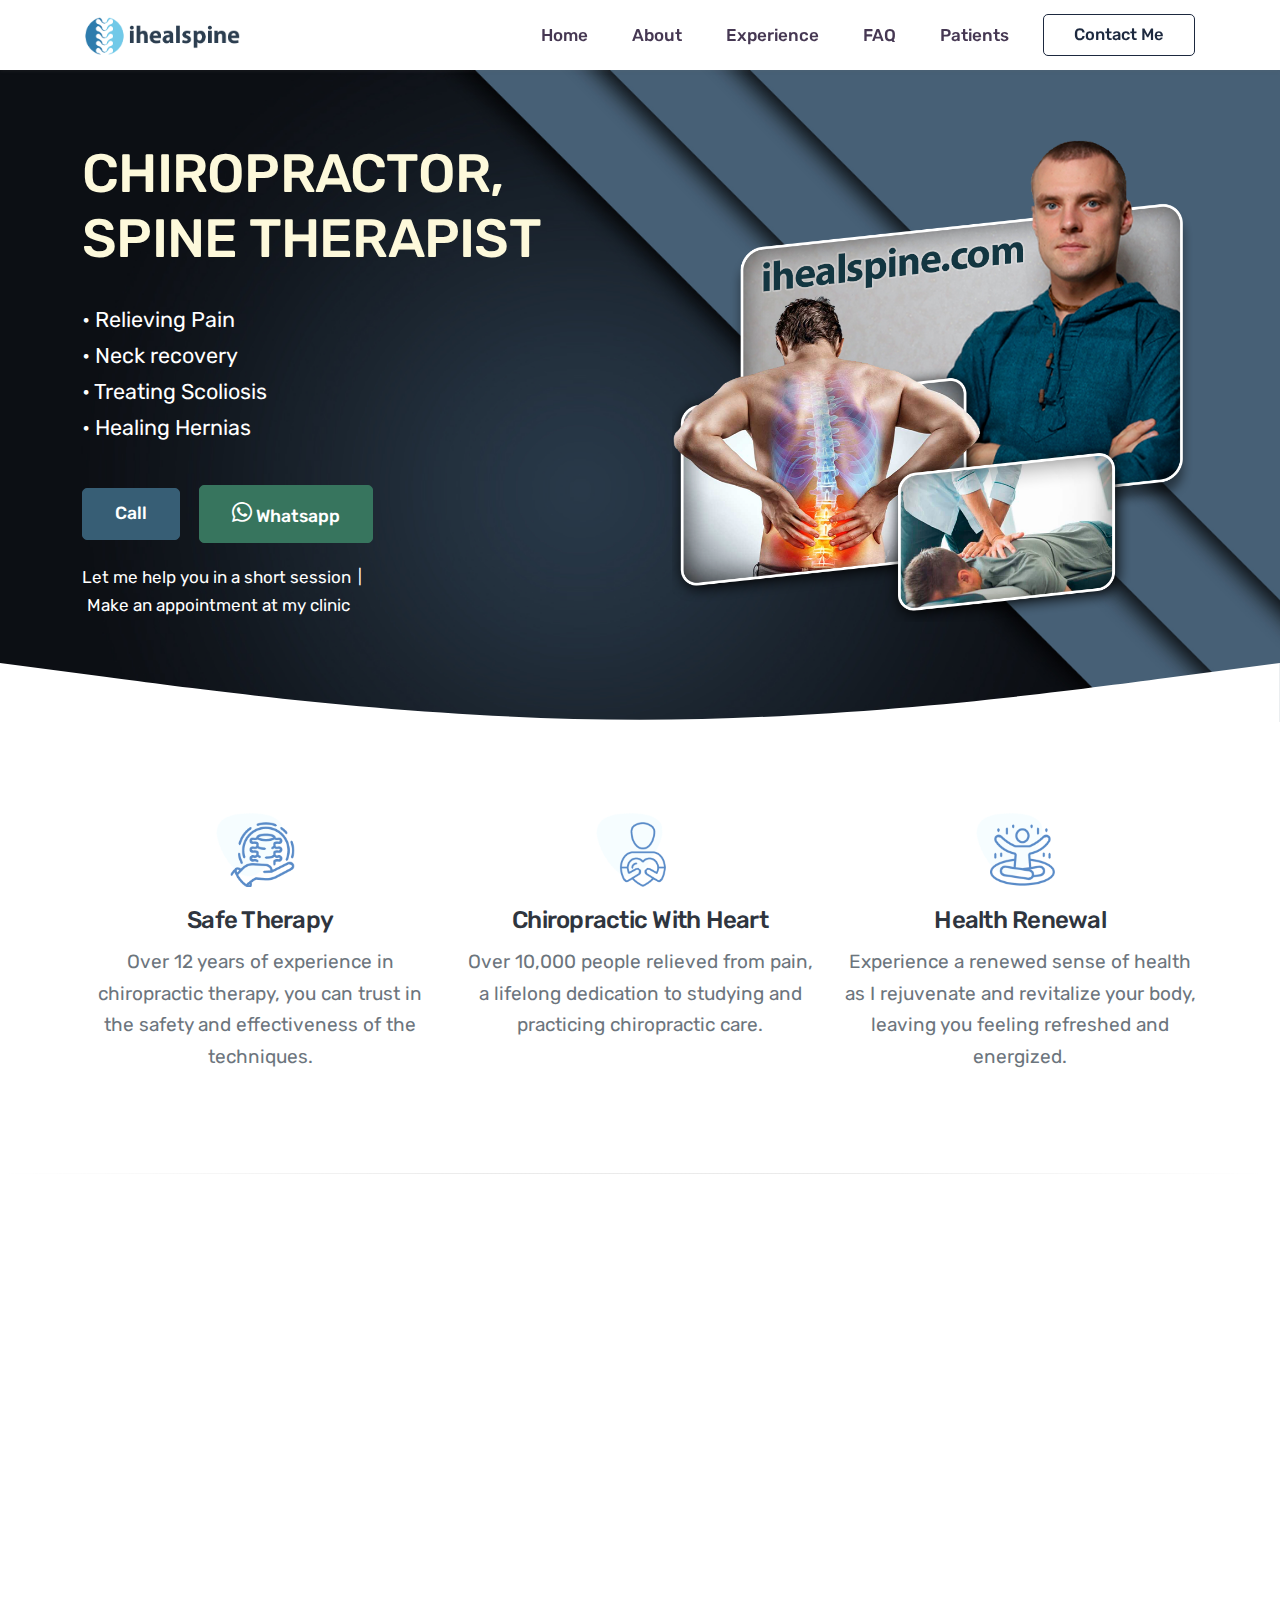
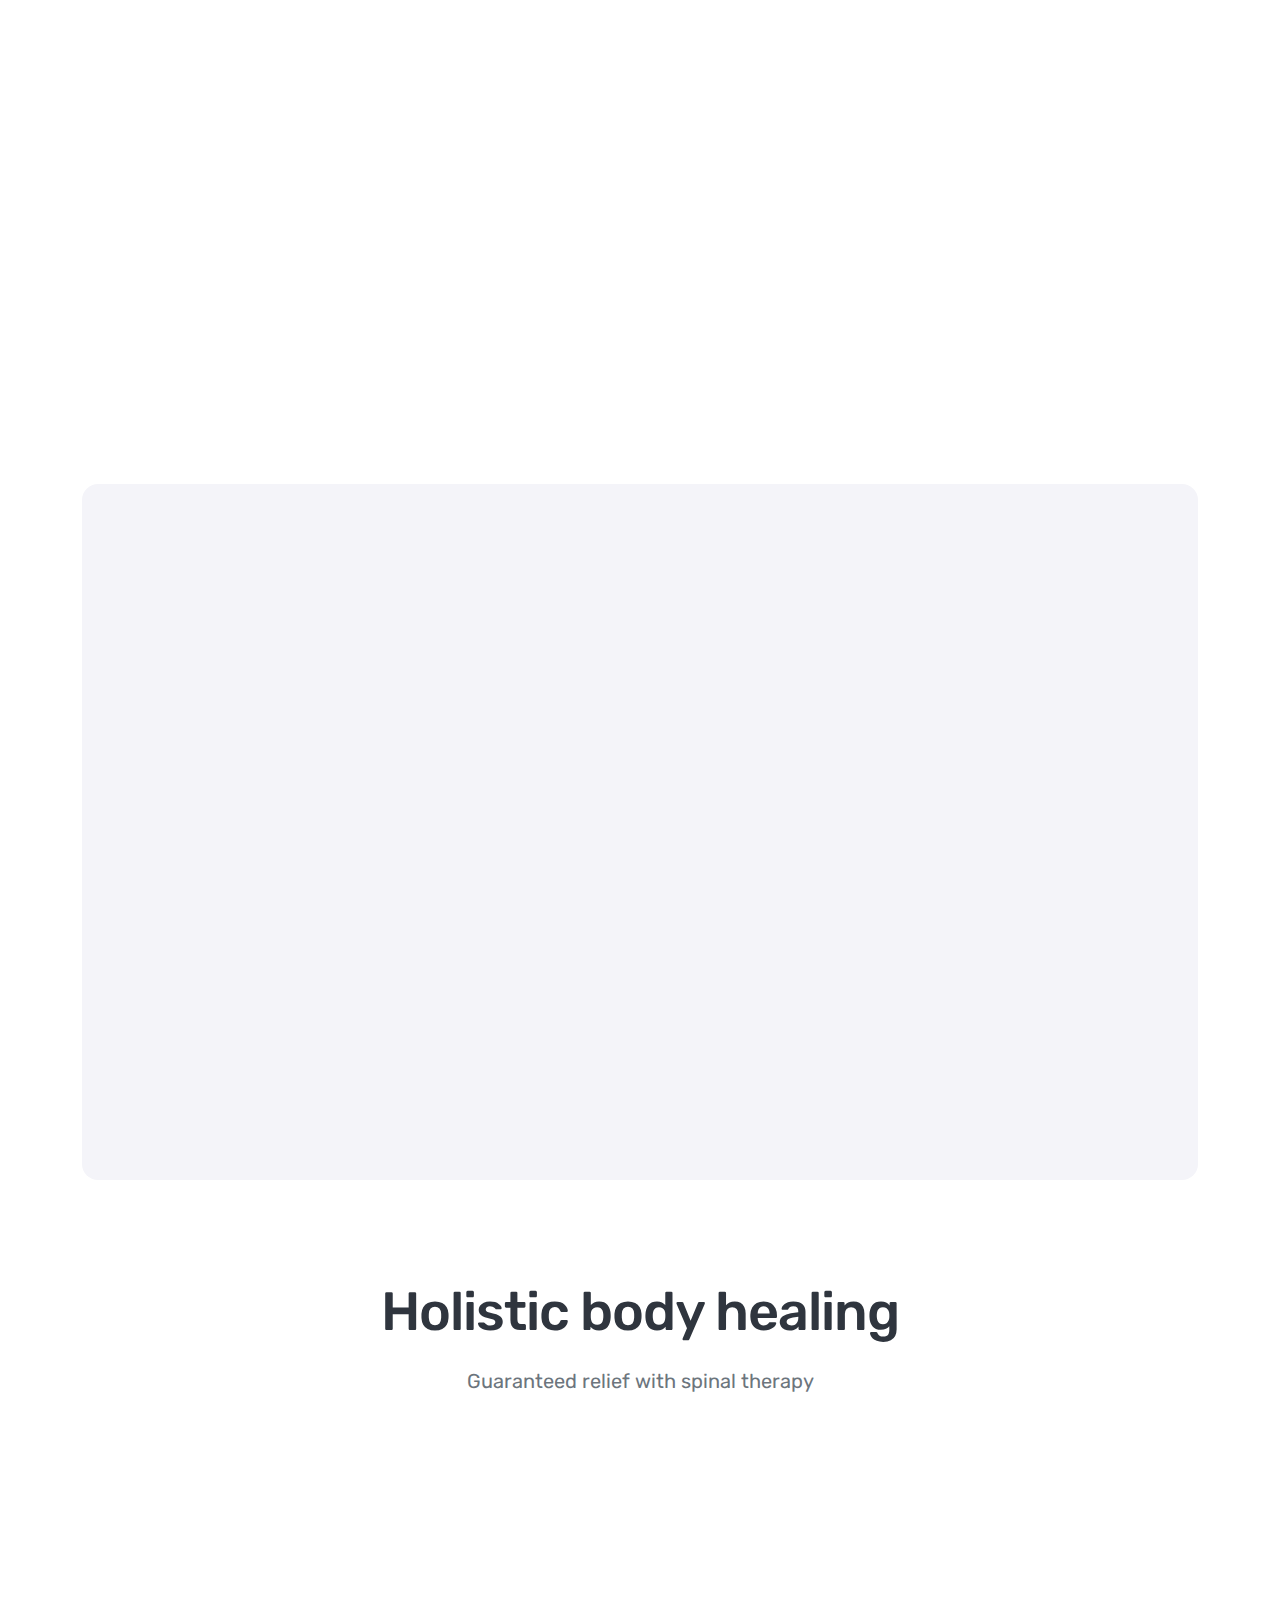
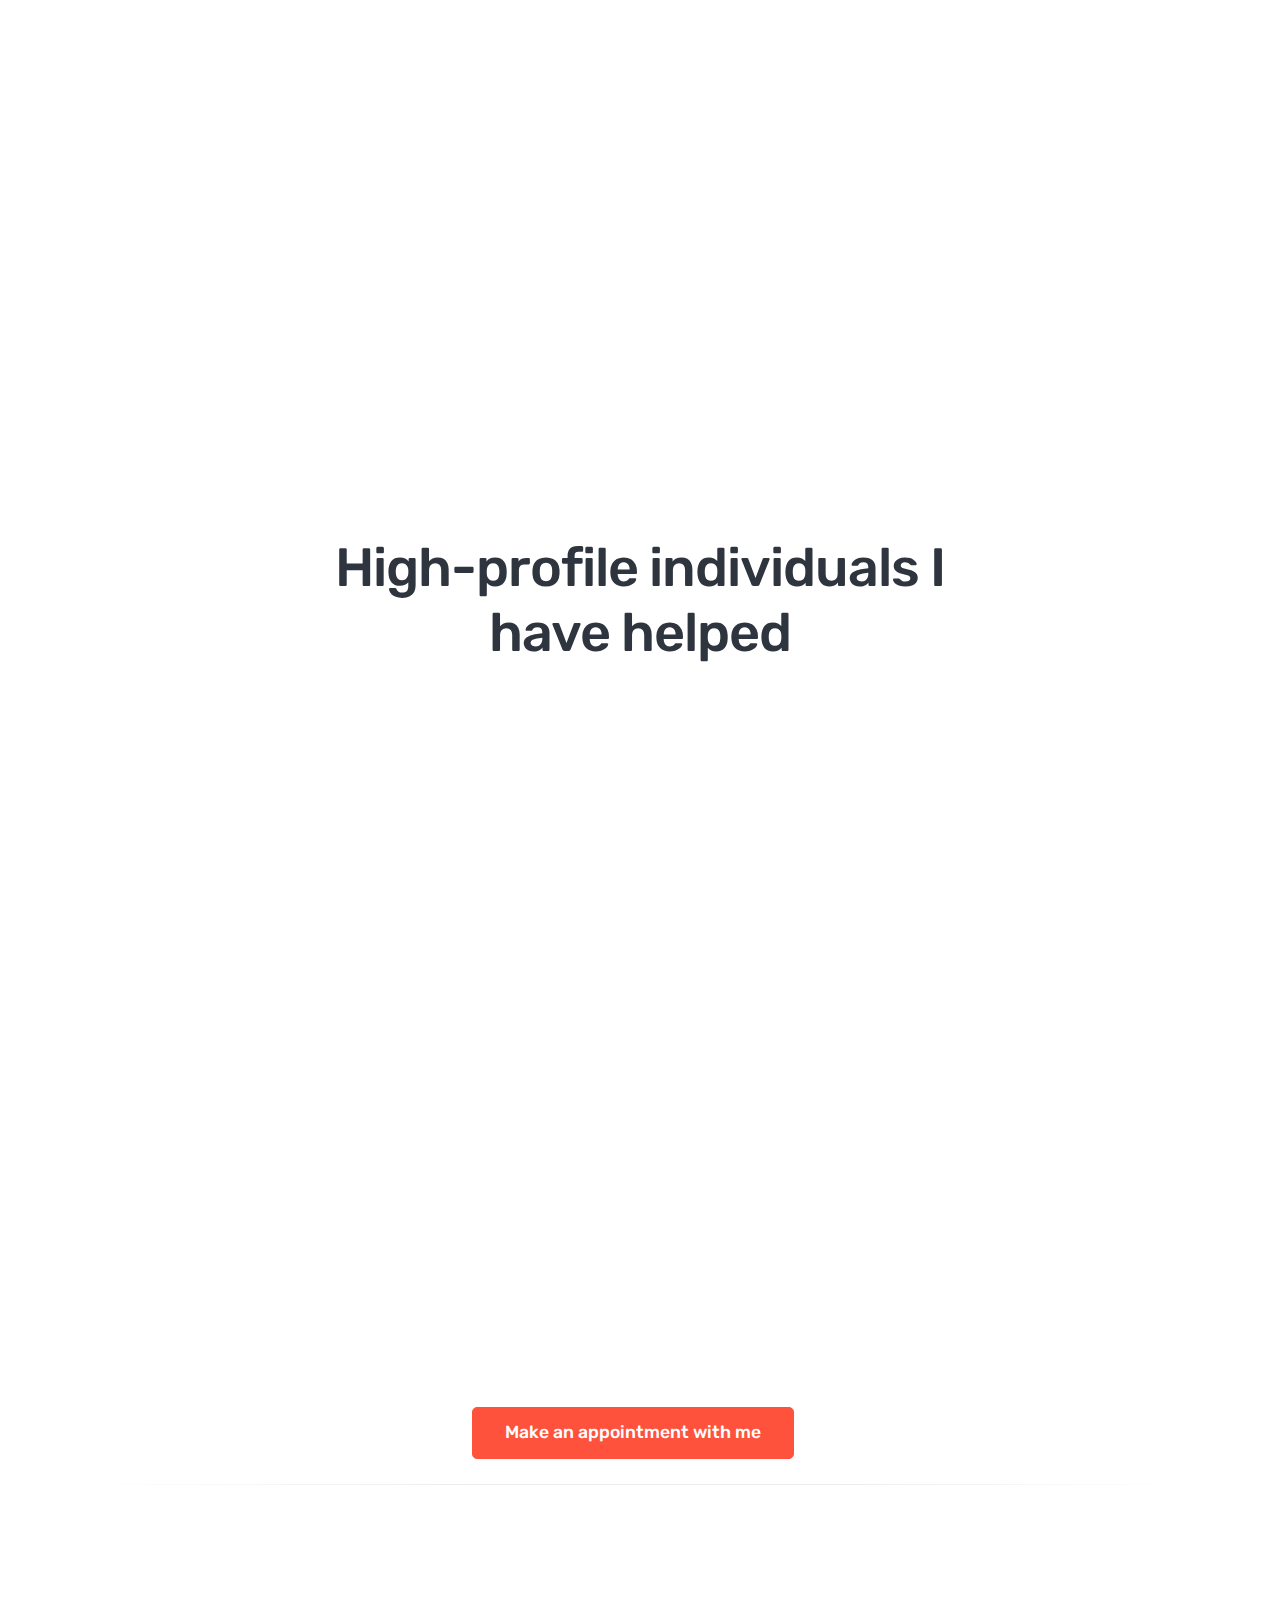
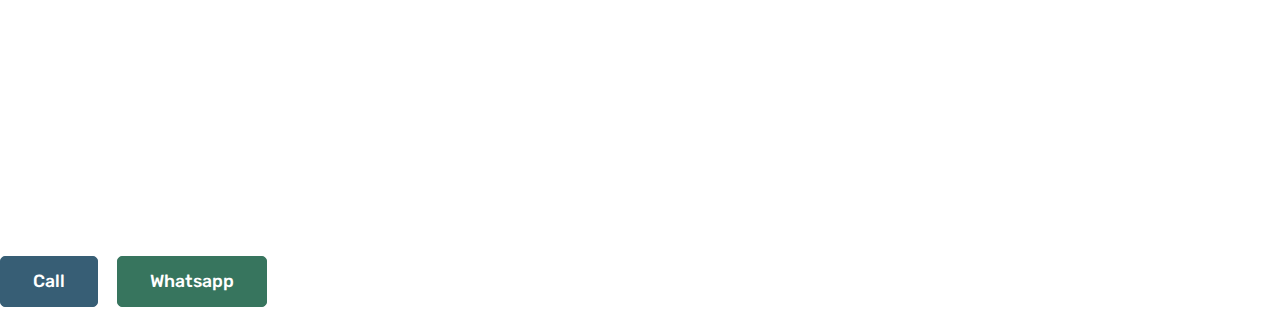
<file: index.html>
<!DOCTYPE html>
<!-- saved from url=(0023)https://ihealspine.com/ -->
<html lang="en" class=" js no-touch"><head><meta http-equiv="Content-Type" content="text/html; charset=UTF-8">


		<meta http-equiv="X-UA-Compatible" content="IE=edge">
		<meta name="author" content="DSAThemes">
		<meta name="description" content="Chiropractor">
		<meta name="keywords" content="•‎ Removing Pain •‎ Recovering Neck •‎ Healing Scoliosis  •‎ Healing Hernias">
		<meta name="viewport" content="width=device-width, initial-scale=1.0">

  		<!-- SITE TITLE -->
		<title>Chiropractor & spine therapist</title>

		<!-- FAVICON AND TOUCH ICONS -->
		<link rel="shortcut icon" href="https://ihealspine.com/images/favicon.ico" type="image/x-icon">
		<link rel="icon" href="https://ihealspine.com/images/favicon.ico" type="image/x-icon">
		<link rel="apple-touch-icon" sizes="152x152" href="https://ihealspine.com/images/apple-touch-icon-152x152.png">
		<link rel="apple-touch-icon" sizes="120x120" href="https://ihealspine.com/images/apple-touch-icon-120x120.png">
		<link rel="apple-touch-icon" sizes="76x76" href="https://ihealspine.com/images/apple-touch-icon-76x76.png">
		<link rel="apple-touch-icon" href="https://ihealspine.com/images/apple-touch-icon.png">
		<link rel="icon" href="https://ihealspine.com/images/apple-touch-icon.png" type="image/x-icon">

		<!-- GOOGLE FONTS -->
		<link rel="preconnect" href="https://fonts.googleapis.com">
		<link rel="preconnect" href="https://fonts.gstatic.com" crossorigin>
		<link href="https://fonts.googleapis.com/css2?family=Rubik:wght@300;400;500;600;700&display=swap" rel="stylesheet">

		<!-- BOOTSTRAP CSS -->
		<link href="./ihealspine_files/bootstrap.min.css" rel="stylesheet">

		<!-- FONT ICONS -->
		<link href="./ihealspine_files/flaticon.css" rel="stylesheet">

		<!-- PLUGINS STYLESHEET -->
		<link href="./ihealspine_files/menu.css" rel="stylesheet">
		<link id="effect" href="./ihealspine_files/fade-down.css" media="all" rel="stylesheet">
		<link href="./ihealspine_files/magnific-popup.css" rel="stylesheet">
		<link href="./ihealspine_files/owl.carousel.min.css" rel="stylesheet">
		<link href="./ihealspine_files/owl.theme.default.min.css" rel="stylesheet">

		<!-- ON SCROLL ANIMATION -->
		<link href="./ihealspine_files/animate.css" rel="stylesheet">

		<!-- TEMPLATE CSS -->
		<link href="./ihealspine_files/style.css" rel="stylesheet">

		<!-- RESPONSIVE CSS -->
		<link href="./ihealspine_files/responsive.css" rel="stylesheet">

	</head>



	<div></div><body><div class="wsmenucontainer">




		<!-- PRELOADER SPINNER
		============================================= -->
		<div id="loading" class="orange-red-loading" style="display: none;">
			<div id="loading-center">
				<div id="loading-center-absolute" style="display: none;">
					<div class="object" id="object_one"></div>
					<div class="object" id="object_two"></div>
					<div class="object" id="object_three"></div>
					<div class="object" id="object_four"></div>
				</div>
			</div>
		</div>




		<!-- PAGE CONTENT
		============================================= -->
		<div id="page" class="page">




			<!-- HEADER
			============================================= -->
			<header id="header" class="header tra-menu navbar-light">
				<div class="header-wrapper">


					<!-- MOBILE HEADER -->
				    <div class="wsmobileheader clearfix">
				    	<span class="smllogo"><img src="./ihealspine_files/logo-01.png" alt="mobile-logo"></span>
				    	<a id="wsnavtoggle" class="wsanimated-arrow"><span></span></a>
				 	</div>


				 	<!-- NAVIGATION MENU -->
				  	<div class="wsmainfull menu clearfix scroll">
	    				<div class="wsmainwp clearfix">


	    					<!-- HEADER LOGO -->
	    					<div class="desktoplogo"><a href="https://ihealspine.com/#hero-1" class="logo-black"><img src="./ihealspine_files/logo-01.png" alt="header-logo"></a></div>
	    					<div class="desktoplogo"><a href="https://ihealspine.com/#hero-1" class="logo-white"><img src="./ihealspine_files/logo-02.png" alt="header-logo"></a></div>


	    					<!-- MAIN MENU -->
	      					<nav class="wsmenu clearfix"><div class="overlapblackbg"></div>
	        					<ul class="wsmenu-list nav-orange-red-hover">


	        						<!-- MEGAMENU -->
						          	<li aria-haspopup="true"><a href="https://ihealspine.com/#">Home </a>





	        						<!-- DROPDOWN MENU -->
						          </li><li><a href="https://ihealspine.com/#about">About</a></li>
	            						<li><a href="https://ihealspine.com/#experience">Experience</a></li>
										<li><a href="https://ihealspine.com/#faqs">FAQ</a></li>
										<li><a href="https://ihealspine.com/#wow">Patients</a></li>




								    <!-- HEADER BUTTON -->
								    <li class="nl-simple" aria-haspopup="true">
								    	<a href="https://wa.me/+971504196899" class="btn btn-tra-white orange-red-hover last-link">Contact Me</a>
								    </li>


									<!-- HEADER SOCIAL LINKS
									<li class="nl-simple white-color header-socials ico-20 clearfix" aria-haspopup="true">
										<span><a href="#" class="ico-facebook"><span class="flaticon-facebook"></span></a></span>
										<span><a href="#" class="ico-twitter"><span class="flaticon-twitter"></span></a></span>
										<span><a href="#" class="ico-instagram"><span class="flaticon-instagram"></span></a></span>
										<span><a href="#" class="ico-dribbble"><span class="flaticon-dribbble"></span></a></span>
									</li> -->


	        					</ul>
	        				</nav>	<!-- END MAIN MENU -->


	    				</div>
	    			</div>	<!-- END NAVIGATION MENU -->


				</div>     <!-- End header-wrapper -->
			</header>	<!-- END HEADER -->




			<!-- HERO-1
			============================================= -->
			<section id="hero-1" class="bg-scroll hero-section division">
				<div class="container">
					<div class="row d-flex align-items-center">


						<!-- HERO TEXT -->
						<div class="col-md-7 col-lg-6">
							<div class="hero-1-txt white-color wow fadeInRight" style="visibility: hidden; animation-name: none;">

								<!-- Title -->
								<h2 class="h2-md" style="color:#fdf9db">CHIROPRACTOR, SPINE THERAPIST</h2>

								<!-- Text -->
								<p class="p-xl">•‎ Relieving Pain <br>•‎ Neck recovery <br>•‎ Treating Scoliosis <br>•‎ Healing Hernias
								</p>

								<!-- Buttons Group -->
								<div class="btns-group mb-20">
									<a href="tel:+971504196899" class="btn btn-maha tra-white-hover mr-15">  Call</a>
									<a href="https://wa.me/+971504196899" class="btn btn-whatsapp tra-white-hover mr-15">
										<span class="flaticon-whatsapp"></span>  Whatsapp
									</a>

								</div>

								<!-- Advantages List -->
								<ul class="advantages">
									<li class="first-li"><p>Let me help you in a short session</p></li>
									<li class="last-li"><p>Make an appointment at my clinic</p></li>
								</ul>

							</div>
						</div>	<!-- END HERO TEXT -->


						<!-- HERO IMAGE -->
						<div class="col-md-5 col-lg-6">
							<div class="hero-1-img wow fadeInLeft" style="visibility: hidden; animation-name: none;">
								<img class="img-fluid" src="./ihealspine_files/hero-1-img.png" alt="hero-image">
							</div>
						</div>


					</div>    <!-- End row -->
				</div>	   <!-- End container -->


				<!-- WAVE SHAPE BOTTOM -->
				<div class="wave-shape-bottom">
					<svg xmlns="http://www.w3.org/2000/svg" viewBox="0 0 1440 130"><path fill="#ffffff" fill-opacity="1" d="M0,64L120,80C240,96,480,128,720,128C960,128,1200,96,1320,80L1440,64L1440,320L1320,320C1200,320,960,320,720,320C480,320,240,320,120,320L0,320Z"></path></svg>
				</div>


			</section>	<!-- END HERO-1 -->




			<!-- FEATURES-2
			============================================= -->
			<section id="features-2" class="wide-60 features-section division">
				<div class="container">


					<!-- FEATURES-2 WRAPPER -->
					<div class="fbox-2-wrapper text-center">
						<div class="row row-cols-1 row-cols-md-3">


							<!-- FEATURE BOX #1 -->
		 					<div class="col">
		 						<div class="fbox-2 mb-40 wow fadeInUp" style="visibility: visible; animation-name: fadeInUp;">

		 							<!-- Icon -->
									<div class="fbox-ico-center ico-65 shape-ico orange-red-color">
		 								<img class="ico-bkg" src="./ihealspine_files/ico-bkg.png" alt="ico-bkg">
										<img class="img" src="./ihealspine_files/png-1.png" alt="ico-bkg">
										<span class=""></span>
									</div>

									<!-- Text -->
									<div class="fbox-txt-center">

										<!-- Title -->
										<h5 class="h5-md">Safe Therapy</h5>

										<!-- Text -->
										<p class="p-lg">
											Over 12 years of experience in chiropractic therapy, you can trust in the safety and effectiveness of the techniques.
										</p>
									</div>
		 						</div>
		 					</div>


		 					<!-- FEATURE BOX #2 -->
		 					<div class="col">
		 						<div class="fbox-2 mb-40 wow fadeInUp" style="visibility: visible; animation-name: fadeInUp;">

		 							<!-- Icon -->
									<div class="fbox-ico-center ico-65 shape-ico orange-red-color">
		 								<img class="ico-bkg" src="./ihealspine_files/ico-bkg.png" alt="ico-bkg">
										<img class="img" src="./ihealspine_files/png-2.png" alt="ico-bkg">
										<span class=""></span>
									</div>

									<!-- Text -->
									<div class="fbox-txt-center">

										<!-- Title -->
										<h5 class="h5-md">Chiropractic With Heart</h5>

										<!-- Text -->
										<p class="p-lg">
											<!-- I have cured over 10,000 people - practising and studying my entire life -->
											Over 10,000 people relieved from pain, a lifelong dedication to studying and practicing chiropractic care.
										</p>

									</div>

		 						</div>
		 					</div>


		 					<!-- FEATURE BOX #3 -->
		 					<div class="col">
		 						<div class="fbox-2 mb-40 wow fadeInUp" style="visibility: visible; animation-name: fadeInUp;">

		 							<!-- Icon -->
									<div class="fbox-ico-center ico-65 shape-ico orange-red-color">
		 								<img class="ico-bkg" src="./ihealspine_files/ico-bkg.png" alt="ico-bkg">
										<img class="img" src="./ihealspine_files/png-3.png" alt="ico-bkg">
										<span class=""></span>
									</div>

									<!-- Text -->
									<div class="fbox-txt-center">

										<!-- Title -->
										<h5 class="h5-md">Health Renewal</h5>

										<!-- Text -->
										<p class="p-lg">
											<!-- I'll give you another sense of health, Refill your body like a new one -->
											Experience a renewed sense of health as I rejuvenate and revitalize your body, leaving you feeling refreshed and energized.
										</p>

									</div>

		 						</div>
		 					</div>
		 					</div>


		 				</div>
					</div>    <!-- END FEATURES-2 WRAPPER -->


				</section></div>     <!-- End container -->
				<!-- END FEATURES-2 -->




			<!-- DIVIDER LINE -->
			<hr class="divider">




			<!-- CONTENT-2
			============================================= -->
			<section id="about" class="content-2 wide-60 content-section division">
				<div class="container">
					<div class="row d-flex align-items-center">


						<!-- IMAGE BLOCK -->
						<div class="col-md-5 col-lg-6">
							<div class="rel img-block left-column wow fadeInRight" style="visibility: visible; animation-name: fadeInRight;">
								<img class="img-fluid" src="./ihealspine_files/img-09.png" alt="content-image">
							</div>
						</div>


						<!-- TEXT BLOCK -->
						<div class="col-md-7 col-lg-6">
							<div class="txt-block right-column wow fadeInLeft" style="visibility: visible; animation-name: fadeInLeft;">

								<!-- Title -->
								<h2 class="h2-xs">
									<!-- My name is Mykola -->
									My name is Nicholas
								</h2>

								<!-- <p style="text-transform: uppercase;">Ayurvedic Practitioner and Spine Therapist</p> -->

								<!-- Text -->
								<p class="p-lg">
									<!-- For many years, are engaged in research in the field of bone healing, kinesiology, manual therapy and physiotherapy, I discovered long-forgotten and lost knowledge of secret and open techniques from all over the world. -->
									For many years I have been researching the fields of bone healing, kinesiology, manual therapy, and physiotherapy, through which I have discovered long-forgotten and lost knowledge of secret and open techniques from around the world.
								</p>

								<!-- Text -->
								 <h2 class="h2-xs">I am here to help</h2>
									<p>
										<!-- Before doing healing, I studied most of the techniques on myself, and achieved an impressive state of health, which can be understood immediately when You meet me. It is in the matter of healing that you should never turn to those who, by their example, cannot show their experience -->
										Before providing healing services, I studied and practiced the techniques on myself, and that has led me to an impressive state of health, which is evident upon meeting me. Choosing a healer who has personally experienced the benefits of their own methods is crucial for successful healing.
									</p>
									<p>
										<!-- In healing the spines, I use the method of complex action on bones and muscles, and give a powerful impetus to the healthy state of the whole body, after which your task is only to maintain this state. -->
										In my practice of spinal healing, I use a comprehensive approach that targets both the bones and muscles, resulting in a boost to the overall health state of the body. Once this healthy state is achieved, maintaining it becomes your only task.
									</p>
								<!-- Buttons Group -->
								<div class="btns-group mb-20">
									<a href="http://instagram.com/shaman.club" target="blank" class="btn btn-maha tra-black-hover mr-15"><span class="flaticon-instagram"></span>  Instagram</a>
									<a href="https://web.facebook.com/ihealspine/" target="blank" class="btn btn-whatsapp tra-black-hover mr-15">
										<span class="flaticon-facebook"></span>  Facebook
									</a>

								</div>
							</div>
						</div>	<!-- END TEXT BLOCK -->


					</div>	   <!-- End row -->
				</div>	   <!-- End container -->
			</section>	<!-- END CONTENT-2 -->




			<!-- CONTENT-5
			============================================= -->
			<section id="experience" class="content-5 ws-wrapper content-section division">
				<div class="container">
					<div class="content-5-wrapper bg-whitesmoke">
						<div class="row d-flex align-items-center">


							<!-- TEXT BLOCK -->
							<div class="col-md-7 col-lg-6">
								<div class="txt-block left-column wow fadeInRight" style="visibility: visible; animation-name: fadeInRight;">

									<!-- CONTENT BOX #1 -->
									<div class="cbox mb-40">

										<!-- Icon -->
			 							<div class="cbox-ico">
			 								<div class="fbox-ico-center ico-65 shape-ico orange-red-color">

										<img class="img" src="./ihealspine_files/png-4.png" alt="ico-bkg">
										<span class=""></span>
									    </div>
										</div>

										<!-- Text -->
										<div class="cbox-txt">
											<h5 class="h5-md">15 years of study in different countries</h5>
											<p class="p-lg">Ukraine, Japan, India, Thailand, Cambodia
											</p>
										</div>

									</div>

									<!-- CONTENT BOX #2 -->
									<div class="cbox mb-40">

										<!-- Icon -->
			 							<div class="cbox-ico">
			 								<div class="orange-red-color ico-65">
												<img class="img" src="./ihealspine_files/png-5.png" alt="ico-bkg">
											</div>
										</div>

										<!-- Text -->
										<div class="cbox-txt">
											<h5 class="h5-md">12 years of experience</h5>
											<p class="p-lg">
												<!-- I'm doing spine therapy, which actually helps with intervertebral hernias, and also work with scoliosis until the fourth degree -->
												I specialize in spine therapy that effectively treats intervertebral hernias and scoliosis up to the fourth degree.
											</p>
										</div>

									</div>

									<!-- CONTENT BOX #3 -->
									<div class="cbox mb-40">

										<!-- Icon -->
			 							<div class="cbox-ico">
			 								<div class="orange-red-color ico-65">
												<img class="img" src="./ihealspine_files/png-6.png" alt="ico-bkg">
											</div>
										</div>

										<!-- Text -->
										<div class="cbox-txt">
											<h5 class="h5-md">Over 10,000 healed</h5>
											<p class="p-lg">
												<!-- I cured over 10,000 people, and sometimes about 20 people come to me every day. -->
												Having helped to over 10,000 individuals, I continue receiving up to 20 patients daily.
											</p>
										</div>

									</div>

								</div>
							</div>	<!-- END TEXT BLOCK -->


							<!-- IMAGE BLOCK -->
							<div class="col-md-5 col-lg-6">
								<div class="img-block right-column wow fadeInLeft" style="visibility: visible; animation-name: fadeInLeft;">
									<img class="img-fluid" src="./ihealspine_files/img-12.png" alt="content-image">
								</div>
							</div>


						</div>
					</div>    <!-- End row -->
				</div>	   <!-- End container -->
			</section>	<!-- END CONTENT-5 -->




			<!-- CONTENT-3
			============================================= -->
			<section id="content-3" class="content-3 wide-60 content-section division">
				<div class="container">


					<!-- SECTION TITLE -->
					<div class="row justify-content-center">
						<div class="col-lg-10 col-xl-8">
							<div class="section-title title-01 mb-70">

								<!-- Title -->
								<h2 class="h2-md">Holistic body healing</h2>

								<!-- Text -->
								<p class="p-xl">Guaranteed relief with spinal therapy</p>

							</div>
						</div>
					</div>


					<!-- TOP ROW -->
					<div class="top-row pb-50">
						<div class="row d-flex align-items-center">


							<!-- IMAGE BLOCK -->
							<div class="col-md-5 col-lg-6">
								<div class="img-block left-column wow fadeInRight" style="visibility: visible; animation-name: fadeInRight;">
									<img class="img-fluid" src="./ihealspine_files/img-05.png" alt="content-image">
								</div>
							</div>


							<!-- TEXT BLOCK -->
							<div class="col-md-7 col-lg-6">
								<div class="txt-block right-column wow fadeInLeft" style="visibility: visible; animation-name: fadeInLeft;">

									<!-- TEXT BOX -->
									<div class="txt-box mb-20">

										<!-- Title -->
										<h5 class="h5-lg">Deep healing procedure</h5>

										<!-- Text -->
										<p class="p-lg">
											<!-- The chiropractic session includes both work with the local pain site and with the whole body. <br> At the end of the session, in addition to the relief in the area of the body that bothers you - you will receive an upgraded body literally. -->
											During a chiropractic session, I work on both the specific area of pain and the entire body to provide comprehensive relief. By the end of the session, not only will you feel relief in the targeted area, but you will also experience an overall upgrade to your body.
										</p>

									</div>

									<!-- TEXT BOX -->
									<div class="txt-box">

										<!-- Title -->
										<h5 class="h5-lg">Reconnect with feeling light in your body</h5>

										<!-- List -->
										<ul class="simple-list">

											<li class="list-item">
												<p class="p-lg">
													<!-- The neck and back formation session is an incredible procedure in terms of power and efficiency, about the benefits of which more than one thousand articles have been written. -->
													The spinal alignment therapy session for neck and back is a highly effective and powerful procedure, with numerous benefits that have been covered in over a thousand articles.
												</p>
											</li>

											<li class="list-item">
												<p class="p-lg">
													I also utilize stimulating techniques to promote long-term health. The use of Old Slavic techniques can rejuvenate the body and initiate natural healing processes.
												</p>
											</li>

										</ul>

									</div>	<!-- END TEXT BOX -->

								</div>
							</div>	<!-- END TEXT BLOCK -->


						</div>
					</div>	<!-- END TOP ROW -->




				</div>	   <!-- End container -->
			</section>	<!-- END CONTENT-3 -->




			<!-- CONTENT-2A
			============================================= -->
			<section id="faqs" class="content-2 bg-04 wide-60 content-section division">
				<div class="container">
					<div class="row d-flex align-items-center">


						<!-- IMAGE BLOCK -->
						<div class="col-md-5 col-lg-6">
							<div class="rel img-block left-column wow fadeInRight" style="visibility: visible; animation-name: fadeInRight;">
								<img class="img-fluid" src="./ihealspine_files/img-10.png" alt="content-image">
							</div>
						</div>


						<!-- TEXT BLOCK -->
						<div class="col-md-7 col-lg-6">
							<div class="txt-block right-column white-color wow fadeInLeft" style="visibility: visible; animation-name: fadeInLeft;">

								<!-- Title -->
								<h2 class="h2-xs">FAQs</h2>

								<!-- List -->
								<ul class="simple-list">

									<li class="list-item">
											<h5 class="h5-xs" style="color:#feffed">
											What is chiropractic?</h5>
											<!-- The chiropractic approach combines many techniques. It is the knowledge and subtleties of the right impact and the natural principles of our body. -->
										<p class="p-lg">
											The chiropractic approach combines multiple techniques. It is the knowledge of the natural principles of our body and subtleties of the right impact.
										</p>
									</li>
									<li class="list-item">
											<h5 class="h5-xs" style="color:#feffed">How does a chiropractic session work?</h5>
										<!-- Chiropracting takes place without any devices, only
										skill of hands, legs and understanding of the correct impact are used, in a particular case.
										So it happened in the old days. -->
										<p class="p-lg">
										Chiropractic therapy relies solely on the skillful use of hands, legs, and an understanding of the precise technique required for each unique case, without the use of any devices. This was also the approach used in ancient times.
										</p>
									</li>
									<li class="list-item">
											<h5 class="h5-xs" style="color:#feffed">Will one session be enough ?</h5>
										<!-- It often happens that the skeleton can be well assembled at one time, depends on the consciousness and state of the body, but sometimes several edits and simple specific actions are needed for further readiness at all stages. It is worth understanding that editing is only a step, but a key and basic one. -->
										<p class="p-lg">
										Sometimes, the body can be aligned well in a single session depending on the person's consciousness and physical condition. However, in some cases, multiple sessions and specific actions are required for complete alignment. It's important to recognize that alignment is just one step, although it's a crucial and fundamental one.
										</p>
									</li>
									<li class="list-item">
											<h5 class="h5-xs" style="color:#feffed">What can be expected during the first chiropractic session?</h5>
										<!-- Removal of functional units and chronic fatigue. Correction of dislocations, decompression of the spine, addressing the root cause of vertebral axis curvature and primary alignment of the skeletal corset.
										The main task is to facilitate the state of a person, give recommendations for independent
										study and explain the essence - how his body is arranged, what is happening to him now at different levels of awareness: attitude to
										himself and his environment, biochemistry, biorhythms and the specific physiology of his skeleton. The results will be obvious after the
										first session. -->
										<p class="p-lg">
										During a chiropractic session, we aim to alleviate chronic fatigue and address any issues with your spine, such as dislocations or curvature. This involves removing any functional blockages, decompressing the spine, and aligning your skeletal structure. Our goal is to help you feel better and to provide you with personalized recommendations for maintaining optimal health. We'll also explain how your body works, from its biochemistry to biorhythms, and how this knowledge can improve your awareness and attitude towards yourself and your environment. The results of your first session should be noticeable.
										</p>
									</li>



								</ul>

							</div>
						</div>	<!-- END TEXT BLOCK -->


					</div>	   <!-- End row -->
				</div>	   <!-- End container -->
			</section>	<!-- END CONTENT-2A -->











			<!-- CONTENT-10
			============================================= -->
			<section id="wow" class="content-10 wide-100 content-section division">
				<div class="container">


					<!-- SECTION TITLE -->
					<div class="row justify-content-center">
						<div class="col-lg-10 col-xl-8">
							<div class="section-title title-01 mb-70">

								<!-- Title -->
								<h2 class="h2-md">High-profile individuals I have helped</h2>

								<!-- Text -->


							</div>
						</div>
					</div>


			 		<!-- IMAGE BLOCK -->
			 		<div class="row">
						<div class="col">
							<div class="img-block text-center wow fadeInUp" style="visibility: hidden; animation-name: none;">
								<img class="img-fluid" src="./ihealspine_files/social-networks.jpg" alt="content-image">
							</div>
						</div>
					</div>


					<!-- ACTION BUTTON -->
			 		<div class="row">
			 			<div class="col">
			 				<div class="content-10-btn">

			 					<!-- Button -->
								<a href="https://wa.me/+971504196899" target="blank" class="btn btn-red tra-black-hover mr-15">Make an appointment with me</a>

								<!-- Advantages List -->
								<ul class="advantages mt-25 clearfix">
									<!-- DIVIDER LINE -->
			<hr class="divider">

								</ul>

							</div>
						</div>
					</div>


				</div>	   <!-- End container -->
			</section>	<!-- END CONTENT-10 -->









						<!-- END TESTIMONIALS CONTENT -->


				     <!-- End container -->
				<!-- END TESTIMONIALS-1 -->




			<!-- CONTENT-6
			============================================= -->
			<section id="content-6" class="content-6 pb-60 content-section division">
			 	<div class="container">
			 		<div class="row d-flex align-items-center">


			 			<!-- TEXT BLOCK -->
			 			<div class="col-md-6 col-lg-5">
			 				<div class="txt-block left-column wow fadeInRight" style="visibility: hidden; animation-name: none;">

					 			<!-- Title -->
								<h2 class="h2-xs">My services are donation-based</h2>

								<!-- Text -->
								<p class="p-lg">
								•‎ The results are obvious after the initial treatment - releasing muscle tension and knots, reducing chronic fatigue.
								<br><br>
								•‎ My main task is to improve the state of your body and explain how the body is arranged, what is happening to it now at different levels of awareness.
								<br><br>
								•‎ I can offer recommendations on how to harmonize the mind and body through ayurvedic practices, a better understanding of one's attitude towards oneself and the environment, as well as the impact of biochemistry, biorhythms, and the specific physiology of the skeletal system.
								<br><br>
								•‎ I provide treatment for spinal dislocations, decompression of the spine, correction of underlying causes of vertebral axis curvature, and restoration of proper alignment.
								</p>

					 		</div>
					 	</div>


			 			<!-- IMAGE BLOCK -->
						<div class="col-md-6 col-lg-7">
							<div class="img-block right-column wow fadeInLeft" style="visibility: hidden; animation-name: none;">
								<img class="img-fluid" src="./ihealspine_files/img-20.png" alt="content-image">
							</div>
						</div>


					</div>     <!-- End row -->
			 	</div>      <!-- End container -->
			</section>	 <!-- END CONTENT-6 -->




			<!-- CONTENT-9
			============================================= -->
			<section id="content-9" class="content-9 bg-01 pt-100 content-section division">
				<div class="container white-color">


					<!-- SECTION TITLE -->
					<div class="row justify-content-center">
						<div class="col-md-10 col-lg-8">
							<div class="section-title title-02 mb-60">
								<h2 class="h2-xs">
									<!-- Discover healthy body to boost your productivity -->
									Reveal your healthy body and boost your productivity
								</h2>
							</div>
						</div>
					</div>


					<!-- IMAGE BLOCK -->
					<div class="row">
						<div class="col">
							<div class="content-9-img video-preview wow fadeInUp" style="visibility: hidden; animation-name: none;">

								<!-- Play Icon -->

								<!-- Preview Image -->
			 					<img class="img-fluid" src="./ihealspine_files/dashboard-07.png" alt="video-preview">

							</div>
						</div>
					</div>


				</div>	   <!-- End container -->
			</section>	<!-- END CONTENT-9 -->







			<!-- FOOTER-1
			============================================= -->



					<!-- BOTTOM FOOTER -->
					<div class="bottom-footer">
						<div class="row row-cols-1 row-cols-md-2 d-flex align-items-center">


							<!-- FOOTER COPYRIGHT -->

                                <div class="btns-group mb-20">
									<a href="tel:+971504196899" target="blank" class="btn btn-maha tra-black-hover mr-15"><span class="flaticon-phone"></span>  Call</a>
									<a href="https://wa.me/+971504196899" target="blank" class="btn btn-whatsapp tra-black-hover mr-15">
										<span class="flaticon"></span>  Whatsapp
									</a>


								</div>

							<!-- BOTTOM FOOTER LINKS -->



						</div>  <!-- End row -->
					</div>	<!-- BOTTOM FOOTER -->



				<!-- END FOOTER-1 -->




			<!-- END PAGE CONTENT -->




		<!-- EXTERNAL SCRIPTS
		============================================= -->
		<script src="./ihealspine_files/jquery-3.6.0.min.js"></script>
		<script src="./ihealspine_files/bootstrap.min.js"></script>
		<script src="./ihealspine_files/modernizr.custom.js"></script>
		<script src="./ihealspine_files/jquery.easing.js"></script>
		<script src="./ihealspine_files/jquery.appear.js"></script>
		<script src="./ihealspine_files/jquery.scrollto.js"></script>
		<script src="./ihealspine_files/menu.js"></script>
		<script src="./ihealspine_files/imagesloaded.pkgd.min.js"></script>
		<script src="./ihealspine_files/isotope.pkgd.min.js"></script>
		<script src="./ihealspine_files/owl.carousel.min.js"></script>
		<script src="./ihealspine_files/jquery.magnific-popup.min.js"></script>
		<script src="./ihealspine_files/quick-form.js"></script>
		<script src="./ihealspine_files/request-form.js"></script>
		<script src="./ihealspine_files/jquery.validate.min.js"></script>
		<script src="./ihealspine_files/jquery.ajaxchimp.min.js"></script>
		<script src="./ihealspine_files/wow.js"></script>

		<!-- Custom Script -->
		<script src="./ihealspine_files/custom.js"></script>

		<!-- Google Analytics: Change UA-XXXXX-X to be your site's ID. Go to http://www.google.com/analytics/ for more information. -->
		<!--
		<script>
			var _gaq = _gaq || [];
			_gaq.push(['_setAccount', 'UA-XXXXX-X']);
			_gaq.push(['_trackPageview']);

			(function() {
				var ga = document.createElement('script'); ga.type = 'text/javascript'; ga.async = true;
				ga.src = ('https:' == document.location.protocol ? 'https://ssl' : 'http://www') + '.google-analytics.com/ga.js';
				var s = document.getElementsByTagName('script')[0]; s.parentNode.insertBefore(ga, s);
			})();
		</script>
		-->







</div><a id="scrollUp" href="https://ihealspine.com/#top" title="" style="position: fixed; z-index: 99999; display: inline;"></a></body></html>
</file>
<file: ihealspine_files/flaticon.css>
@font-face {
    font-family: "flaticon";
    src: url("./flaticon.ttf?de8b2f631cc16167293f53219e16ed40") format("truetype"),
url("./flaticon.woff?de8b2f631cc16167293f53219e16ed40") format("woff"),
url("./flaticon.woff2?de8b2f631cc16167293f53219e16ed40") format("woff2"),
url("./flaticon.eot?de8b2f631cc16167293f53219e16ed40#iefix") format("embedded-opentype"),
url("./flaticon.svg?de8b2f631cc16167293f53219e16ed40#flaticon") format("svg");
}

span[class^="flaticon-"]:before, span[class*=" flaticon-"]:before {
    font-family: flaticon !important;
    font-style: normal;
    font-weight: normal !important;
    font-variant: normal;
    text-transform: none;
    font-size: 20px;
    line-height: 1!important;
    -webkit-font-smoothing: antialiased;
    -moz-osx-font-smoothing: grayscale;
}

.flaticon-251:before {
    content: "\f101";
}
.flaticon-placeholder:before {
    content: "\f102";
}
.flaticon-map:before {
    content: "\f103";
}
.flaticon-dollar:before {
    content: "\f104";
}
.flaticon-chat:before {
    content: "\f105";
}
.flaticon-user:before {
    content: "\f106";
}
.flaticon-analytics:before {
    content: "\f107";
}
.flaticon-analytics-1:before {
    content: "\f108";
}
.flaticon-analytics-2:before {
    content: "\f109";
}
.flaticon-analytics-3:before {
    content: "\f10a";
}
.flaticon-analytics-4:before {
    content: "\f10b";
}
.flaticon-analytics-5:before {
    content: "\f10c";
}
.flaticon-chat-1:before {
    content: "\f10d";
}
.flaticon-chat-2:before {
    content: "\f10e";
}
.flaticon-chat-3:before {
    content: "\f10f";
}
.flaticon-chat-4:before {
    content: "\f110";
}
.flaticon-credit-card:before {
    content: "\f111";
}
.flaticon-credit-card-1:before {
    content: "\f112";
}
.flaticon-voice-message:before {
    content: "\f113";
}
.flaticon-rotation-lock:before {
    content: "\f114";
}
.flaticon-ballot:before {
    content: "\f115";
}
.flaticon-email:before {
    content: "\f116";
}
.flaticon-email-1:before {
    content: "\f117";
}
.flaticon-wireframe:before {
    content: "\f118";
}
.flaticon-wireframe-1:before {
    content: "\f119";
}
.flaticon-wireframe-2:before {
    content: "\f11a";
}
.flaticon-dashboard:before {
    content: "\f11b";
}
.flaticon-inside:before {
    content: "\f11c";
}
.flaticon-outside:before {
    content: "\f11d";
}
.flaticon-menu:before {
    content: "\f11e";
}
.flaticon-search:before {
    content: "\f11f";
}
.flaticon-trash:before {
    content: "\f120";
}
.flaticon-bulleye:before {
    content: "\f121";
}
.flaticon-graph:before {
    content: "\f122";
}
.flaticon-graph-1:before {
    content: "\f123";
}
.flaticon-command:before {
    content: "\f124";
}
.flaticon-home:before {
    content: "\f125";
}
.flaticon-double-click:before {
    content: "\f126";
}
.flaticon-box:before {
    content: "\f127";
}
.flaticon-paperclip:before {
    content: "\f128";
}
.flaticon-font:before {
    content: "\f129";
}
.flaticon-search-1:before {
    content: "\f12a";
}
.flaticon-paint-roller:before {
    content: "\f12b";
}
.flaticon-active:before {
    content: "\f12c";
}
.flaticon-alarm:before {
    content: "\f12d";
}
.flaticon-calendar:before {
    content: "\f12e";
}
.flaticon-calendar-1:before {
    content: "\f12f";
}
.flaticon-stopwatch:before {
    content: "\f130";
}
.flaticon-book:before {
    content: "\f131";
}
.flaticon-hashtag:before {
    content: "\f132";
}
.flaticon-speech-bubble:before {
    content: "\f133";
}
.flaticon-algorithm:before {
    content: "\f134";
}
.flaticon-cloud-network:before {
    content: "\f135";
}
.flaticon-hierarchy:before {
    content: "\f136";
}
.flaticon-shift:before {
    content: "\f137";
}
.flaticon-social-media:before {
    content: "\f138";
}
.flaticon-web-programming:before {
    content: "\f139";
}
.flaticon-smartphone:before {
    content: "\f13a";
}
.flaticon-web-browser:before {
    content: "\f13b";
}
.flaticon-web-browser-1:before {
    content: "\f13c";
}
.flaticon-add:before {
    content: "\f13d";
}
.flaticon-internet:before {
    content: "\f13e";
}
.flaticon-desktop:before {
    content: "\f13f";
}
.flaticon-web-programming-1:before {
    content: "\f140";
}
.flaticon-web-search-engine:before {
    content: "\f141";
}
.flaticon-line-graph:before {
    content: "\f142";
}
.flaticon-line-graph-1:before {
    content: "\f143";
}
.flaticon-increase:before {
    content: "\f144";
}
.flaticon-back-camera:before {
    content: "\f145";
}
.flaticon-smartphone-1:before {
    content: "\f146";
}
.flaticon-rotate:before {
    content: "\f147";
}
.flaticon-smartphone-2:before {
    content: "\f148";
}
.flaticon-calculator:before {
    content: "\f149";
}
.flaticon-key:before {
    content: "\f14a";
}
.flaticon-office-building:before {
    content: "\f14b";
}
.flaticon-folder:before {
    content: "\f14c";
}
.flaticon-add-1:before {
    content: "\f14d";
}
.flaticon-folder-1:before {
    content: "\f14e";
}
.flaticon-graphs:before {
    content: "\f14f";
}
.flaticon-alarm-clock:before {
    content: "\f150";
}
.flaticon-hosting-servers:before {
    content: "\f151";
}
.flaticon-upload:before {
    content: "\f152";
}
.flaticon-download:before {
    content: "\f153";
}
.flaticon-copy:before {
    content: "\f154";
}
.flaticon-image:before {
    content: "\f155";
}
.flaticon-wishlist:before {
    content: "\f156";
}
.flaticon-menu-1:before {
    content: "\f157";
}
.flaticon-phone-call:before {
    content: "\f158";
}
.flaticon-reload:before {
    content: "\f159";
}
.flaticon-chat-5:before {
    content: "\f15a";
}
.flaticon-reward:before {
    content: "\f15b";
}
.flaticon-command-line:before {
    content: "\f15c";
}
.flaticon-arrow:before {
    content: "\f15d";
}
.flaticon-add-2:before {
    content: "\f15e";
}
.flaticon-book-1:before {
    content: "\f15f";
}
.flaticon-love-message:before {
    content: "\f160";
}
.flaticon-new-window:before {
    content: "\f161";
}
.flaticon-video:before {
    content: "\f162";
}
.flaticon-share:before {
    content: "\f163";
}
.flaticon-folder-2:before {
    content: "\f164";
}
.flaticon-stop:before {
    content: "\f165";
}
.flaticon-coding:before {
    content: "\f166";
}
.flaticon-add-3:before {
    content: "\f167";
}
.flaticon-diamond:before {
    content: "\f168";
}
.flaticon-repeat:before {
    content: "\f169";
}
.flaticon-cloud-computing:before {
    content: "\f16a";
}
.flaticon-share-1:before {
    content: "\f16b";
}
.flaticon-translation:before {
    content: "\f16c";
}
.flaticon-airplay:before {
    content: "\f16d";
}
.flaticon-click:before {
    content: "\f16e";
}
.flaticon-resize:before {
    content: "\f16f";
}
.flaticon-slow-motion:before {
    content: "\f170";
}
.flaticon-shopping-bag:before {
    content: "\f171";
}
.flaticon-filter:before {
    content: "\f172";
}
.flaticon-list:before {
    content: "\f173";
}
.flaticon-equalizer:before {
    content: "\f174";
}
.flaticon-send:before {
    content: "\f175";
}
.flaticon-voice-search:before {
    content: "\f176";
}
.flaticon-server:before {
    content: "\f177";
}
.flaticon-server-1:before {
    content: "\f178";
}
.flaticon-color-palette:before {
    content: "\f179";
}
.flaticon-web-design:before {
    content: "\f17a";
}
.flaticon-target:before {
    content: "\f17b";
}
.flaticon-speech-bubble-1:before {
    content: "\f17c";
}
.flaticon-settings:before {
    content: "\f17d";
}
.flaticon-worldwide:before {
    content: "\f17e";
}
.flaticon-shuttle:before {
    content: "\f17f";
}
.flaticon-shield:before {
    content: "\f180";
}
.flaticon-wallet:before {
    content: "\f181";
}
.flaticon-cloud-computing-1:before {
    content: "\f182";
}
.flaticon-help:before {
    content: "\f183";
}
.flaticon-seo:before {
    content: "\f184";
}
.flaticon-click-1:before {
    content: "\f185";
}
.flaticon-flow-chart:before {
    content: "\f186";
}
.flaticon-pay-day:before {
    content: "\f187";
}
.flaticon-priority:before {
    content: "\f188";
}
.flaticon-speech-bubble-2:before {
    content: "\f189";
}
.flaticon-speech-bubble-3:before {
    content: "\f18a";
}
.flaticon-list-1:before {
    content: "\f18b";
}
.flaticon-faq:before {
    content: "\f18c";
}
.flaticon-settings-1:before {
    content: "\f18d";
}
.flaticon-binary-code:before {
    content: "\f18e";
}
.flaticon-click-2:before {
    content: "\f18f";
}
.flaticon-album:before {
    content: "\f190";
}
.flaticon-price:before {
    content: "\f191";
}
.flaticon-tool:before {
    content: "\f192";
}
.flaticon-time:before {
    content: "\f193";
}
.flaticon-shirt:before {
    content: "\f194";
}
.flaticon-puzzle:before {
    content: "\f195";
}
.flaticon-deadline:before {
    content: "\f196";
}
.flaticon-tv:before {
    content: "\f197";
}
.flaticon-negotiation:before {
    content: "\f198";
}
.flaticon-layers:before {
    content: "\f199";
}
.flaticon-idea:before {
    content: "\f19a";
}
.flaticon-record:before {
    content: "\f19b";
}
.flaticon-radar:before {
    content: "\f19c";
}
.flaticon-gamepad:before {
    content: "\f19d";
}
.flaticon-signal:before {
    content: "\f19e";
}
.flaticon-speech-bubble-4:before {
    content: "\f19f";
}
.flaticon-server-2:before {
    content: "\f1a0";
}
.flaticon-shield-1:before {
    content: "\f1a1";
}
.flaticon-firewall:before {
    content: "\f1a2";
}
.flaticon-process:before {
    content: "\f1a3";
}
.flaticon-24-hours:before {
    content: "\f1a4";
}
.flaticon-fingerprint-scan:before {
    content: "\f1a5";
}
.flaticon-folder-3:before {
    content: "\f1a6";
}
.flaticon-folder-4:before {
    content: "\f1a7";
}
.flaticon-tongue:before {
    content: "\f1a8";
}
.flaticon-secure:before {
    content: "\f1a9";
}
.flaticon-increase-1:before {
    content: "\f1aa";
}
.flaticon-gift:before {
    content: "\f1ab";
}
.flaticon-browser:before {
    content: "\f1ac";
}
.flaticon-shield-2:before {
    content: "\f1ad";
}
.flaticon-keyboard:before {
    content: "\f1ae";
}
.flaticon-filter-1:before {
    content: "\f1af";
}
.flaticon-click-3:before {
    content: "\f1b0";
}
.flaticon-download-1:before {
    content: "\f1b1";
}
.flaticon-file:before {
    content: "\f1b2";
}
.flaticon-pantone:before {
    content: "\f1b3";
}
.flaticon-avatar:before {
    content: "\f1b4";
}
.flaticon-left-quote:before {
    content: "\f1b5";
}
.flaticon-heart:before {
    content: "\f1b6";
}
.flaticon-half-star-shape:before {
    content: "\f1b7";
}
.flaticon-star-half-empty:before {
    content: "\f1b8";
}
.flaticon-star:before {
    content: "\f1b9";
}
.flaticon-star-1:before {
    content: "\f1ba";
}
.flaticon-heart-shape-outline:before {
    content: "\f1bb";
}
.flaticon-reply-arrow:before {
    content: "\f1bc";
}
.flaticon-play-button:before {
    content: "\f1bd";
}
.flaticon-play:before {
    content: "\f1be";
}
.flaticon-right-arrow:before {
    content: "\f1bf";
}
.flaticon-magnifying-glass:before {
    content: "\f1c0";
}
.flaticon-plus-black-symbol:before {
    content: "\f1c1";
}
.flaticon-minus-symbol:before {
    content: "\f1c2";
}
.flaticon-left-arrow:before {
    content: "\f1c3";
}
.flaticon-right-arrow-1:before {
    content: "\f1c4";
}
.flaticon-down-arrow:before {
    content: "\f1c5";
}
.flaticon-instagram:before {
    content: "\f1c6";
}
.flaticon-telegram:before {
    content: "\f1c7";
}
.flaticon-whatsapp:before {
    content: "\f1c8";
}
.flaticon-linkedin:before {
    content: "\f1c9";
}
.flaticon-viber:before {
    content: "\f1ca";
}
.flaticon-spotify:before {
    content: "\f1cb";
}
.flaticon-vk:before {
    content: "\f1cc";
}
.flaticon-facebook:before {
    content: "\f1cd";
}
.flaticon-kakao-talk:before {
    content: "\f1ce";
}
.flaticon-youtube:before {
    content: "\f1cf";
}
.flaticon-line:before {
    content: "\f1d0";
}
.flaticon-twitter:before {
    content: "\f1d1";
}
.flaticon-behance:before {
    content: "\f1d2";
}
.flaticon-google-play:before {
    content: "\f1d3";
}
.flaticon-snapchat:before {
    content: "\f1d4";
}
.flaticon-google-plus:before {
    content: "\f1d5";
}
.flaticon-odnoklassniki:before {
    content: "\f1d6";
}
.flaticon-messenger:before {
    content: "\f1d7";
}
.flaticon-skype:before {
    content: "\f1d8";
}
.flaticon-google-drive:before {
    content: "\f1d9";
}
.flaticon-slack:before {
    content: "\f1da";
}
.flaticon-open-source:before {
    content: "\f1db";
}
.flaticon-twitter-1:before {
    content: "\f1dc";
}
.flaticon-vimeo:before {
    content: "\f1dd";
}
.flaticon-evernote:before {
    content: "\f1de";
}
.flaticon-blogger:before {
    content: "\f1df";
}
.flaticon-google-hangouts:before {
    content: "\f1e0";
}
.flaticon-yelp:before {
    content: "\f1e1";
}
.flaticon-dropbox:before {
    content: "\f1e2";
}
.flaticon-stack-overflow:before {
    content: "\f1e3";
}
.flaticon-github:before {
    content: "\f1e4";
}
.flaticon-codepen:before {
    content: "\f1e5";
}
.flaticon-github-1:before {
    content: "\f1e6";
}
.flaticon-envato:before {
    content: "\f1e7";
}
.flaticon-delicious:before {
    content: "\f1e8";
}
.flaticon-pinterest-round-logo:before {
    content: "\f1e9";
}
.flaticon-linkedin-logo:before {
    content: "\f1ea";
}
.flaticon-dribble-big-logo:before {
    content: "\f1eb";
}
.flaticon-linux-platform:before {
    content: "\f1ec";
}
.flaticon-python:before {
    content: "\f1ed";
}
.flaticon-sketch:before {
    content: "\f1ee";
}
.flaticon-diamond-1:before {
    content: "\f1ef";
}
.flaticon-wordpress-logo:before {
    content: "\f1f0";
}
.flaticon-adobe:before {
    content: "\f1f1";
}
.flaticon-html-5:before {
    content: "\f1f2";
}
.flaticon-css-3:before {
    content: "\f1f3";
}
.flaticon-back:before {
    content: "\f1f4";
}
.flaticon-next:before {
    content: "\f1f5";
}
.flaticon-slack-1:before {
    content: "\f1f6";
}
.flaticon-steam:before {
    content: "\f1f7";
}
.flaticon-git:before {
    content: "\f1f8";
}
.flaticon-bookmark:before {
    content: "\f1f9";
}
.flaticon-check:before {
    content: "\f1fa";
}
.flaticon-cancel:before {
    content: "\f1fb";
}
.flaticon-hidden:before {
    content: "\f1fc";
}
.flaticon-visible:before {
    content: "\f1fd";
}
</file>
<file: ihealspine_files/menu.css>
/*
 * Plugin: Web Slide Navigation System
 * Demo Link: https://uxwing.com/webslide/
 * Author: UXWing
 * License: http://codecanyon.net/licenses/standard
*/


/*------------------------------------------*/
/*  Desktop Base CSS
--------------------------------------------*/

.wsmenu html,
.wsmenu body,
.wsmenu iframe,
.wsmenu h1,
.wsmenu h2,
.wsmenu h3,
.wsmenu h4,
.wsmenu h5,
.wsmenu h6 {
  -webkit-font-smoothing: subpixel-antialiased;
  font-smoothing: antialiased;
  font-smooth: antialiased;
  -webkit-text-size-adjust: 100%;
  -ms-text-size-adjust: 100%;
  -webkit-font-smoothing: subpixel-antialiased;
  font-smoothing: subpixel-antialiased;
  font-smooth: subpixel-antialiased;
}

.wsmenu .cl {
  clear: both;
}

.wsmenu img {
  border: 0 none;
  max-width: 100%;
}

.wsmenu a:focus {
  outline: none;
}

.wsmenu:before,
.wsmenu:after {
  content: "";
  display: table;
}

.wsmenu:after {
  clear: both;
}

/*------------------------------------------*/
/*  Desktop Main Menu CSS
--------------------------------------------*/

.wsmenucontainer {
  background-size: cover;
  overflow: hidden;
  background-attachment: fixed;
  background-position: 50% 0;
  background-repeat: no-repeat;
}

.wsmainfull {
  width: 100%;
  height: auto;
  background-color: #fff!important;
  z-index: 999;
  -webkit-box-shadow: 0 2px 3px rgba(96, 96, 96, .1);
  -moz-box-shadow: 0 2px 3px rgba(96, 96, 96, .1);
  box-shadow: 0 2px 3px rgba(96, 96, 96, .1);
  -webkit-transition: all 450ms ease-in-out;
  -moz-transition: all 450ms ease-in-out;
  -o-transition: all 450ms ease-in-out;
  -ms-transition: all 450ms ease-in-out;
  transition: all 450ms ease-in-out; 
}

.wsmainwp {
  margin: 0 auto;
  max-width: 1140px;
  padding: 0 15px;
  position: relative;
}

/* Header Logo */
.desktoplogo {
  padding: 0;
  margin: 0;
  float: left;
  line-height: 70px;
}

.desktoplogo img {
  vertical-align: middle;
}

/* Navigation Menu */
.wsmenu {
  padding: 0;
  float: right;
  display: block;
}

.wsmenu > .wsmenu-list {
  text-align: left;
  margin: 0 auto 0 auto;
  width: 100%;
  display: block;
  padding: 0;
}

.wsmenu > .wsmenu-list > li {
  text-align: center;
  display: block;
  padding: 0;
  margin: 0;
  float: left;
}

.wsmenu > .wsmenu-list > li > a {
  display: block;
  color: #666;
  font-size: 15px;
  font-weight: 700;
  letter-spacing: 0.5px;
  padding: 10px 32px 10px 18px;
  line-height: 50px;
  text-decoration: none;
  position: relative;
}

.wsmenu > .wsmenu-list > li > a.last-link {
  padding: 10px 0px 10px 0;
}

.wsmenu > .wsmenu-list > li > a.callusbtn {
  font-size: 15px;
}

.wsmenu > .wsmenu-list > li > a.callusbtn i {
  font-size: 13px;
  margin-top: 1px;
  margin-right: 1px;
}

.tra-menu .wsmenu > .wsmenu-list > li > a,
.aqua-menu .wsmenu > .wsmenu-list > li > a,
.blue-menu .wsmenu > .wsmenu-list > li > a {
  color: #fff;
}

.white-menu .wsmenu > .wsmenu-list > li > a {
  color: #444;
}

.tra-menu .wsmenu.dark-txt > .wsmenu-list > li > a {
  color: #333;
}

.wsmenu > .wsmenu-list > li:hover > a {
  color: #f0f0f0;
}

.white-menu .wsmenu > .wsmenu-list > li:hover > a {
  color: #171819;
}

.wsmenu > .wsmenu-list > li a.menuhomeicon {
  padding-left: 29px;
  padding-right: 29px;
}

.wsmenu > .wsmenu-list > li > a i {
  display: inline-block;
  font-size: 16px;
  line-height: inherit;
  margin-right: 12px;
  vertical-align: top;
}

.wsmenu > .wsmenu-list > li > a.menuhomeicon i {
  margin-right: 0px;
  font-size: 15px;
}

.wsmenu > .wsmenu-list > li > a .wsarrow:after {
  border-left: 4px solid rgba(0, 0, 0, 0);
  border-right: 4px solid rgba(0, 0, 0, 0);
  border-top: 4px solid;
  content: "";
  float: right;
  right: 15px;
  height: 0;
  margin: 0 0 0 14px;
  position: absolute;
  text-align: right;
  top: 33px;
  width: 0;
}

/* Desktop Search Bar */
.wsmenu > .wsmenu-list > li.rightmenu {
  float: right;
}

.wsmenu > .wsmenu-list > li.rightmenu a {
  padding: 0px 30px 0px 20px;
  border-right: none;
}

.wsmenu > .wsmenu-list > li.rightmenu a i {
  font-size: 15px;
}

.wsmenu > .wsmenu-list > li.rightmenu {
  float: right;
}

.wsmenu > .wsmenu-list > li.rightmenu:before,
.wsmenu-list > li.rightmenu:after {
  content: "";
  display: table;
}

.wsmenu > .wsmenu-list > li.rightmenu:after {
  clear: both;
}

.wsmenu > .wsmenu-list > li.rightmenu > .topmenusearch {
  float: right;
  width: 210px;
  height: 39px;
  position: relative;
  margin: 16px 0px 0px 0px;
}

.wsmenu > .wsmenu-list > li.rightmenu > .topmenusearch .searchicon {
  -webkit-transition: all 0.7s ease 0s;
  -moz-transition: all 0.7s ease 0s;
  -o-transition: all 0.7s ease 0s;
  transition: all 0.7s ease 0s;
}

.wsmenu > .wsmenu-list > li.rightmenu > .topmenusearch input {
  width: 100%;
  position: relative;
  float: right;
  top: 0;
  right: 0;
  bottom: 0;
  width: 100%;
  border: 0;
  padding: 0;
  margin: 0;
  text-indent: 15px;
  height: 39px;
  z-index: 2;
  outline: none;
  color: #333;
  background-color: #efefef;
  -webkit-transition: all 0.7s ease 0s;
  -moz-transition: all 0.7s ease 0s;
  -o-transition: all 0.7s ease 0s;
  transition: all 0.7s ease 0s;
  font-size: 12px;
}

.wsmenu > .wsmenu-list > li.rightmenu > .topmenusearch input::placeholder {
  color: #a9a9a9;
}

.wsmenu > .wsmenu-list > li.rightmenu > .topmenusearch input:focus {
  color: #333;
  width: 220px;
}

.wsmenu > .wsmenu-list > li.rightmenu > .topmenusearch input:focus~.btnstyle i {
  color: #000;
  opacity: 1;
}

.wsmenu > .wsmenu-list > li.rightmenu > .topmenusearch input:focus~.searchicon {
  opacity: 1;
  z-index: 3;
  color: #FFFFFF;
}

.wsmenu > .wsmenu-list > li.rightmenu > .topmenusearch .btnstyle {
  top: 0px;
  position: absolute;
  right: 0;
  bottom: 0;
  width: 40px;
  line-height: 30px;
  z-index: 1;
  cursor: pointer;
  opacity: 0.3;
  color: #333;
  z-index: 1000;
  background-color: transparent;
  border: solid 0px;
  -webkit-transition: all 0.7s ease 0s;
  -moz-transition: all 0.7s ease 0s;
  -o-transition: all 0.7s ease 0s;
  transition: all 0.7s ease 0s;
}

.wsmenu > .wsmenu-list > li.rightmenu > .topmenusearch .btnstyle i {
  line-height: 37px;
  margin: 0;
  padding: 0;
  text-align: center;
}

.wsmenu > .wsmenu-list > li.rightmenu > .topmenusearch .btnstyle:hover i {
  opacity: 1;
}

.wsmenu > .wsmenu-list > li.rightmenu {
  zoom: 1;
}

/*------------------------------------------*/
/*  Desktop Drop Down Menu CSS
--------------------------------------------*/

.wsmenu > .wsmenu-list > li > ul.sub-menu {
  position: absolute;
  top: 70px;
  z-index: 1000;
  margin: 0px;
  padding: 12px;
  min-width: 200px;
  background-color: #fff;
  border: solid 1px #eee;
  -webkit-border-radius: 4px;
  -moz-border-radius: 4px;
  border-radius: 4px;
}

.wsmenu > .wsmenu-list > li > ul.sub-menu.last-sub-menu {
  min-width: 160px;
}

.wsmenu > .wsmenu-list > li > ul.sub-menu > li {
  position: relative;
  margin: 0px;
  padding: 0px;
  display: block;
}

.wsmenu > .wsmenu-list > li > ul.sub-menu > li > a {
  position: relative;
  background-image: none;  
  border-right: 0 none;
  text-align: left;
  display: block;
  padding: 9px;
  text-transform: none;
  color: #888;
  font-size: 15px;
  line-height: 22px;
  font-weight: 400;
  letter-spacing: 0;
  border-right: 0px solid;
  -webkit-border-radius: 4px;
  -moz-border-radius: 4px;
  border-radius: 4px; 
  -webkit-transition: all 400ms ease-in-out;
  -moz-transition: all 400ms ease-in-out;
  -o-transition: all 400ms ease-in-out;
  -ms-transition: all 400ms ease-in-out;
  transition: all 400ms ease-in-out;
}

.wsmenu > .wsmenu-list > li > ul.sub-menu.last-sub-menu > li > a {
  padding: 11px 0;  
}

.wsmenu > .wsmenu-list > li > ul.sub-menu > li > a:hover {
  padding: 9px 9px 9px 10px;
}

.wsmenu > .wsmenu-list > li > ul.sub-menu.last-sub-menu > li > a:hover {
  padding: 11px 0 11px 8px;
}

.wsmenu > .wsmenu-list > li > ul.sub-menu > li > a > i {
  position: absolute;
  top: 12px;
  right: 0;
}

.wsmenu > .wsmenu-list > li > ul.sub-menu > li > ul.sub-menu {
  min-width: 200px;
  position: absolute;
  left: 100%;
  top: 0;
  margin: 0;
  padding: 0 15px;
  list-style: none;
  background-color: #fff;
  border: solid 1px #eee;
  -webkit-border-radius: 4px;
  -moz-border-radius: 4px;
  border-radius: 4px;
}

.wsmenu > .wsmenu-list > li > ul.sub-menu > li > ul.sub-menu > li {
  position: relative;
  margin: 0px;
  padding: 0px;
  display: block;
  border-bottom: 1px dashed #c0c0c0;
}

.wsmenu > .wsmenu-list > li > ul.sub-menu > li > ul.sub-menu > li:last-child {
  border-bottom: none;
}

.wsmenu > .wsmenu-list > li > ul.sub-menu > li > ul.sub-menu > li > a {
  position: relative;
  background-image: none;
  border-right: 0 none;
  text-align: left;
  display: block;
  padding: 9px;
  text-transform: none;
  color: #888;
  font-size: 16px;
  line-height: 22px;
  font-weight: 400;
  letter-spacing: normal;
  border-right: 0px solid;
  -webkit-transition: all 400ms ease-in-out;
  -moz-transition: all 400ms ease-in-out;
  -o-transition: all 400ms ease-in-out;
  -ms-transition: all 400ms ease-in-out;
  transition: all 400ms ease-in-out;
}

.wsmenu > .wsmenu-list > li > ul.sub-menu > li > ul.sub-menu > li > a:hover {
  padding: 8px 15px 8px 23px;
}

.wsmenu > .wsmenu-list > li > ul.sub-menu > li > ul.sub-menu > li > a > i {
  position: absolute;
  top: 12px;
  right: 12px;
}

.wsmenu > .wsmenu-list > li > ul.sub-menu > li > ul.sub-menu > li > ul.sub-menu {
  min-width: 200px;
  position: absolute;
  left: 100%;
  top: 0;
  margin: 0px;
  list-style: none;
  padding: 0px;
  background-color: #fff;
  border: solid 1px #eee;
  -webkit-border-radius: 4px;
  -moz-border-radius: 4px;
  border-radius: 4px;
}

.wsmenu > .wsmenu-list > li > ul.sub-menu > li > ul.sub-menu > li > ul.sub-menu > li {
  position: relative;
  margin: 0px;
  padding: 0px;
  display: block;
}

.wsmenu > .wsmenu-list > li > ul.sub-menu > li > ul.sub-menu > li > ul.sub-menu > li > a {
  background-image: none;
  border-right: 0 none;
  text-align: left;
  display: block;
  padding: 9px;
  text-transform: none;
  color: #888;
  font-size: 16px;
  font-family: 'Roboto', sans-serif; 
  line-height: 22px;
  font-weight: 400;
  letter-spacing: normal;
  border-right: 0px solid;
  -webkit-transition: all 400ms ease-in-out;
  -moz-transition: all 400ms ease-in-out;
  -o-transition: all 400ms ease-in-out;
  -ms-transition: all 400ms ease-in-out;
  transition: all 400ms ease-in-out;
}

.wsmenu > .wsmenu-list > li > ul.sub-menu > li > ul.sub-menu > li > ul.sub-menu > li > a:hover {
  padding: 9px 9px 9px 20px;
}

.wsmenu > .wsmenu-list > li > ul.sub-menu > li > ul.sub-menu > li > ul.sub-menu > li > a > i {
  margin-left: 9px;
}

/*------------------------------------------*/
/*  Desktop Mega Menus CSS
--------------------------------------------*/

.wsmenu > .wsmenu-list > li > .wsmegamenu {
  width: 100%;
  left: 0px;
  position: absolute;
  top: 70px;
  color: #000;
  z-index: 1000;
  margin: 0px;
  text-align: left;
  padding: 20px 30px;
  border: solid 1px #eee;
  background-color: #fff;
  -webkit-border-radius: 4px;
  -moz-border-radius: 4px;
  border-radius: 4px;
}

.wsmenu > .wsmenu-list > li > .wsmegamenu.halfmenu {
  padding: 20px 20px;
}

.wsmenu > .wsmenu-list > li > .wsmegamenu .carousel-control-next {
  opacity: 0.8;
}

.wsmenu > .wsmenu-list > li > .wsmegamenu .carousel-control-prev {
  opacity: 0.8;
}

.wsmenu > .wsmenu-list > li > .wsmegamenu .carousel-caption {
  bottom: 0px;
  background-color: rgba(0, 0, 0, 0.7);
  font-size: 13px;
  height: 31px;
  left: 0;
  padding: 7px 0;
  right: 0;
  width: 100%;
}

.wsmenu > .wsmenu-list > li > .wsmegamenu .wsmwnutxt {
  width: 100%;
  color: #888;
  font-size: 16px;
  font-weight: 400;
  text-align: justify;
  margin-top: 0;
}

.wsmenu > .wsmenu-list > li > .wsmegamenu .link-list li {
  display: block;
  text-align: center;
  text-align: left;
  border-bottom: 1px dashed #c0c0c0;
}

.wsmenu > .wsmenu-list > li > .wsmegamenu .link-list li.title,
.wsmenu > .wsmenu-list > li > .wsmegamenu .link-list li:last-child {
  border-bottom: none;
}

.wsmenu > .wsmenu-list > li > .wsmegamenu .link-list li a {
  line-height: 22px;
  border-right: none;
  text-align: left;
  padding: 13px 0px;
  background: #fff;
  background-image: none;
  border-right: 0 none;
  display: block;
  background-color: #fff;
  color: #888;
  font-size: 16px;
  font-weight: 400;
  -webkit-transition: all 400ms ease-in-out;
  -moz-transition: all 400ms ease-in-out;
  -o-transition: all 400ms ease-in-out;
  -ms-transition: all 400ms ease-in-out;
  transition: all 400ms ease-in-out;
}

.wsmenu > .wsmenu-list > li > .wsmegamenu .mrgtop {
  margin-top: 15px;
}

.wsmenu > .wsmenu-list > li > .wsmegamenu .show-grid div {
  padding-bottom: 10px;
  padding-top: 10px;
  background-color: #dbdbdb;
  border: 1px solid #e7e7e7;
  color: #6a6a6a;
  margin: 2px 0px;
  font-size: 13px;
}

/*= Desktop Half Menu CSS =*/
.wsmenu > .wsmenu-list > li > .wsmegamenu.halfmenu {
  width: 40%;
  right: auto;
  left: auto;
}

.wsmenu > .wsmenu-list > li > .wsmegamenu.halfmenu.ext-halfmenu {
  width: 50%;
}

.wsmenu > .wsmenu-list > li > .wsmegamenu.halfdiv {
  width: 35%;
  right: auto;
  left: auto;
}

/*= Desktop HTML Form Menu CSS =*/
.wsmenu > .wsmenu-list > li > .wsmegamenu .menu_form {
  width: 100%;
  display: block;
}

.wsmenu > .wsmenu-list > li > .wsmegamenu .menu_form input[type="text"] {
  width: 100%;
  border: 1px solid #e2e2e2;
  color: #000;
  font-size: 13px;
  padding: 8px 5px;
  margin-bottom: 8px;
}

.wsmenu > .wsmenu-list > li > .wsmegamenu .menu_form textarea {
  width: 100%;
  border: 1px solid #e2e2e2;
  color: #000;
  font-size: 13px;
  padding: 8px 5px;
  margin-bottom: 8px;
  min-height: 122px;
}

.wsmenu > .wsmenu-list > li > .wsmegamenu .menu_form input[type="submit"] {
  width: 25%;
  display: block;
  height: 32px;
  float: right;
  border: none;
  margin-right: 15px;
  cursor: pointer;
  background-color: #e1e1e1;
  -webkit-border-radius: 2px;
  -moz-border-radius: 2px;
  border-radius: 2px;
}

.wsmenu > .wsmenu-list > li > .wsmegamenu .menu_form input[type="button"] {
  width: 25%;
  display: block;
  height: 32px;
  float: right;
  border: none;
  cursor: pointer;
  background-color: #e1e1e1;
  -webkit-border-radius: 2px;
  -moz-border-radius: 2px;
  border-radius: 2px;
}

.wsmenu > .wsmenu-list > li > .wsmegamenu .carousel-inner .item img {
  width: 100%;
}

.wsmenu > .wsmenu-list > li > .wsmegamenu .carousel-caption {
  bottom: 0px;
  background-color: rgba(0, 0, 0, 0.7);
  font-size: 13px;
  height: 31px;
  left: 0;
  padding: 7px 0;
  right: 0;
  width: 100%;
}

.wsmenu > .wsmenu-list > li > .wsmegamenu .typography-text {
  padding: 0px 0px;
  font-size: 14px;
}

.wsmenu > .wsmenu-list > li > .wsmegamenu .typography-text ul {
  padding: 0px 0px;
  margin: 0px;
}

.wsmenu > .wsmenu-list > li > .wsmegamenu .typography-text p {
  text-align: justify;
  line-height: 24px;
  color: #656565;
}

.wsmenu > .wsmenu-list > li > .wsmegamenu .typography-text ul li {
  display: block;
  padding: 2px 0px;
  line-height: 22px;
}

.wsmenu > .wsmenu-list > li > .wsmegamenu .typography-text ul li a {
  color: #656565;
}

/*------------------------------------------*/
/*  Desktop Extra CSS
--------------------------------------------*/

.wsmobileheader {
  display: none;
}

.overlapblackbg {
  opacity: 0;
  visibility: hidden;
}

.wsmenu .wsmenu-click {
  display: none;
}

.wsmenu .wsmenu-click02 {
  display: none;
}

.hometext {
  display: none;
}

/*==============================================================================
                              Start Mobile CSS
===============================================================================*/

/* ================== Mobile Menu Change Brake Point ================== */

@media only screen and (max-width: 991px) {

/* ================== Mobile Base CSS ================== */

html {
  overflow: hidden;
  height: 100%;
  -webkit-overflow-scrolling: touch;
}

body {
  height: 100%;
  overflow-y: auto;
  overflow-x: hidden;
}

body.wsactive {
  overflow: hidden;
}

/* ================== Mobile Main Menu CSS ================== */

.desktoplogo {
  display: none;
}

.wsmainfull {
  height: 0;
}

.wsmenu {
  width: 100%;
  background: rgba(0, 0, 0, 0) none repeat scroll 0 0;
  right: 0;
  overflow-y: hidden;
  padding: 0;
  top: 0;
  visibility: hidden;
  position: fixed;
  margin: 0px;
}

.wsmenu > .wsmenu-list {
  height: auto;
  min-height: 100%;
  width: 350px;
  background: #fff;
  padding-bottom: 0;
  margin-right: -350px;
  display: block;
  text-align: center;
  -webkit-transition: all 0.25s ease-in-out;
  -moz-transition: all 0.25s ease-in-out;
  -o-transition: all 0.25s ease-in-out;
  -ms-transition: all 0.25s ease-in-out;
  transition: all 0.25s ease-in-out;
}

.wsmenu > .wsmenu-list > li {
  width: 100%;
  display: block;
  float: none;
  border-right: none;
  background-color: transparent;
  position: relative;
  white-space: inherit;
  clear: right;
}

@supports (-webkit-overflow-scrolling: touch) {
  .wsmenu > .wsmenu-list > li:last-child {
    padding-bottom: 110px;
  }
}

.wsmenu > .wsmenu-list > li >a {
  padding: 12px 32px 12px 17px;
  font-size: 15px;
  text-align: left;
  border-right: solid 0px;
  color: #666666;
  line-height: 25px;
  border-bottom: 1px solid;
  border-bottom-color: rgba(0, 0, 0, 0.13);
  position: static;
}

.wsmenu > .wsmenu-list > li a.menuhomeicon {
  padding-left: 17px;
  padding-right: 17px;
  border-top: solid 1px rgba(0, 0, 0, 0.13);
}

.wsmenu > .wsmenu-list > li >a.menuhomeicon i {
  margin-right: 2px;
  font-size: 13px;
}

.wsmenu > .wsmenu-list > li > a >i {
  font-size: 14px;
  color: #bfbfbf;
}

.wsmenu > .wsmenu-list > li >a .wsarrow:after {
  display: none;
}

.wsmenu > .wsmenu-list > li:hover>a {
  background-color: rgba(0, 0, 0, 0.08);
  text-decoration: none;
}

.wsmenu > .wsmenu-list > li > a > .hometext {
  display: inline-block;
}

/* ================== Mobile Slide Down Links CSS ================== */

.wsmenu > .wsmenu-list > li > ul.sub-menu {
  display: none;
  position: relative;
  top: 0px;
  background-color: #fff;
  border: none;
  padding: 0px;
  opacity: 1;
  visibility: visible;
  -webkit-transform: none;
  -moz-transform: none;
  -ms-transform: none;
  -o-transform: none;
  transform: none;
  -webkit-transition: inherit;
  -moz-transition: inherit;
  transition: inherit;
  -webkit-transform-style: flat;
}

.wsmenu > .wsmenu-list > li > ul.sub-menu > li > a {
  line-height: 20px;
  font-size: 13px;
  padding: 10px 0px 10px 16px;
  color: #383838;
}

.wsmenu > .wsmenu-list > li > ul.sub-menu > li span + a {
  padding-right: 30px;
}

.wsmenu > .wsmenu-list > li > ul.sub-menu > li > a > i {
  display: none;
}

.wsmenu > .wsmenu-list > li > ul.sub-menu > li > a:hover {
  background-color: #e7e7e7;
  text-decoration: underline;
}

.wsmenu > .wsmenu-list > li > ul.sub-menu li:hover > a {
  background-color: #e7e7e7;
  color: #666666;
}

.wsmenu > .wsmenu-list > li > ul.sub-menu > li > ul.sub-menu {
  width: 100%;
  position: static;
  left: 100%;
  top: 0;
  display: none;
  margin: 0px;
  padding: 0px;
  border: solid 0px;
  transform: none;
  opacity: 1;
  visibility: visible;
  -webkit-transform: none;
  -moz-transform: none;
  -ms-transform: none;
  -o-transform: none;
  transform: none;
  -webkit-transition: inherit;
  -moz-transition: inherit;
  transition: inherit;
  -webkit-transform-style: flat;
}

.wsmenu > .wsmenu-list > li > ul.sub-menu > li > ul.sub-menu > li {
  margin: 0px 0px 0px 0px;
  padding: 0px;
  position: relative;
}

.wsmenu > .wsmenu-list > li > ul.sub-menu > li > ul.sub-menu > li > a {
  line-height: 20px;
  font-size: 13px;
  padding: 10px 0px 10px 26px;
  color: #383838;
}

.wsmenu > .wsmenu-list > li > ul.sub-menu > li > ul.sub-menu > li span + a {
  padding-right: 30px;
}

.wsmenu > .wsmenu-list > li > ul.sub-menu > li > ul.sub-menu > li > a > i {
  display: none;
}

.wsmenu > .wsmenu-list > li > ul.sub-menu > li > ul.sub-menu > li > a:hover {
  background-color: #e7e7e7;
  color: #666666;
  text-decoration: underline;
}

.wsmenu > .wsmenu-list > li > ul.sub-menu > li > ul.sub-menu > li > a.active {
  color: #000;
}

.wsmenu > .wsmenu-list > li > ul.sub-menu > li > ul.sub-menu > li:hover > a {
  color: #000;
}

.wsmenu > .wsmenu-list > li > ul.sub-menu > li > ul.sub-menu > li > ul.sub-menu {
  width: 100%;
  position: static;
  left: 100%;
  top: 0;
  display: none;
  margin: 0px;
  padding: 0px;
  border: solid 0px;
  transform: none;
  opacity: 1;
  visibility: visible;
  -webkit-transform: none;
  -moz-transform: none;
  -ms-transform: none;
  -o-transform: none;
  transform: none;
  -webkit-transition: inherit;
  -moz-transition: inherit;
  transition: inherit;
  -webkit-transform-style: flat;
}

.wsmenu > .wsmenu-list > li > ul.sub-menu > li > ul.sub-menu > li > ul.sub-menu > li {
  margin: 0px 0px 0px 0px;
}

.wsmenu > .wsmenu-list > li > ul.sub-menu > li > ul.sub-menu > li > ul.sub-menu > li >a {
  line-height: 20px;
  font-size: 13px;
  padding: 10px 0px 10px 34px;
  color: #383838;
}

.wsmenu > .wsmenu-list > li > ul.sub-menu > li > ul.sub-menu > li > ul.sub-menu > li span+a {
  padding-right: 30px;
}

.wsmenu > .wsmenu-list > li > ul.sub-menu > li > ul.sub-menu > li > ul.sub-menu > li > a >i {
  display: none;
}

.wsmenu > .wsmenu-list > li > ul.sub-menu > li > ul.sub-menu > li > ul.sub-menu > li >a:hover {
  background-color: #e7e7e7;
  color: #666666;
  text-decoration: underline;
}

.wsmenu > .wsmenu-list > li > ul.sub-menu > li > ul.sub-menu > li > ul.sub-menu > li >a.active {
  color: #000;
}

/* ================== Mobile Mega Menus CSS  ================== */

.wsmenu > .wsmenu-list > li > .wsmegamenu {
  color: #666666;
  display: none;
  position: relative;
  top: 0px;
  padding: 10px 0px;
  border: solid 0px;
  transform: none;
  opacity: 1;
  visibility: visible;
  -webkit-transform: none;
  -moz-transform: none;
  -ms-transform: none;
  -o-transform: none;
  transform: none;
  -webkit-transition: inherit;
  -moz-transition: inherit;
  transition: inherit;
  border-bottom: 1px solid rgba(0, 0, 0, 0.13);
  -webkit-transform-style: flat;
}

.wsmenu > .wsmenu-list > li > .wsmegamenu.halfmenu {
  width: 100%;
  margin: 0px;
  padding: 5px 0px 10px 0px;
}

.wsmenu > .wsmenu-list > li > .wsmegamenu .title {
  color: #666666;
  font-size: 15px;
  padding: 10px 8px 10px 0px;
}

.wsmenu > .wsmenu-list > li > .wsmegamenu> ul {
  width: 100%;
  margin: 0px;
  padding: 0px;
  font-size: 15px;
}

.wsmenu > .wsmenu-list > li > .wsmegamenu> ul > li > a {
  padding: 9px 14px;
  line-height: normal;
  font-size: 13px;
  background-color: #e7e7e7;
  color: #666666;
}

.wsmenu > .wsmenu-list > li > .wsmegamenu> ul> li >a:hover {
  background-color: #000000;
}

.wsmenu > .wsmenu-list > li > .wsmegamenu ul li.title {
  line-height: 26px;
  color: #666666;
  margin: 0px;
  font-size: 15px;
  padding: 7px 0px;
  background-color: transparent;
}

.wsmenu > .wsmenu-list > li > .wsmegamenu.halfdiv {
  width: 100%;
}

.wsmenu > .wsmenu-list > li > .wsmegamenu .menu_form {
  padding: 5px 0px 62px 0px;
}

.wsmenu > .wsmenu-list > li > .wsmegamenu .show-grid div {
  margin: 0px;
}

.wsmenu > .wsmenu-list > li > .wsmegamenu .menu_form input[type="button"] {
  width: 46%;
}

.wsmenu > .wsmenu-list > li > .wsmegamenu .menu_form input[type="submit"] {
  width: 46%;
}

.wsmenu > .wsmenu-list > li > .wsmegamenu .menu_form textarea {
  min-height: 100px;
}

/* ================== Mobile Header CSS ================== */

.wsmobileheader {
  width: 100%;
  display: block;
  position: fixed;
  top: 0;
  right: 0;
  z-index: 10002;
  height: 54px;
  -webkit-transition: all 0.25s ease-in-out;
  -moz-transition: all 0.25s ease-in-out;
  -o-transition: all 0.25s ease-in-out;
  -ms-transition: all 0.25s ease-in-out;
  transition: all 0.25s ease-in-out;
  box-shadow: 0 0 1px rgba(0, 0, 0, .3);
}

.wsactive .wsmobileheader {
  margin-right: 240px;
  margin-right: 300px;
  margin-right: 350px;
  -webkit-transition: all 0.25s ease-in-out;
  -moz-transition: all 0.25s ease-in-out;
  -o-transition: all 0.25s ease-in-out;
  -ms-transition: all 0.25s ease-in-out;
  transition: all 0.25s ease-in-out;
}

.wsmobileheader .smllogo {
  display: inline-block;
  margin-top: 12px;
  padding-left: 18px;
}

/* Mobile Search Bar*/
.wsmenu > .wsmenu-list > li.rightmenu > .topmenusearch {
  width: 86%;
  margin: 7% 7%;
  padding: 0px;
}

.wsmenu > .wsmenu-list > li.rightmenu > .topmenusearch input {
  border-radius: 50px
}

.wsmenu > .wsmenu-list > li.rightmenu > .topmenusearch input:focus {
  width: 100%;
}

.callusbtn {
  color: #a9a9a9;
  font-size: 18px;
  position: absolute;
  right: 5px;
  top: 0px;
  transition: all 0.4s ease-in-out 0s;
  z-index: 102;
  padding: 12px 14px;
}

.callusbtn i {
  vertical-align: top;
  margin-top: 4px;
}

.callusbtn:hover i {
  color: #a9a9a9;
}

/* Mobile Toggle Menu icon (X ICON) */
.wsanimated-arrow {
  position: absolute;
  right: 0;
  top: 0;
  z-index: 102;
  -webkit-transition: all 0.4s ease-in-out;
  -moz-transition: all 0.4s ease-in-out;
  -o-transition: all 0.4s ease-in-out;
  -ms-transition: all 0.4s ease-in-out;
  transition: all 0.4s ease-in-out;
}

.wsanimated-arrow {
  cursor: pointer;
  padding: 16px 35px 16px 0px;
  margin: 7px 0 0 15px;
}

.wsanimated-arrow span,
.wsanimated-arrow span:before,
.wsanimated-arrow span:after {
  cursor: pointer;
  height: 3px;
  width: 22px;
  background: #a9a9a9;
  position: absolute;
  display: block;
  content: '';
}

.wsanimated-arrow span:before {
  top: -7px;
  width: 26px;
}

.wsanimated-arrow span:after {
  bottom: -7px;
  width: 20px;
}

.wsanimated-arrow span,
.wsanimated-arrow span:before,
.wsanimated-arrow span:after {
  transition: all 500ms ease-in-out;
}

.wsactive .wsanimated-arrow span:after {
  width: 23px;
}

.wsactive .wsanimated-arrow span {
  background-color: transparent;
}

.wsactive .wsanimated-arrow span:before,
.wsactive .wsanimated-arrow.active span:after {
  top: 7px;
}

.wsactive .wsanimated-arrow span:before {
  transform: rotate(45deg);
  -moz-transform: rotate(45deg);
  -ms-transform: rotate(45deg);
  -o-transform: rotate(45deg);
  -webkit-transform: rotate(45deg);
  bottom: 0px;
}

.wsactive .wsanimated-arrow span:after {
  transform: rotate(-45deg);
  -moz-transform: rotate(-45deg);
  -ms-transform: rotate(-45deg);
  -o-transform: rotate(-45deg);
  -webkit-transform: rotate(-45deg);
}

/* ================== Mobile Overlay/Drawer CSS ================== */

.overlapblackbg {
  left: 0;
  width: calc(100% - 350px);
  height: 100vh;
  min-height: 100%;
  position: fixed;
  top: 0;
  opacity: 0;
  visibility: hidden;
  background-color: rgba(0, 0, 0, 0.45);
  cursor: pointer;
}

.wsactive .wsmenu .overlapblackbg {
  opacity: 1;
  visibility: visible;
  -webkit-transition: opacity 1.5s ease-in-out;
  -moz-transition: opacity 1.5s ease-in-out;
  -ms-transition: opacity 1.5s ease-in-out;
  -o-transition: opacity 1.5s ease-in-out;
  z-index: 8888!important;
}

.wsmenucontainer {
  -webkit-transition: all 0.25s ease-in-out;
  -moz-transition: all 0.25s ease-in-out;
  -o-transition: all 0.25s ease-in-out;
  -ms-transition: all 0.25s ease-in-out;
  transition: all 0.25s ease-in-out;
}

.wsactive .wsmenucontainer {
  margin-right: 300px;
  -webkit-transition: all 0.25s ease-in-out;
  -moz-transition: all 0.25s ease-in-out;
  -o-transition: all 0.25s ease-in-out;
  -ms-transition: all 0.25s ease-in-out;
  transition: all 0.25s ease-in-out;
}

.wsactive .wsmenu {
  overflow-y: scroll;
  -webkit-overflow-scrolling: touch;
  visibility: visible;
  z-index: 1000;
  top: 0;
}

.wsactive .wsmenu > .wsmenu-list {
  -webkit-transition: all 0.25s ease-in-out;
  -moz-transition: all 0.25s ease-in-out;
  -o-transition: all 0.25s ease-in-out;
  -ms-transition: all 0.25s ease-in-out;
  transition: all 0.25s ease-in-out;
  margin-right: 0;
}

/* ================== Mobile Sub Menu Expander Arrows  ================== */

.wsmenu > .wsmenu-list > li > .wsmenu-click {
  height: 49px;
  position: absolute;
  top: 0;
  right: 0;
  display: block;
  cursor: pointer;
  width: 100%;
}

.wsmenu > .wsmenu-list > li .wsmenu-click.ws-activearrow > i {
  transform: rotate(-45deg);
  margin-top: 23px;
}

.wsmenu > .wsmenu-list > li > .wsmenu-click > i {
  display: block;
  height: 8px;
  width: 8px;
  float: right;
  transform: rotate(-225deg);
  margin: 18px 18px 0px 0px;
}

.wsmenu > .wsmenu-list > li > .wsmenu-click > i:before {
  content: "";
  width: 100%;
  height: 100%;
  border-width: 1.5px 1.5px 0 0;
  border-style: solid;
  border-color: rgba(0, 0, 0, 0.40);
  transition: 0.2s ease;
  display: block;
  transform-origin: 100% 0;
}

.wsmenu > .wsmenu-list > li > ul.sub-menu > li .wsmenu-click02 {
  height: 41px;
  position: absolute;
  top: 0;
  right: 0;
  display: block;
  cursor: pointer;
  width: 100%;
}

.wsmenu > .wsmenu-list > li > ul.sub-menu > li .wsmenu-click02>i {
  display: block;
  height: 8px;
  width: 8px;
  float: right;
  transform: rotate(-225deg);
  margin: 14px 18px 0px 0px;
}

.wsmenu > .wsmenu-list > li > ul.sub-menu > li .wsmenu-click02 > i:before {
  content: "";
  width: 100%;
  height: 100%;
  border-width: 1.5px 1.5px 0 0;
  border-style: solid;
  border-color: rgba(0, 0, 0, 0.40);
  transition: 0.2s ease;
  display: block;
  transform-origin: 100% 0;
}

.wsmenu > .wsmenu-list > li > ul.sub-menu > li .wsmenu-click02>i.wsmenu-rotate {
  transform: rotate(-45deg);
  margin-top: 19px;
}

/*End Media Query*/
}

/* Extra @Media Query*/
@media only screen and (min-width: 992px) and (max-width:1162px) {
.desktoplogo {
  margin-left: 12px;
}

.wsmenu > .wsmenu-list > li > a {
  padding-left: 16px;
  padding-right: 16px;
}

.wsmenu > .wsmenu-list > li a.menuhomeicon {
  padding-left: 22px;
  padding-right: 22px;
}
}
</file>
<file: ihealspine_files/fade-down.css>
.wsmenu > .wsmenu-list > li > ul.sub-menu {
  opacity: 0;
  visibility: hidden;
  -o-transform-origin: 0% 0%;
  -ms-transform-origin: 0% 0%;
  -moz-transform-origin: 0% 0%;
  -webkit-transform-origin: 0% 0%;
  -o-transition: -o-transform 0.3s, opacity 0.3s;
  -ms-transition: -ms-transform 0.3s, opacity 0.3s;
  -moz-transition: -moz-transform 0.3s, opacity 0.3s;
  -webkit-transition: -webkit-transform 0.3s, opacity 0.3s;
  transform-style: preserve-3d;
  -o-transform-style: preserve-3d;
  -moz-transform-style: preserve-3d;
  -webkit-transform-style: preserve-3d;
  transform: rotateX(-75deg);
  -o-transform: rotateX(-75deg);
  -moz-transform: rotateX(-75deg);
  -webkit-transform: rotateX(-75deg);
}

.wsmenu > .wsmenu-list > li:hover > ul.sub-menu {
  opacity: 1;
  visibility: visible;
  transform: rotateX(0deg);
  -o-transform: rotateX(0deg);
  -moz-transform: rotateX(0deg);
  -webkit-transform: rotateX(0deg);
}

.wsmenu > .wsmenu-list > li  > ul.sub-menu > li > ul.sub-menu {
  opacity: 0;
  visibility: hidden;
  transform-style: preserve-3d;
  -o-transform-style: preserve-3d;
  -moz-transform-style: preserve-3d;
  -webkit-transform-style: preserve-3d;
  transform: rotateX(-75deg);
  -o-transform: rotateX(-75deg);
  -moz-transform: rotateX(-75deg);
  -webkit-transform: rotateX(-75deg);
}

.wsmenu > .wsmenu-list > li > ul.sub-menu > li:hover > ul.sub-menu {
opacity: 1;
visibility: visible;
-o-transform-origin: 0% 0%;
-ms-transform-origin: 0% 0%;
-moz-transform-origin: 0% 0%;
-webkit-transform-origin: 0% 0%;
-o-transition: -o-transform 0.4s, opacity 0.4s;
-ms-transition: -ms-transform 0.4s, opacity 0.4s;
-moz-transition: -moz-transform 0.4s, opacity 0.4s;
-webkit-transition: -webkit-transform 0.4s, opacity 0.4s;
transform: rotateX(0deg);
-o-transform: rotateX(0deg);
-moz-transform: rotateX(0deg);
-webkit-transform: rotateX(0deg);
}

.wsmenu > .wsmenu-list > li > ul.sub-menu > li > ul.sub-menu > li > ul.sub-menu {
  opacity: 0;
  visibility: hidden;
  -o-transform-origin: 0% 0%;
  -ms-transform-origin: 0% 0%;
  -moz-transform-origin: 0% 0%;
  -webkit-transform-origin: 0% 0%;
  -o-transition: -o-transform 0.4s, opacity 0.4s;
  -ms-transition: -ms-transform 0.4s, opacity 0.4s;
  -moz-transition: -moz-transform 0.4s, opacity 0.4s;
  -webkit-transition: -webkit-transform 0.4s, opacity 0.4s;
  transform-style: preserve-3d;
  -o-transform-style: preserve-3d;
  -moz-transform-style: preserve-3d;
  -webkit-transform-style: preserve-3d;
  transform: rotateX(-75deg);
  -o-transform: rotateX(-75deg);
  -moz-transform: rotateX(-75deg);
  -webkit-transform: rotateX(-75deg);
}

.wsmenu > .wsmenu-list > li > ul.sub-menu > li > ul.sub-menu > li:hover > ul.sub-menu {
  opacity: 1;
  visibility: visible;
  transform: rotateX(0deg);
  -o-transform: rotateX(0deg);
  -moz-transform: rotateX(0deg);
  -webkit-transform: rotateX(0deg);
}

.wsmenu > .wsmenu-list > li > .wsmegamenu {
  opacity: 0;
  visibility: hidden;
  -o-transform-origin: 0% 0%;
  -ms-transform-origin: 0% 0%;
  -moz-transform-origin: 0% 0%;
  -webkit-transform-origin: 0% 0%;
  -o-transition: -o-transform 0.3s, opacity 0.3s;
  -ms-transition: -ms-transform 0.3s, opacity 0.3s;
  -moz-transition: -moz-transform 0.3s, opacity 0.3s;
  -webkit-transition: -webkit-transform 0.3s, opacity 0.3s;
  transform-style: preserve-3d;
  -o-transform-style: preserve-3d;
  -moz-transform-style: preserve-3d;
  -webkit-transform-style: preserve-3d;
  transform: rotateX(-75deg);
  -o-transform: rotateX(-75deg);
  -moz-transform: rotateX(-75deg);
  -webkit-transform: rotateX(-75deg);
}

.wsmenu > .wsmenu-list > li:hover > .wsmegamenu {
  opacity: 1;
  visibility: visible;
  transform: rotateX(0deg);
  -o-transform: rotateX(0deg);
  -moz-transform: rotateX(0deg);
  -webkit-transform: rotateX(0deg);
}
</file>
<file: ihealspine_files/style.css>
/*
  Template Name: OLMO - Software, App, SaaS & Startup Landing Pages Pack
  Theme URL: https://themeforest.net/user/dsathemes
  Description: OLMO - Software, App, SaaS & Startup Landing Pages Pack
  Author: DSAThemes
  Author URL: https://themeforest.net/user/dsathemes
  Version: 1.4.0
  Website: www.dsathemes.com
  Tags: Responsive, HTML5, DSAThemes, One Page, Landing, Software, Mobile App, SaaS, Startup, Creative, Freelancers, Digital Product
*/




/* ==========================================================================
  01. GENERAL & BASIC STYLES
  =========================================================================== */

html {
  -webkit-font-smoothing: antialiased;
  font-size: 16px;
}

body {
  font-family: 'Rubik', 'Helvetica Neue', Helvetica, Arial, sans-serif;
  color: #6c757d;
  line-height: 1.6666;
  font-weight: 400;
}

.container {
  position: relative;
  z-index: 3;
}

.rtl-direction {
  text-align: right!important;
}

/*------------------------------------------*/
/*  PAGE CONTENT
/*------------------------------------------*/

#page { overflow: hidden; }

/*------------------------------------------*/
/*  SPACING & INDENTS
/*------------------------------------------*/

.wide-100 { padding-top: 100px; padding-bottom: 100px; }
.wide-90 { padding-top: 100px; padding-bottom: 90px; }
.wide-80 { padding-top: 100px; padding-bottom: 80px; }
.wide-70 { padding-top: 100px; padding-bottom: 70px; }
.wide-60 { padding-top: 100px; padding-bottom: 60px; }
.wide-50 { padding-top: 100px; padding-bottom: 50px; }
.wide-40 { padding-top: 100px; padding-bottom: 40px; }
.wide-30 { padding-top: 100px; padding-bottom: 30px; }
.wide-20 { padding-top: 100px; padding-bottom: 20px; }

/*------------------------------------------*/
/*  Margin Top
/*------------------------------------------*/

.mt-100 { margin-top: 100px; }
.mt-95 { margin-top: 95px; }
.mt-90 { margin-top: 90px; }
.mt-85 { margin-top: 85px; }
.mt-80 { margin-top: 80px; }
.mt-75 { margin-top: 75px; }
.mt-70 { margin-top: 70px; }
.mt-65 { margin-top: 65px; }
.mt-60 { margin-top: 60px; }
.mt-55 { margin-top: 55px; }
.mt-50 { margin-top: 50px; }
.mt-45 { margin-top: 45px; }
.mt-40 { margin-top: 40px; }
.mt-35 { margin-top: 35px; }
.mt-30 { margin-top: 30px; }
.mt-25 { margin-top: 25px; }
.mt-20 { margin-top: 20px; }
.mt-15 { margin-top: 15px; }
.mt-10 { margin-top: 10px; }
.mt-5 { margin-top: 5px!important; }
.mt-0 { margin-top: 0; }

/*------------------------------------------*/
/*  Margin Top Inverse
/*------------------------------------------*/

.mt-inverse-150 { margin-top: -150px; }
.mt-inverse-140 { margin-top: -140px; }
.mt-inverse-130 { margin-top: -130px; }
.mt-inverse-120 { margin-top: -120px; }
.mt-inverse-110 { margin-top: -110px; }
.mt-inverse-100 { margin-top: -100px; }
.mt-inverse-90 { margin-top: -90px; }
.mt-inverse-80 { margin-top: -80px; }
.mt-inverse-70 { margin-top: -70px; }
.mt-inverse-60 { margin-top: -60px; }
.mt-inverse-50 { margin-top: -50px; }
.mt-inverse-40 { margin-top: -40px; }
.mt-inverse-30 { margin-top: -30px; }
.mt-inverse-20 { margin-top: -20px; }

/*------------------------------------------*/
/*  Margin Bottom
/*------------------------------------------*/

.mb-100 { margin-bottom: 100px; }
.mb-95 { margin-bottom: 95px; }
.mb-90 { margin-bottom: 90px; }
.mb-85 { margin-bottom: 85px; }
.mb-80 { margin-bottom: 80px; }
.mb-75 { margin-bottom: 75px; }
.mb-70 { margin-bottom: 70px; }
.mb-65 { margin-bottom: 65px; }
.mb-60 { margin-bottom: 60px; }
.mb-55 { margin-bottom: 55px; }
.mb-50 { margin-bottom: 50px; }
.mb-45 { margin-bottom: 45px; }
.mb-40 { margin-bottom: 40px; }
.mb-35 { margin-bottom: 35px; }
.mb-30 { margin-bottom: 30px; }
.mb-25 { margin-bottom: 25px; }
.mb-20 { margin-bottom: 20px; }
.mb-15 { margin-bottom: 15px; }
.mb-10 { margin-bottom: 10px; }
.mb-5 { margin-bottom: 5px!important; }
.mb-0 { margin-bottom: 0; }

/*------------------------------------------*/
/*  Margin Left
/*------------------------------------------*/

.ml-100 { margin-left: 100px; }
.ml-95 { margin-left: 95px; }
.ml-90 { margin-left: 90px; }
.ml-85 { margin-left: 85px; }
.ml-80 { margin-left: 80px; }
.ml-75 { margin-left: 75px; }
.ml-70 { margin-left: 70px; }
.ml-60 { margin-left: 60px; }
.ml-55 { margin-left: 55px; }
.ml-50 { margin-left: 50px; }
.ml-45 { margin-left: 45px; }
.ml-40 { margin-left: 40px; }
.ml-35 { margin-left: 35px; }
.ml-30 { margin-left: 30px; }
.ml-25 { margin-left: 25px; }
.ml-20 { margin-left: 20px; }
.ml-15 { margin-left: 15px; }
.ml-10 { margin-left: 10px; }
.ml-5 { margin-left: 5px!important; }

/*------------------------------------------*/
/*  Margin Right
/*------------------------------------------*/

.mr-100 { margin-right: 100px; }
.mr-95 { margin-right: 95px; }
.mr-90 { margin-right: 90px; }
.mr-85 { margin-right: 85px; }
.mr-80 { margin-right: 80px; }
.mr-75 { margin-right: 75px; }
.mr-70 { margin-right: 70px; }
.mr-65 { margin-right: 65px; }
.mr-60 { margin-right: 60px; }
.mr-55 { margin-right: 55px; }
.mr-50 { margin-right: 50px; }
.mr-45 { margin-right: 45px; }
.mr-40 { margin-right: 40px; }
.mr-35 { margin-right: 35px; }
.mr-30 { margin-right: 30px; }
.mr-25 { margin-right: 25px; }
.mr-20 { margin-right: 20px; }
.mr-15 { margin-right: 15px; }
.mr-10 { margin-right: 10px; }
.mr-5 { margin-right: 5px!important; }

/*------------------------------------------*/
/*  Padding Top
/*------------------------------------------*/

.pt-100 { padding-top: 100px; }
.pt-95 { padding-top: 95px; }
.pt-90 { padding-top: 90px; }
.pt-85 { padding-top: 85px; }
.pt-80 { padding-top: 80px; }
.pt-75 { padding-top: 75px; }
.pt-70 { padding-top: 70px; }
.pt-65 { padding-top: 65px; }
.pt-60 { padding-top: 60px; }
.pt-55 { padding-top: 55px; }
.pt-50 { padding-top: 50px; }
.pt-45 { padding-top: 45px; }
.pt-40 { padding-top: 40px; }
.pt-35 { padding-top: 35px; }
.pt-30 { padding-top: 30px; }
.pt-25 { padding-top: 25px; }
.pt-20 { padding-top: 20px; }
.pt-15 { padding-top: 15px; }
.pt-10 { padding-top: 10px; }
.pt-5 { padding-top: 5px!important; }

/*------------------------------------------*/
/*  Padding Bottom
/*------------------------------------------*/

.pb-200 { padding-bottom: 200px; }
.pb-190 { padding-bottom: 190px; }
.pb-180 { padding-bottom: 180px; }
.pb-170 { padding-bottom: 170px; }
.pb-160 { padding-bottom: 160px; }
.pb-150 { padding-bottom: 150px; }
.pb-100 { padding-bottom: 100px; }
.pb-95 { padding-bottom: 95px; }
.pb-90 { padding-bottom: 90px; }
.pb-85 { padding-bottom: 85px; }
.pb-80 { padding-bottom: 80px; }
.pb-75 { padding-bottom: 75px; }
.pb-70 { padding-bottom: 70px; }
.pb-65 { padding-bottom: 65px; }
.pb-60 { padding-bottom: 60px; }
.pb-55 { padding-bottom: 55px; }
.pb-50 { padding-bottom: 50px; }
.pb-45 { padding-bottom: 45px; }
.pb-40 { padding-bottom: 40px; }
.pb-35 { padding-bottom: 35px; }
.pb-30 { padding-bottom: 30px; }
.pb-25 { padding-bottom: 25px; }
.pb-20 { padding-bottom: 20px; }
.pb-15 { padding-bottom: 15px; }
.pb-10 { padding-bottom: 10px; }
.pb-5 { padding-bottom: 5px!important; }

/*------------------------------------------*/
/*  Padding Left
/*------------------------------------------*/

.pl-100 { padding-left: 100px; }
.pl-95 { padding-left: 95px; }
.pl-90 { padding-left: 90px; }
.pl-85 { padding-left: 85px; }
.pl-80 { padding-left: 80px; }
.pl-75 { padding-left: 75px; }
.pl-70 { padding-left: 70px; }
.pl-65 { padding-left: 65px; }
.pl-60 { padding-left: 60px; }
.pl-55 { padding-left: 55px; }
.pl-50 { padding-left: 50px; }
.pl-45 { padding-left: 45px; }
.pl-40 { padding-left: 40px; }
.pl-35 { padding-left: 35px; }
.pl-30 { padding-left: 30px; }
.pl-25 { padding-left: 25px; }
.pl-20 { padding-left: 20px; }
.pl-15 { padding-left: 15px; }
.pl-10 { padding-left: 10px; }
.pl-5 { padding-left: 5px!important; }

/*------------------------------------------*/
/*  Padding Right
/*------------------------------------------*/

.pr-100 { padding-right: 100px; }
.pr-95 { padding-right: 95px; }
.pr-90 { padding-right: 90px; }
.pr-85 { padding-right: 85px; }
.pr-80 { padding-right: 80px; }
.pr-75 { padding-right: 75px; }
.pr-70 { padding-right: 70px; }
.pr-65 { padding-right: 65px; }
.pr-60 { padding-right: 60px; }
.pr-55 { padding-right: 55px; }
.pr-50 { padding-right: 50px; }
.pr-45 { padding-right: 45px; }
.pr-40 { padding-right: 40px; }
.pr-35 { padding-right: 35px; }
.pr-30 { padding-right: 30px; }
.pr-25 { padding-right: 25px; }
.pr-20 { padding-right: 20px; }
.pr-15 { padding-right: 15px; }
.pr-10 { padding-right: 10px; }
.pr-5 { padding-right: 5px!important; }

/*------------------------------------------*/
/*  Padding Centered
/*------------------------------------------*/

.pc-70 { padding-right: 70px; padding-left: 70px; }
.pc-65 { padding-right: 65px; padding-left: 65px; }
.pc-60 { padding-right: 60px; padding-left: 60px; }
.pc-55 { padding-right: 55px; padding-left: 55px; }
.pc-50 { padding-right: 50px; padding-left: 50px; }
.pc-45 { padding-right: 45px; padding-left: 45px; }
.pc-40 { padding-right: 40px; padding-left: 40px; }
.pc-35 { padding-right: 35px; padding-left: 35px; }
.pc-30 { padding-right: 30px; padding-left: 30px; }
.pc-25 { padding-right: 25px; padding-left: 25px; }
.pc-20 { padding-right: 20px; padding-left: 20px; }
.pc-15 { padding-right: 15px; padding-left: 15px; }
.pc-10 { padding-right: 10px; padding-left: 10px; }

/*------------------------------------------*/
/*  BACKGROUND SETTINGS
/*------------------------------------------*/

.rel {
  position: relative!important;
  z-index: 3;
}

.bg-fixed,
.bg-scroll {
  width: 100%;
  background-repeat: no-repeat;
  background-position: center center;
  background-size: cover;
}

.bg-scroll {
  background-attachment: fixed!important;
}

/*------------------------------------------*/
/*  Background Colors
/*------------------------------------------*/

.bg-dark { background-color: #282B38!important; }
.bg-deepdark { background-color: #222d3d; }
.bg-white { background-color: #fff!important; }
.bg-lightgrey { background-color: #f6f7f8; }
.bg-grey { background-color: #f3f4f5; }
.bg-whitesmoke { background-color: #f4f4f9; }
.bg-lavender { background-color: #ecf1f4; }
.bg-snow { background-color: #fbfbfd; }
.bg-blue { background-color: #0f53fa; }
.bg-indigo { background-color: #62147e; }
.bg-skyblue { background-color: #0195ff; }
.bg-stateblue { background-color: #6064e3; }
.bg-green { background-color: #0fbc49; }
.bg-magenta { background-color: #562d57; }
.bg-orange-red { background-color: #ff523d; }
.bg-pink { background-color: #eb1561; }
.bg-plum { background-color: #e8daf5; }
.bg-purple { background-color: #6a26da; }
.bg-red { background-color: #f6412d; }
.bg-salmon { background-color: #ff523d; }
.bg-violet { background-color: #9400d3; }
.bg-violet-red { background-color: #c73e9b; }
.bg-deepyellow { background-color: #ffa755; }

/*------------------------------------------*/
/*  Transparent Background Colors
/*------------------------------------------*/

.bg-tra { background-color: transparent; border: 1px solid #aaa;  }
.bg-tra-dark { background-color: rgba(10, 10, 10, .15); }
.bg-tra-white { background-color: rgba(255, 255, 255, .15); }
.bg-tra-grey { background-color: rgba(17, 36, 70, .04); }
.bg-tra-blue { background-color: rgba(37, 138, 255, .08); }
.bg-tra-skyblue { background: rgba(13, 135, 231, .08); }
.bg-tra-green { background-color: rgba(15, 188, 73, .08); }
.bg-tra-orange { background: rgba(255, 107, 15, .08); }
.bg-tra-purple { background-color: rgba(106, 38, 218, .08); }
.bg-tra-teal { background: rgba(0, 128, 128, .08); }
.bg-tra-red { background-color: rgba(240, 64, 55, .08); }
.bg-tra-paleviolet { background: rgba(199, 62, 155, .08); }
.bg-tra-salmon { background-color: rgba(255, 82, 61, .08); }
.bg-tra-violet { background: rgba(148, 0, 211, .08); }
.bg-tra-yellow { background: rgba(255, 179, 12, .08); }

/*------------------------------------------*/
/*  Gradient Background Colors
/*------------------------------------------*/

.bg-dark-gradient {
  background-image: linear-gradient(180deg, #1d293f, #282B38);
}

.bg-whitesmoke-gradient {
  background-image: linear-gradient(180deg, rgba(244, 244, 249, .8) 50%, rgba(244, 244, 249, .05) 100%);
}

.bg-lavender-gradient {
  background-image: linear-gradient(180deg, rgba(236, 241, 244, .5) 50%, rgba(236, 241, 244, .05) 100%);
}

.bg-plum-gradient {
  background-image: linear-gradient(180deg, rgba(232, 218, 245, .5) 50%, rgba(236, 241, 244, .05) 100%);
}

.bg-skyblue-gradient {
  background: linear-gradient(140deg, #1b78e0, #004899);
}

.bg-stateblue-gradient {
  background-image: linear-gradient(180deg, rgba(65, 62, 101, 1), rgba(76, 72, 119, 1));
}

.bg-purple-gradient {
  background-image: linear-gradient(-48deg, #8731e8 0%, #4528dc 100%);
}

/*------------------------------------------*/
/*  Image Background
/*------------------------------------------*/

.bg-01, .bg-02, .bg-03, .bg-04, .bg-05, .bg-06, .bg-07, .bg-08 {
  background-repeat: no-repeat;
  background-position: center center;
  background-size: cover;
  background-attachment: fixed!important;
}

.bg-01 { background-image: url(./bg-01.jpg); }
.bg-02 { background-image: url(./bg-02.jpg); }
.bg-03 { background-image: url(./bg-03.jpg); }
.bg-04 { background-image: url(./bg-04.jpg); }
.bg-05 { background-image: url(./bg-05.jpg); }
.bg-06 { background-image: url(./bg-06.jpg); }
.bg-07 { background-image: url(./bg-07.jpg); }
.bg-08 { background-image: url(./bg-08.jpg); }

/*------------------------------------------*/
/*  WAVE SHAPE BOTTOM
/*------------------------------------------*/

.wave-shape-bottom {
  position: absolute;
  bottom: 0;
  left: 0;
  width: 100%;
}

.wave-shape-top {
  position: absolute;
  top: 0;
  left: 0;
  width: 100%;
}

/*------------------------------------------*/
/*  SECTION DIVIDER
/*------------------------------------------*/

.section-divider {
  display: inline-block;
  max-width: 1150px;
  position: relative;
  top: -15px;
  width: 100%;
  border: 0;
  height: 2px;
  background-image: linear-gradient(90deg,white 0%,#f1f1f1 12%,#dedede 50%,#f4f4f4 88%,white 100%);
}

.section-divider:before {
  position: absolute;
  content: "";
  display: inline-block;
  width: 30px;
  height: 30px;
  transform: rotate(45deg);
  border-bottom: 2px solid #dedede;
  border-right: 2px solid #dedede;
  top: -14px;
  left: 49%;
  background: #fff;
  z-index: 2;
}

.bg-lightgrey .section-divider:before {
  background: #f6f7f8;
}

.newsletter-section hr {
  background-color: transparent;
  background-image: linear-gradient(90deg, rgba(206,211,246,0) 0, #bbb 38%, #bbb 64%, rgba(206,211,246,0) 99%);
  opacity: .3;
  margin: 30px 0 0;
}

.newsletter-section.bg-dark hr {
  background-image: linear-gradient(90deg, rgba(206,211,246,0) 0, #ced3f6 38%, #ced3f6 64%, rgba(206,211,246,0) 99%);
}

hr.divider {
  background-color: transparent;
  background-image: linear-gradient(90deg, rgba(206,211,246,0) 0, #bbb 38%, #bbb 64%, rgba(206,211,246,0) 99%);
  opacity: .3;
  margin: 0;
}




/* ==========================================================================
  02. TYPOGRAPHY
  =========================================================================== */

/*------------------------------------------*/
/*  HEADERS
/*------------------------------------------*/

h1, h2, h3, h4, h5, h6 {
  color: #2f353e;
  font-family: 'Rubik', sans-serif;
  font-weight: 500;
  letter-spacing: -0.75px;
}

h4, h5, h6 {
  line-height: 1.3;
}

/* Header H6 */
h6.h6-xs { font-size: 1rem; }        /* 16px */
h6.h6-sm { font-size: 1.0625rem; }   /* 17px */
h6.h6-md { font-size: 1.125rem; }    /* 18px */
h6.h6-lg { font-size: 1.1875rem; }   /* 19px */
h6.h6-xl { font-size: 1.25rem; }     /* 20px */

/* Header H5 */
h5.h5-xs { font-size: 1.3125rem; }  /* 21px */
h5.h5-sm { font-size: 1.375rem; }   /* 22px */
h5.h5-md { font-size: 1.5rem; }     /* 24px */
h5.h5-lg { font-size: 1.625rem; }   /* 26px */
h5.h5-xl { font-size: 1.75rem; }    /* 28px */

/* Header H4 */
h4.h4-xs { font-size: 1.875rem; }   /* 30px */
h4.h4-sm { font-size: 2rem; }       /* 32px */
h4.h4-md { font-size: 2.125rem; }   /* 34px */
h4.h4-lg { font-size: 2.25rem; }    /* 36px */
h4.h4-xl { font-size: 2.375rem; }   /* 38px */

h3.h3-xs { font-size: 2.5rem; }     /* 40px */
h3.h3-sm { font-size: 2.625rem; }   /* 42px */
h3.h3-md { font-size: 2.75rem; }    /* 44px */
h3.h3-lg { font-size: 2.875rem; }   /* 46px */
h3.h3-xl { font-size: 3rem; }       /* 48px */

/* Header H2 */
h2.h2-xs { font-size: 3.125rem; }   /* 50px */
h2.h2-sm { font-size: 3.25rem; }    /* 52px */
h2.h2-md { font-size: 3.375rem; }   /* 54px */
h2.h2-lg { font-size: 3.5rem; }     /* 56px */
h2.h2-xl { font-size: 3.75rem; }    /* 60px */

h2.h2-title-xs { font-size: 4.0625rem; letter-spacing: -1.5px; } /* 65px */
h2.h2-title-sm { font-size: 4.375rem; letter-spacing: -1.5px; }  /* 70px */
h2.h2-title-md { font-size: 4.6875rem; letter-spacing: -1.5px; } /* 75px */
h2.h2-title-lg { font-size: 5rem; letter-spacing: -1.5px; }      /* 80px */
h2.h2-title-xl { font-size: 5.3125rem; letter-spacing: -1.5px; } /* 85px */

.rtl-direction h5.h5-xs { font-size: 1.5rem; }     /* 24px */
.rtl-direction h5.h5-sm { font-size: 1.625rem; }   /* 26px */
.rtl-direction h5.h5-md { font-size: 1.625rem; }   /* 26px */
.rtl-direction h5.h5-lg { font-size: 1.625rem; }   /* 26px */
.rtl-direction h5.h5-xl { font-size: 1.75rem; }    /* 28px */

/*------------------------------------------*/
/*  PARAGRAPHS
/*------------------------------------------*/

p.p-sm { font-size: 1rem; }       /* 16px */
p { font-size: 1.0625rem; }       /* 17px */
p.p-md { font-size: 1.125rem; }   /* 18px */
p.p-lg { font-size: 1.1875rem; }  /* 19px */
p.p-xl { font-size: 1.25rem; }    /* 20px */

p.p-title-xs { font-size: 1.3125rem; }  /* 21px */
p.p-title-sm { font-size: 1.375rem; }   /* 22px */
p.p-title-md { font-size: 1.4375rem; }  /* 23px */
p.p-title-lg { font-size: 1.5rem; }     /* 24px */
p.p-title-xl { font-size: 1.5625rem; }  /* 25px */

.rtl-direction p.p-md { font-size: 1.25rem; }
.rtl-direction p.p-lg { font-size: 1.3125rem; }
.rtl-direction p.p-xl { font-size: 1.375rem; }

/*------------------------------------------*/
/*  LINK SETTINGS
/*------------------------------------------*/

a {
  color: #6c757d;
  text-decoration: none;
  -webkit-transition: all 400ms ease-in-out;
  -moz-transition: all 400ms ease-in-out;
  -o-transition: all 400ms ease-in-out;
  -ms-transition: all 400ms ease-in-out;
  transition: all 400ms ease-in-out;
}

a:hover {
  color: #666;
  text-decoration: none;
}

.cadetblue-color a:hover {
  color: #f2f3f4;
}

a:focus {
  outline: none;
  text-decoration: none;
}

/*------------------------------------------*/
/*  LISTS
/*------------------------------------------*/

ul {
  margin: 0;
  padding: 0;
  list-style: none;
}

/*------------------------------------------*/
/*  TEXT LIST
/*------------------------------------------*/

.txt-list li i {
  position: relative;
  font-size: 1.05rem;
  line-height: 1.5rem;
  float: left;
  margin-right: 10px;
  top: 2px;
}

.txt-list li p {
  overflow: hidden;
  margin-bottom: 10px;
}

ul.simple-list {
  list-style: disc;
  margin-left: 15px;
}

.rtl-direction ul.simple-list {
  direction: rtl;
  margin-left: 0;
  margin-right: 15px;
}

/*------------------------------------------*/
/*  NUMBER LIST
/*------------------------------------------*/

ol.num-list {
  margin-left: -20px;
}

ol.num-list li p {
  padding-left: 5px;
  margin-bottom: 5px;
}

ol.digit-list {
  padding: 0;
  margin-left: 15px;
}

ol.digit-list p {
  margin-bottom: 8px;
}

/*------------------------------------------*/
/*  BOX LIST
/*------------------------------------------*/

.box-list p {
  position: relative;
  font-weight: 400;
  padding-bottom: 8px;
  margin-bottom: 8px;
  border-bottom: 1px dashed #ddd;
}

.bg-dark .box-list p {
  border-bottom: 1px dashed #777;
}

.box-list p:last-child {
  position: relative;
  padding-bottom: 0;
  margin-bottom: 0;
  border-bottom: none;
}

.box-list p span {
  font-weight: 500;
  position: absolute;
  top: 0;
  right: 15px;
}

.bg-dark .box-list p span {
  color: #fff;
}

/*------------------------------------------*/
/*  BUTTON SETTINGS
/*------------------------------------------*/

.btn {
  background-color: transparent;
  color: #fff;
  font-size: 1.1rem;
  line-height: 1;
  font-weight: 500;
  padding: 16px 32px;
  border: 1px solid transparent;
  -webkit-border-radius: 5px;
  -moz-border-radius: 5px;
  border-radius: 5px;
  -webkit-transition: all 400ms ease-in-out;
  -moz-transition: all 400ms ease-in-out;
  -o-transition: all 400ms ease-in-out;
  -ms-transition: all 400ms ease-in-out;
  transition: all 400ms ease-in-out;
}

/*------------------------------------------*/
/*  Button Size
/*------------------------------------------*/

.btn.btn-sm {
  font-size: 1rem;
  padding: 13px 30px;
}

.btn.btn-md {
  font-size: 1.125rem;
  padding: 18px 34px;
}

.btn.btn-lg {
  font-size: 1.15rem;
  padding: 20px 36px;
}

.btn.btn-md.btn-transparent {
  padding: 18px 6px;
}

.btn.btn-lg.btn-transparent {
  padding: 20px 6px;
}

/*------------------------------------------*/
/*  Button Icon
/*------------------------------------------*/

.btn.ico-left span {
  position: relative;
  top: 1px;
  right: 3px;
}

.btn.ico-right span {
  position: relative;
  top: 1px;
  left: 3px;
}

.btn.ico-20.ico-left span {
  top: 4px;
  right: 6px;
}

/*------------------------------------------*/
/*  Button Color
/*------------------------------------------*/

.btn-transparent {
  padding: 16px 6px;
  background-color: transparent;
  border-color: transparent;
}

.white-color .btn-transparent:hover {
  color: #fff;
}

.dark-color.btn.btn-transparent:focus {
  color: #1d293f!important;
}

.btn-white,
.white-color .btn-white {
  color: #1d293f;
  background-color: #fff;
  border-color: #fff!important;
}

.btn-tra-white {
  color: #fff;
  background-color: transparent;
  border-color: #fff!important;
}

.scroll .btn-tra-white {
  color: #1d293f!important;
  background-color: transparent;
  border-color: #1d293f!important;
}

.btn-grey,
.white-color .btn-grey {
  color: #666;
  background-color: rgba(17, 36, 70, .04);
  border-color: rgba(17, 36, 70, .02)!important;
}

.btn-tra-grey,
.white-color .btn-tra-grey {
  color: #1d293f;
  background-color: transparent;
  border-color: #ccc!important;
}

.btn-black,
.white-color .btn-black {
  color: #fff;
  background-color: #1d293f;
  border-color: #1d293f;
}

.btn-tra-black,
.white-color .btn-tra-black {
  color: #1d293f;
  background-color: transparent;
  border-color: #1d293f;
}

.btn-blue,
.scroll .btn-blue,
.white-color .btn-blue,
.blue-hover:hover,
.scroll .blue-hover:hover,
.white-color .blue-hover:hover {
  color: #fff!important;
  background-color: #0f53fa!important;
  border-color: #0f53fa!important;
}

.btn-tra-blue,
.scroll .btn-tra-blue,
.white-color .btn-tra-blue,
.tra-blue-hover:hover,
.scroll .tra-blue-hover:hover,
.white-color .tra-blue-hover:hover {
  color: #0f53fa!important;
  background-color: transparent!important;
  border-color: #0f53fa!important;
}

.btn-green,
.scroll .btn-green,
.white-color .btn-green,
.green-hover:hover,
.scroll .green-hover:hover,
.white-color .green-hover:hover {
  color: #fff!important;
  background-color: #0fbc49!important;
  border-color: #0fbc49!important;
}

.btn-tra-green,
.scroll .btn-tra-green,
.white-color .btn-tra-green,
.tra-green-hover:hover,
.scroll .tra-green-hover:hover,
.white-color .tra-green-hover:hover {
  color: #0fbc49!important;
  background-color: transparent!important;
  border-color: #0fbc49!important;
}

.btn-indigo,
.scroll .btn-indigo,
.white-color .btn-indigo,
.indigo-hover:hover,
.scroll .indigo-hover:hover,
.white-color .indigo-hover:hover {
  color: #fff!important;
  background-color: #62147e!important;
  border-color: #62147e!important;
}

.btn-tra-indigo,
.scroll .btn-tra-indigo,
.white-color .btn-tra-indigo,
.tra-indigo-hover:hover,
.scroll .tra-indigo-hover:hover,
.white-color .tra-indigo-hover:hover {
  color: #62147e!important;
  background-color: transparent!important;
  border-color: #62147e!important;
}

.btn-orange-red,
.scroll .btn-orange-red,
.white-color .btn-orange-red,
.orange-red-hover:hover,
.scroll .orange-red-hover:hover,
.white-color .orange-red-hover:hover {
  color: #fff!important;
  background-color: #ff523d!important;
  border-color: #ff523d!important;
}

.btn-tra-orange-red,
.scroll .btn-tra-orange-red,
.white-color .btn-tra-orange-red,
.tra-orange-red-hover:hover,
.scroll .tra-orange-red-hover:hover,
.white-color .tra-orange-red-hover:hover {
  color: #ff523d!important;
  background-color: transparent!important;
  border-color: #ff523d!important;
}

.btn-pink,
.scroll .btn-pink,
.white-color .btn-pink,
.pink-hover:hover,
.scroll .pink-hover:hover,
.white-color .pink-hover:hover {
  color: #fff!important;
  background-color: #eb1561!important;
  border-color: #eb1561!important;
}

.btn-tra-pink,
.scroll .btn-tra-pink,
.white-color .btn-tra-pink,
.tra-pink-hover:hover,
.scroll .tra-pink-hover:hover,
.white-color .tra-pink-hover:hover {
  color: #eb1561!important;
  background-color: transparent!important;
  border-color: #eb1561!important;
}

.btn-purple,
.scroll .btn-purple,
.white-color .btn-purple,
.purple-hover:hover,
.scroll .purple-hover:hover,
.white-color .purple-hover:hover {
  color: #fff!important;
  background-color: #6a26da!important;
  border-color: #6a26da!important;
}

.btn-tra-purple,
.scroll .btn-tra-purple,
.white-color .btn-tra-purple,
.tra-purple-hover:hover,
.scroll .tra-purple-hover:hover,
.white-color .tra-purple-hover:hover {
  color: #6a26da!important;
  background-color: transparent!important;
  border-color: #6a26da!important;
}

.btn-maha,
.scroll .btn-maha,
.white-color .btn-maha,
.maha-hover:hover,
.scroll .maha-hover:hover,
.white-color .maha-hover:hover {
  color: #fff!important;
  background-color: #375e75!important;
  border-color: #375e75!important;
}

.btn-tra-maha,
.scroll .btn-tra-maha,
.white-color .btn-tra-maha,
.tra-maha-hover:hover,
.scroll .tra-maha-hover:hover,
.white-color .tra-maha-hover:hover {
  color: #375e75!important;
  background-color: transparent!important;
  border-color: #375e75!important;
}

.btn-whatsapp,
.scroll .btn-whatsapp,
.white-color .btn-whatsapp,
.whatsapp-hover:hover,
.scroll .whatsapp-hover:hover,
.white-color .whatsapp-hover:hover {
  color: #fff!important;
  background-color: #37755e!important;
  border-color: #37755e!important;
}

.btn-tra-whatsapp,
.scroll .btn-tra-whatsapp,
.white-color .btn-tra-whatsapp,
.tra-whatsapp-hover:hover,
.scroll .tra-whatsapp-hover:hover,
.white-color .tra-whatsapp-hover:hover {
  color: #37755e!important;
  background-color: transparent!important;
  border-color: #37755e!important;
}

.btn-red,
.scroll .btn-red,
.white-color .btn-red,
.red-hover:hover,
.scroll .red-hover:hover,
.white-color .red-hover:hover {
  color: #fff!important;
  background-color: #ff523d!important;
  border-color: #ff523d!important;
}

.btn-tra-red,
.scroll .btn-tra-red,
.white-color .btn-tra-red,
.tra-red-hover:hover,
.scroll .tra-red-hover:hover,
.white-color .tra-red-hover:hover {
  color: #ff523d!important;
  background-color: transparent!important;
  border-color: #ff523d!important;
}

.btn-skyblue,
.scroll .btn-skyblue,
.white-color .btn-skyblue,
.skyblue-hover:hover,
.scroll .skyblue-hover:hover,
.white-color .skyblue-hover:hover {
  color: #fff!important;
  background-color: #0195ff!important;
  border-color: #0195ff!important;
}

.btn-tra-skyblue,
.scroll .btn-tra-skyblue,
.white-color .btn-tra-skyblue,
.tra-skyblue-hover:hover,
.scroll .tra-skyblue-hover:hover,
.white-color .tra-skyblue-hover:hover {
  color: #0195ff!important;
  background-color: transparent!important;
  border-color: #0195ff!important;
}

.btn-stateblue,
.scroll .btn-stateblue,
.white-color .btn-stateblue,
.stateblue-hover:hover,
.scroll .stateblue-hover:hover,
.white-color .stateblue-hover:hover {
  color: #fff!important;
  background-color: #6064e3!important;
  border-color: #6064e3!important;
}

.btn-tra-stateblue,
.scroll .btn-tra-stateblue,
.white-color .btn-tra-stateblue,
.tra-stateblue-hover:hover,
.scroll .tra-stateblue-hover:hover,
.white-color .tra-stateblue-hover:hover {
  color: #6064e3!important;
  background-color: transparent!important;
  border-color: #6064e3!important;
}

.btn-violet,
.scroll .btn-violet,
.white-color .btn-violet,
.violet-hover:hover,
.scroll .violet-hover:hover,
.white-color .violet-hover:hover {
  color: #fff!important;
  background-color: #9400d3!important;
  border-color: #9400d3!important;
}

.btn-tra-violet,
.scroll .btn-tra-violet,
.white-color .btn-tra-violet,
.tra-violet-hover:hover,
.scroll .tra-violet-hover:hover,
.white-color .tra-violet-hover:hover {
  color: #9400d3!important;
  background-color: transparent!important;
  border-color: #9400d3!important;
}

.btn-violet-red,
.scroll .btn-violet-red,
.white-color .btn-violet-red,
.violet-red-hover:hover,
.scroll .violet-red-hover:hover,
.white-color .violet-red-hover:hover {
  color: #fff!important;
  background-color: #c73e9b!important;
  border-color: #c73e9b!important;
}

.btn-tra-violet-red,
.scroll .btn-tra-violet-red,
.white-color .btn-tra-violet-red,
.tra-violet-red-hover:hover,
.scroll .tra-violet-red-hover:hover,
.white-color .tra-violet-red-hover:hover {
  color: #c73e9b!important;
  background-color: transparent!important;
  border-color: #c73e9b!important;
}

.btn-yellow,
.scroll .btn-yellow,
.white-color .btn-yellow,
.yellow-hover:hover,
.scroll .yellow-hover:hover,
.white-color .yellow-hover:hover {
  color: #1d293f!important;
  background-color: #ffb30c!important;
  border-color: #ffb30c!important;
}

.btn-tra-yellow,
.scroll .btn-tra-yellow,
.white-color .btn-tra-yellow,
.tra-yellow-hover:hover,
.scroll .tra-yellow-hover:hover,
.white-color .tra-yellow-hover:hover {
  color: #1d293f!important;
  background-color: transparent!important;
  border-color: #ffb30c!important;


}



/*------------------------------------------*/
/*  Button Hover
/*------------------------------------------*/

.white-hover:hover,
.scroll .white-hover:hover {
  color: #1d293f!important;
  background-color: #fff!important;
  border-color: #fff!important;
}

.tra-white-hover:hover,
.white-color .tra-white-hover:hover {
  color: #fff!important;
  background-color: transparent!important;
  border-color: #fff!important;
}

.scroll .tra-white-hover:hover {
  color: #1d293f!important;
  background-color: transparent!important;
  border-color: #1d293f!important;
}

.dark-menu .scroll .tra-white-hover:hover {
  color: #fff!important;
  background-color: transparent!important;
  border-color: #fff!important;
}

.black-hover:hover,
.scroll .black-hover:hover,
.white-color .black-hover:hover {
  color: #fff!important;
  background-color: #1d293f!important;
  border-color: #1d293f!important;
}

.tra-black-hover:hover,
.scroll .tra-black-hover:hover
.white-color .tra-black-hover:hover {
  color: #1d293f!important;
  background-color: transparent!important;
  border-color: #1d293f!important;
}

.grey-hover:hover,
.scroll .grey-hover:hover {
  color: #1d293f!important;
  background-color: rgba(17, 36, 70, .04)!important;
  border-color: rgba(17, 36, 70, .02)!important;
}

.tra-grey-hover:hover,
.scroll .tra-grey-hover:hover {
  color: #1d293f!important;
  background-color: transparent!important;
  border-color: #ccc!important;
}

/*------------------------------------------*/
/*  Button Focus
/*------------------------------------------*/

.btn:focus {
  color: #fff;
  -webkit-box-shadow: none;
  box-shadow: none;
}

.btn.btn-black:focus {
  color: #fff;
  -webkit-box-shadow: none;
  box-shadow: none;
}

.btn-grey:focus {
  color: #666;
  -webkit-box-shadow: none;
  box-shadow: none;
}

.btn-tra-black:focus,
.btn.btn-tra-grey:focus {
  color: #333;
  -webkit-box-shadow: none;
  box-shadow: none;
}

/*------------------------------------------*/
/*  WATCH VIDEO LINK
/*------------------------------------------*/

.watch-video {
  display: inline-block;
  position: relative;
}

.watch-video-link {
  display: inline-block;
  position: relative;
  text-align: center;
  float: left;
  width: 56px;
  height: 56px;
  color: #fff;
  border: 2px solid transparent;
  margin-right: 15px;
  -webkit-border-radius: 100%;
  -moz-border-radius: 100%;
  border-radius: 100%;
}

.watch-video-link:before {
  content: '';
  position: absolute;
  left: -3px;
  right: -3px;
  top: -3px;
  bottom: -3px;
  background: rgba(255, 255, 255, 0.2);
  opacity: 0;
  -webkit-border-radius: 50%;
  -moz-border-radius: 50%;
  border-radius: 50%;
  -webkit-transition: all 400ms ease-in-out;
  -moz-transition: all 400ms ease-in-out;
  -o-transition: all 400ms ease-in-out;
  -ms-transition: all 400ms ease-in-out;
  transition: all 400ms ease-in-out;
}

.watch-video-link:hover:before {
  opacity: .75;
  left: -10px;
  right: -10px;
  top: -10px;
  bottom: -10px;
}

.watch-video-link.bg-tra-white {
  background-color: rgba(255, 255, 255, .15);
  border: 2px solid transparent;
}

.watch-video-link.ico-35 [class^="flaticon-"]:before,
.watch-video-link.ico-35 [class^="flaticon-"]:after {
  line-height: 54px!important;
  margin-left: 5px;
}

.watch-video-txt {
  display: inline-block;
}

p.video-txt-lg {
  line-height: 1;
  font-weight: 500;
  margin-bottom: 5px;
}

p.video-txt-sm {
  line-height: 1;
  padding-left: 2px;
  margin-bottom: 0;
}

/*------------------------------------------*/
/*  VIDEO LINK
/*------------------------------------------*/

.btn-md.btn-video-link {
  color: #666;
  font-size: 18px;
  padding: 10px 8px;
}

.btn-md.btn-video-link span {
  position: relative;
  top: 5px;
  right: 6px;
}

.btn-md.btn-video-link {
  line-height: 30px!important;
}

/*------------------------------------------*/
/*  VIDEO POPUP ICON
/*------------------------------------------*/

.video-preview {
  position: relative;
  text-align: center;
}

.video-btn {
  position: absolute!important;
  top: 50%;
  left: 50%;
  display: inline-block;
  text-align: center;
  color: #fff;
  -webkit-border-radius: 100%;
  -moz-border-radius: 100%;
  border-radius: 100%;
}

.video-btn-xl {
  width: 120px;
  height: 120px;
  margin-top: -60px;
  margin-left: -60px;
}

.video-btn-lg {
  width: 100px;
  height: 100px;
  margin-top: -50px;
  margin-left: -50px;
}

.video-btn-md {
  width: 80px;
  height: 80px;
  margin-top: -40px;
  margin-left: -40px;
}

.video-btn-sm {
  width: 60px;
  height: 60px;
  margin-top: -30px;
  margin-left: -30px;
}

.video-block-wrapper {
  -webkit-transition: all 400ms ease-in-out;
  -moz-transition: all 400ms ease-in-out;
  -o-transition: all 400ms ease-in-out;
  -ms-transition: all 400ms ease-in-out;
  transition: all 400ms ease-in-out;
}

.video-btn.video-btn-xl [class^="flaticon-"]:before,
.video-btn.video-btn-xl [class^="flaticon-"]:after {
  line-height: 120px!important;
  margin-left: 10px;
}

.video-btn.video-btn-lg [class^="flaticon-"]:before,
.video-btn.video-btn-lg [class^="flaticon-"]:after {
  line-height: 100px!important;
  margin-left: 8px;
}

.video-btn.video-btn-md [class^="flaticon-"]:before,
.video-btn.video-btn-md [class^="flaticon-"]:after {
  line-height: 80px!important;
  margin-left: 7px;
}

.video-btn.video-btn-sm [class^="flaticon-"]:before,
.video-btn.video-btn-sm [class^="flaticon-"]:after {
  line-height: 60px!important;
  margin-left: 6px;
}

.video-btn:hover .video-block-wrapper {
  -moz-transform: scale(0.95);
  -ms-transform: scale(0.95);
  -webkit-transform: scale(0.95);
  -o-transform: scale(0.95);
  transform: scale(0.95);
}

.video-btn:before {
  content: '';
  position: absolute;
  left: -5px;
  right: -5px;
  top: -5px;
  bottom: -5px;
  background: rgba(255, 255, 255, 0.2);
  opacity: 0;
  -webkit-border-radius: 50%;
  -moz-border-radius: 50%;
  border-radius: 50%;
  -webkit-transition: all 400ms ease-in-out;
  -moz-transition: all 400ms ease-in-out;
  -o-transition: all 400ms ease-in-out;
  -ms-transition: all 400ms ease-in-out;
  transition: all 400ms ease-in-out;
}

.video-btn.video-btn-xl:hover:before {
  opacity: .75;
  left: -32px;
  right: -32px;
  top: -32px;
  bottom: -32px;
}

.video-btn.video-btn-lg:hover:before {
  opacity: .75;
  left: -25px;
  right: -25px;
  top: -25px;
  bottom: -25px;
}

.video-btn.video-btn-md:hover:before {
  opacity: .75;
  left: -18px;
  right: -18px;
  top: -18px;
  bottom: -18px;
}

.video-btn.video-btn-sm:hover:before {
  opacity: .75;
  left: -12px;
  right: -12px;
  top: -12px;
  bottom: -12px;
}

/*------------------------------------------*/
/*  STORE BADGE ICONS
/*------------------------------------------*/

.stores-badge {
  display: inline-block;
}

.store {
  display: inline-block;
  text-align: center;
  float: left;
  margin-right: 15px;
}

.store:last-child {
  margin-right: 0;
}

.footer .store {
  text-align: right;
  display: block;
  float: none;
  margin-right: 0;
  margin-bottom: 15px;
}

.store img {
  width: auto;
  max-width: inherit;
  max-height: 50px;
}

.store.header-store img {
  max-height: 44px;
}

.footer .store img {
  display: inline-block;
  max-height: 45px;
}

span.os-version {
  display: block;
  font-size: 1.0625rem;
  line-height: 1;
  margin-top: 15px;
}

/*------------------------------------------*/
/*  VECTOR ICONS
/*------------------------------------------*/

.ico-10 [class*="flaticon-"]:before, .ico-10 [class*="flaticon-"]:after { font-size: 0.75rem; }     /* 15px */
.ico-15 [class*="flaticon-"]:before, .ico-15 [class*="flaticon-"]:after { font-size: 0.9375rem; }   /* 15px */
.ico-20 [class*="flaticon-"]:before, .ico-20 [class*="flaticon-"]:after { font-size: 1.25rem; }     /* 20px */
.ico-25 [class*="flaticon-"]:before, .ico-25 [class*="flaticon-"]:after { font-size: 1.5625rem; }   /* 25px */
.ico-30 [class*="flaticon-"]:before, .ico-30 [class*="flaticon-"]:after { font-size: 1.875rem; }    /* 30px */
.ico-35 [class*="flaticon-"]:before, .ico-35 [class*="flaticon-"]:after { font-size: 2.1875rem; }   /* 35px */
.ico-40 [class*="flaticon-"]:before, .ico-40 [class*="flaticon-"]:after { font-size: 2.5rem; }      /* 40px */
.ico-45 [class*="flaticon-"]:before, .ico-45 [class*="flaticon-"]:after { font-size: 2.8125rem; }   /* 45px */
.ico-50 [class*="flaticon-"]:before, .ico-50 [class*="flaticon-"]:after { font-size: 3.125rem; }    /* 50px */
.ico-55 [class*="flaticon-"]:before, .ico-55 [class*="flaticon-"]:after { font-size: 3.4375rem; }   /* 55px */
.ico-60 [class*="flaticon-"]:before, .ico-60 [class*="flaticon-"]:after { font-size: 3.75rem; }     /* 60px */
.ico-65 [class*="flaticon-"]:before, .ico-65 [class*="flaticon-"]:after { font-size: 4.0625rem; }   /* 65px */
.ico-70 [class*="flaticon-"]:before, .ico-70 [class*="flaticon-"]:after { font-size: 4.375rem; }    /* 70px */
.ico-75 [class*="flaticon-"]:before, .ico-75 [class*="flaticon-"]:after { font-size: 4.6875rem; }   /* 75px */
.ico-80 [class*="flaticon-"]:before, .ico-80 [class*="flaticon-"]:after { font-size: 5rem; }        /* 80px */
.ico-85 [class*="flaticon-"]:before, .ico-85 [class*="flaticon-"]:after { font-size: 5.3125rem; }   /* 85px */
.ico-90 [class*="flaticon-"]:before, .ico-90 [class*="flaticon-"]:after { font-size: 5.625rem; }    /* 90px */
.ico-95 [class*="flaticon-"]:before, .ico-95 [class*="flaticon-"]:after { font-size: 5.9375rem; }   /* 95px */
.ico-100 [class*="flaticon-"]:before, .ico-100 [class*="flaticon-"]:after { font-size: 6.25rem; }   /* 100px */
.ico-105 [class*="flaticon-"]:before, .ico-105 [class*="flaticon-"]:after { font-size: 6.5625rem; } /* 105px */
.ico-110 [class*="flaticon-"]:before, .ico-110 [class*="flaticon-"]:after { font-size: 6.875rem; }  /* 110px */
.ico-115 [class*="flaticon-"]:before, .ico-115 [class*="flaticon-"]:after { font-size: 7.1875rem; } /* 115px */
.ico-120 [class*="flaticon-"]:before, .ico-120 [class*="flaticon-"]:after { font-size: 7.5rem; }    /* 120px */
.ico-125 [class*="flaticon-"]:before, .ico-125 [class*="flaticon-"]:after { font-size: 7.8125rem; } /* 125px */

/*------------------------------------------*/
/*  VECTOR ROUNDED ICONS
/*------------------------------------------*/

.ico-rounded-xs,
.ico-rounded-sm,
.ico-rounded-md,
.ico-rounded-lg,
.ico-rounded-xl {
  display: inline-block;
  text-align: center;
  -webkit-border-radius: 100%;
  -moz-border-radius: 100%;
  -o-border-radius: 100%;
  border-radius: 100%;
}

.ico-rounded-xs { width: 70px; height: 70px; }
.ico-rounded-sm { width: 80px; height: 80px; }
.ico-rounded-md { width: 90px; height: 90px; }
.ico-rounded-lg { width: 95px; height: 95px; }
.ico-rounded-xl { width: 110px; height: 110px; }

.ico-rounded-xs [class*="flaticon-"]:before, .ico-rounded-xs [class*="flaticon-"]:after { line-height: 70px!important; }
.ico-rounded-sm [class*="flaticon-"]:before, .ico-rounded-sm [class*="flaticon-"]:after { line-height: 80px!important; }
.ico-rounded-md [class*="flaticon-"]:before, .ico-rounded-md [class*="flaticon-"]:after { line-height: 90px!important; }
.ico-rounded-lg [class*="flaticon-"]:before, .ico-rounded-lg [class*="flaticon-"]:after { line-height: 95px!important; }
.ico-rounded-xl [class*="flaticon-"]:before, .ico-rounded-xl [class*="flaticon-"]:after { line-height: 110px!important; }

/*------------------------------------------*/
/*   PNG ICONS SETTINGS
/*------------------------------------------*/

.ico-125 img { width: 125px; height: 125px; }
.ico-120 img { width: 120px; height: 120px; }
.ico-115 img { width: 115px; height: 115px; }
.ico-110 img { width: 110px; height: 110px; }
.ico-105 img { width: 105px; height: 105px; }
.ico-100 img { width: 100px; height: 100px; }
.ico-95 img { width: 95px; height: 95px; }
.ico-90 img { width: 90px; height: 90px; }
.ico-85 img { width: 85px; height: 85px; }
.ico-80 img { width: 80px; height: 80px; }
.ico-75 img { width: 75px; height: 75px; }
.ico-70 img { width: 70px; height: 70px; }
.ico-65 img { width: 65px; height: 65px; }
.ico-60 img { width: 60px; height: 60px; }
.ico-55 img { width: 55px; height: 55px; }
.ico-50 img { width: 50px; height: 50px; }
.ico-45 img { width: 45px; height: 45px; }
.ico-40 img { width: 40px; height: 40px; }
.ico-35 img { width: 35px; height: 35px; }
.ico-30 img { width: 30px; height: 30px; }
.ico-25 img { width: 25px; height: 25px; }
.ico-20 img { width: 20px; height: 20px; }
.ico-15 img { width: 15px; height: 15px; }

/*------------------------------------------*/
/*   SECTION ID
/*------------------------------------------*/

.section-id {
  display: block;
  font-size: 1.1875rem;
  font-weight: 500;
  letter-spacing: 0.5px;
  margin-bottom: 35px;
}

.section-title .section-id,
.section-title-left .section-id {
  margin-bottom: 25px;
}

.section-id.grey-color {
  color: #998da0;
  opacity: .65;
}

.section-id.rounded-id {
  display: inline-block;
  padding: 6px 24px;
  font-size: 1.05rem;
  text-transform: uppercase;
  -webkit-border-radius: 100px;
  -moz-border-radius: 100px;
  border-radius: 100px;
}

.section-id.txt-upcase {
  font-size: 0.975rem;
}

.rtl-direction .section-id.txt-upcase { font-size: 1.15rem; }

/*------------------------------------------*/
/*  SECTION TITLE
/*------------------------------------------*/

.title-01,
.title-02,
.title-03 {
  text-align: center;
}

.title-01 h2 {
  letter-spacing: -1px;
}

.title-01 p {
  padding: 0 3%;
  margin-top: 20px;
  margin-bottom: 0;
}

.title-02 p {
  margin-top: 20px;
  margin-bottom: 0;
}

.section-title .btn {
  margin-top: 25px;
}

/*------------------------------------------*/
/*  FONT SETTINGS
/*------------------------------------------*/

.txt-300 { font-weight: 300; }
.txt-400 { font-weight: 400; }
.txt-500 { font-weight: 500; }
.txt-600 { font-weight: 600; }
.txt-700 { font-weight: 700; }
.txt-900 { font-weight: 900; }

.txt-upcase { text-transform: uppercase }

/*------------------------------------------*/
/*  TEXT COLORS
/*------------------------------------------*/

.white-color,
.white-color h2,
.white-color h3,
.white-color h4,
.white-color h5,
.white-color h6,
.white-color p,
.white-color a,
.white-color li,
.white-color i,
.white-color span { color: #fff; }

.dark-color,
.dark-color h2,
.dark-color h3,
.dark-color h4,
.dark-color h5,
.dark-color h6,
.dark-color p,
.dark-color a,
.dark-color li,
.dark-color i,
.dark-color span,
.white-color .dark-color { color: #1d293f; }

.grey-color,
.grey-color h2,
.grey-color h3,
.grey-color h4,
.grey-color h5,
.grey-color h6,
.grey-color p,
.grey-color a,
.grey-color li,
.grey-color i,
.grey-color span,
.white-color .grey-color { color: #757575; }

.blue-color,
.blue-color h2,
.blue-color h3,
.blue-color h4,
.blue-color h5,
.blue-color h6,
.blue-color p,
.blue-color a,
.blue-color li,
.blue-color i,
.blue-color span,
.white-color .blue-color { color: #0f53fa; }

.skyblue-color,
.skyblue-color h2,
.skyblue-color h3,
.skyblue-color h4,
.skyblue-color h5,
.skyblue-color h6,
.skyblue-color p,
.skyblue-color a,
.skyblue-color li,
.skyblue-color i,
.skyblue-color span,
.white-color .skyblue-color { color: #0195ff; }

.cadetblue-color,
.cadetblue-color h2,
.cadetblue-color h3,
.cadetblue-color h4,
.cadetblue-color h5,
.cadetblue-color h6,
.cadetblue-color p,
.cadetblue-color a,
.cadetblue-color li,
.cadetblue-color i,
.cadetblue-color span,
.white-color .cadetblue-color { color: #83889c; }

.stateblue-color,
.stateblue-color h2,
.stateblue-color h3,
.stateblue-color h4,
.stateblue-color h5,
.stateblue-color h6,
.stateblue-color p,
.stateblue-color a,
.stateblue-color li,
.stateblue-color i,
.stateblue-color span,
.white-color .stateblue-color { color: #6064e3; }

.green-color,
.green-color h2,
.green-color h3,
.green-color h4,
.green-color h5,
.green-color h6,
.green-color p,
.green-color a,
.green-color li,
.green-color i,
.green-color span,
.white-color .green-color { color: #0fbc49; }

.indigo-color,
.indigo-color h2,
.indigo-color h3,
.indigo-color h4,
.indigo-color h5,
.indigo-color h6,
.indigo-color p,
.indigo-color a,
.indigo-color li,
.indigo-color i,
.indigo-color span,
.white-color .indigo-color { color: #62147e; }

.orange-color,
.orange-color h2,
.orange-color h3,
.orange-color h4,
.orange-color h5,
.orange-color h6,
.orange-color p,
.orange-color a,
.orange-color li,
.orange-color i,
.orange-color span,
.white-color .orange-color { color: #ff6b0f; }

.orange-red-color,
.orange-red-color h2,
.orange-red-color h3,
.orange-red-color h4,
.orange-red-color h5,
.orange-red-color h6,
.orange-red-color p,
.orange-red-color a,
.orange-red-color li,
.orange-red-color i,
.orange-red-color span,
.white-color .orange-red-color { color: #ff523d; }

.pink-color,
.pink-color h2,
.pink-color h3,
.pink-color h4,
.pink-color h5,
.pink-color h6,
.pink-color p,
.pink-color a,
.pink-color li,
.pink-color i,
.pink-color span,
.white-color .pink-color { color: #eb1561; }

.purple-color,
.purple-color h2,
.purple-color h3,
.purple-color h4,
.purple-color h5,
.purple-color h6,
.purple-color p,
.purple-color a,
.purple-color li,
.purple-color i,
.purple-color span,
.white-color .purple-color { color: #6a26da; }

.red-color,
.red-color h2,
.red-color h3,
.red-color h4,
.red-color h5,
.red-color h6,
.red-color p,
.red-color a,
.red-color li,
.red-color i,
.red-color span,
.white-color .red-color { color: #f6412d; }

.violet-red-color,
.violet-red-color h2,
.violet-red-color h3,
.violet-red-color h4,
.violet-red-color h5,
.violet-red-color h6,
.violet-red-color p,
.violet-red-color a,
.violet-red-color li,
.violet-red-color i,
.violet-red-color span,
.white-color .violet-red-color { color: #c73e9b; }

.violet-color,
.violet-color h2,
.violet-color h3,
.violet-color h4,
.violet-color h5,
.violet-color h6,
.violet-color p,
.violet-color a,
.violet-color li,
.violet-color i,
.violet-color span,
.white-color .violet-color { color: #9400d3; }

.yellow-color,
.yellow-color h2,
.yellow-color h3,
.yellow-color h4,
.yellow-color h5,
.yellow-color h6,
.yellow-color p,
.yellow-color a,
.yellow-color li,
.yellow-color i,
.yellow-color span,
.white-color .yellow-color { color: #ffb30c; }

/*------------------------------------------*/
/*  TEXT BLOCK
/*------------------------------------------*/

.tabs-section .img-block.left-column,
.tabs-section .txt-block.left-column,
.content-section .img-block.left-column,
.content-section .txt-block.left-column {
  padding-left: 5px;
  padding-right: 20px;
  margin-bottom: 40px;
}

.tabs-section .img-block.right-column,
.tabs-section .txt-block.right-column,
.content-section .img-block.right-column,
.content-section .txt-block.right-column {
  padding-left: 20px;
  padding-right: 5px;
  margin-bottom: 40px;
}

.content-5.content-section .txt-block.left-column,
.content-5.content-section .content-section .img-block.left-column {
  padding-left: 0;
}

.content-5.content-section .txt-block.right-column,
.content-5.content-section .content-section .img-block.right-column {
  padding-right: 0;
}

/*------------------------------------------*/
/*  TEXT BLOCK TYPOGRAPHY
/*------------------------------------------*/

.txt-block h3,
.txt-block h2,
.content-14-txt h4,
.content-14-txt h3 {
  margin-bottom: 26px;
}

.txt-block h5 {
  margin-bottom: 20px;
}

h5.sm-title {
  margin-top: 20px;
  margin-bottom: 20px;
}

.txt-block .btn,
.txt-block .stores-badge,
.content-14-txt .btn {
  margin-top: 20px;
}

.txt-block hr {
  margin-top: 30px;
  margin-bottom: 30px;
}

/*------------------------------------------*/
/*  ADVANTAGES LIST
/*------------------------------------------*/

.advantages li {
  width: auto!important;
  display: inline-block!important;
  vertical-align: top;
  clear: none !important;
  padding-left: 5px;
}

.advantages li.first-li {
  padding-left: 0;
}

.advantages li:after {
  content: "|";
  padding-left: 7px;
  position: relative;
  top: 1px;
}

.advantages li.last-li:after {
  content: " ";
  padding-left: 0;
}

.advantages li p {
  display: inline-block;
  float: left;
  margin-bottom: 0;
}

/*------------------------------------------*/
/*  TERMS TEXT
/*------------------------------------------*/

p.terms-txt {
  margin-bottom: 0;
}

p.terms-txt a,
.advantages li p a {
  text-decoration: underline;
}

/*------------------------------------------*/
/*  TOOLS LIST
/*------------------------------------------*/

.tools-list h6 {
  margin-bottom: 25px;
}

.tools-list span {
  line-height: 1;
  padding-right: 6px;
}

/*------------------------------------------*/
/*  RATING STARS
/*------------------------------------------*/

.txt-block-rating {
  margin-top: 20px;
}

.stars-rating,
.stars-rating p {
  font-size: 1.05rem;
  margin-bottom: 0;
}

.txt-block-rating [class*="flaticon-"]:before,
.txt-block-rating [class*="flaticon-"]:after {
  font-size: 0.95rem;
  line-height: 1;
  margin-left: 1px;
}

.txt-block-rating.ico-15 [class*="flaticon-"]:before,
.txt-block-rating.ico-15 [class*="flaticon-"]:after {
  font-size: 1.05rem;
}

.stars-rating span {
  color: #ffc832;
}

.stars-rating.grey-stars span {
  color: #757575;
}

/*------------------------------------------*/
/*  QUOTE
/*------------------------------------------*/

.quote p.p-xl {
  color: #666;
  border-left: 3px solid #0195ff;
  font-style: italic;
  padding-left: 20px;
  margin-top: 25px;
  margin-bottom: 20px;
}
/*------------------------------------------*/
/*  Quote Avatar
/*------------------------------------------*/

.quote-avatar {
  display: inline-block;
  margin: 0 auto;
}

.quote-avatar img {
  width: 60px;
  height: 60px;
  -webkit-border-radius: 100%;
  -moz-border-radius: 100%;
  -o-border-radius: 100%;
  border-radius: 100%;
}

/*------------------------------------------*/
/*  Quote Author
/*------------------------------------------*/

.quote-author {
  display: inline-block;
  padding: 0 0 0 15px;
  text-align: left;
  position: relative;
  top: 14px;
}

.quote-author h5,
.quote-author p {
  margin-bottom: 0;
}

/*------------------------------------------*/
/*  IMG BLOCK IMAGE
/*------------------------------------------*/

.img-block {
  text-align: center;
}




/* ==========================================================================
  03. PRELOAD ANIMATION
  ========================================================================== */

#loading {
  background-color: #fff;
  height: 100%;
  width: 100%;
  position: fixed;
  z-index: 1;
  margin-top: 0px;
  top: 0px;
  z-index: 99999999;
}

#loading-center {
  width: 100%;
  height: 100%;
  position: relative;
}

#loading-center-absolute {
  position: absolute;
  left: 50%;
  top: 50%;
  height: 60px;
  width: 60px;
  margin-top: -30px;
  margin-left: -30px;
  -webkit-animation: loading-center-absolute 1s infinite;
  animation: loading-center-absolute 1s infinite;
}

.object {
  width: 20px;
  height: 20px;
  background-color: #0195ff;
  float: left;
  -moz-border-radius: 50% 50% 50% 50%;
  -webkit-border-radius: 50% 50% 50% 50%;
  border-radius: 50% 50% 50% 50%;
  margin-right: 20px;
  margin-bottom: 20px;
}

.lue-loading .object { background-color: #0f53fa; }
.skyblue-loading .object { background-color: #0195ff; }
.stateblue-loading .object { background-color: #6064e3; }
.green-loading .object { background-color: #0fbc49; }
.indigo-loading .object { background-color: #62147e; }
.orange-red-loading .object { background-color: #ff523d; }
.pink-loading .object { background-color: #eb1561; }
.purple-loading .object { background-color: #6a26da; }
.red-loading .object { background-color: #f6412d; }
.violet-red-loading .object { background-color: #c73e9b; }
.violet-loading .object { background-color: #9400d3; }

.object:nth-child(2n+0) {
  margin-right: 0px;
}

#object_one {
  -webkit-animation: object_one 1s infinite;
  animation: object_one 1s infinite;
}

#object_two {
  -webkit-animation: object_two 1s infinite;
  animation: object_two 1s infinite;
}

#object_three {
  -webkit-animation: object_three 1s infinite;
  animation: object_three 1s infinite;
}

#object_four {
  -webkit-animation: object_four 1s infinite;
  animation: object_four 1s infinite;
}

@-webkit-keyframes loading-center-absolute{
100% {
    -ms-transform: rotate(360deg);
    -webkit-transform: rotate(360deg);
    transform: rotate(360deg);
  }
}

@keyframes loading-center-absolute{
100% {
    -ms-transform: rotate(360deg);
    -webkit-transform: rotate(360deg);
    transform: rotate(360deg);
  }
}

@-webkit-keyframes object_one{
50% {
    -ms-transform: translate(20px,20px);
    -webkit-transform: translate(20px,20px);
    transform: translate(20px,20px);
  }
}

@keyframes object_one{
50% {
     -ms-transform: translate(20px,20px);
    -webkit-transform: translate(20px,20px);
    transform: translate(20px,20px);
  }
}

@-webkit-keyframes object_two{
50% {
    -ms-transform: translate(-20px,20px);
    -webkit-transform: translate(-20px,20px);
    transform: translate(-20px,20px);
  }
}

@keyframes object_two{
50% {
    -ms-transform: translate(-20px,20px);
    -webkit-transform: translate(-20px,20px);
    transform: translate(-20px,20px);
  }
}

@-webkit-keyframes object_three{
50% {
    -ms-transform: translate(20px,-20px);
    -webkit-transform: translate(20px,-20px);
    transform: translate(20px,-20px);
  }
}

@keyframes object_three{
50% {
    -ms-transform: translate(20px,-20px);
    -webkit-transform: translate(20px,-20px);
    transform: translate(20px,-20px);
  }
}

@-webkit-keyframes object_four{
50% {
    -ms-transform: translate(-20px,-20px);
    -webkit-transform: translate(-20px,-20px);
    transform: translate(-20px,-20px);
  }
}
@keyframes object_four{
50% {
    -ms-transform: translate(-20px,-20px);
    -webkit-transform: translate(-20px,-20px);
    transform: translate(-20px,-20px);
  }
}




/* ==========================================================================
  04. HEADER & NAVIGATION
  =========================================================================== */

#header {
  width: 100%;
  display: block;
  padding-top: 0px;
}

.header-wrapper {
  position: fixed;
  top: 0;
  right: 0;
  left: 0;
  z-index: 1030;
}

.headerwp {
  max-width: 1140px;
  margin: 0 auto;
  padding: 0;
}

.posrlt {
  position: relative;
}

#header.hiddden-header {
  display: none;
}

.hidden-nav .wsmainfull {
  margin-top: -100px;
  -webkit-box-shadow: 0 2px 3px rgba(96, 96, 96, .1);
  -moz-box-shadow: 0 2px 3px rgba(96, 96, 96, .1);
  box-shadow: 0 2px 3px rgba(96, 96, 96, .1);
  -webkit-transition: all 400ms ease-in-out;
  -moz-transition: all 400ms ease-in-out;
  -o-transition: all 400ms ease-in-out;
  -ms-transition: all 400ms ease-in-out;
  transition: all 400ms ease-in-out;
}

.hidden-nav .wsmainfull.scroll {
  margin-top: 0;
}

.rtl-direction .desktoplogo {
  float: right;
}

.rtl-direction .wsmenu {
  float: left;
}

.rtl-direction .wsmenu > .wsmenu-list > li {
  float: right;
}

/*------------------------------------------*/
/*  HEADER LOGO
/*------------------------------------------*/

.desktoplogo img {
  width: auto;
  max-width: inherit;
  max-height: 38px;
}

/*------------------------------------------*/
/*   NAVIGATION MENU
/*------------------------------------------*/

.wsmainfull {
  width: 100%;
  height: auto;
  z-index: 1031;
  -webkit-transition: all 450ms ease-in-out;
  -moz-transition: all 450ms ease-in-out;
  -o-transition: all 450ms ease-in-out;
  -ms-transition: all 450ms ease-in-out;
  transition: all 450ms ease-in-out;
}

.tra-menu .wsmainfull {
  background-color: transparent!important;
  padding: 20px 0;
  -webkit-box-shadow: none;
  -moz-box-shadow: none;
  box-shadow: none;
}

.white-menu .wsmainfull {
  background-color: #fff!important;
  padding: 5px 0;
  -webkit-box-shadow: 0 2px 3px rgba(96, 96, 96, .1);
  -moz-box-shadow: 0 2px 3px rgba(96, 96, 96, .1);
  box-shadow: 0 2px 3px rgba(96, 96, 96, .1);
}

.dark-menu .wsmainfull {
  background-color: #222227!important;
  padding: 5px 0;
  -webkit-box-shadow: 0 2px 3px rgba(96, 96, 96, .1);
  -moz-box-shadow: 0 2px 3px rgba(96, 96, 96, .1);
  box-shadow: 0 2px 3px rgba(96, 96, 96, .1);
}

/*------------------------------------------*/
/*  HEADER LINK
/*------------------------------------------*/

.wsmenu > .wsmenu-list > li > a {
  display: block;
  font-size: 17px;
  font-weight: 500;
  letter-spacing: 0;
  margin: 0 7px;
  padding: 10px 15px;
  line-height: 50px;
  text-decoration: none;
}

.rtl-direction .wsmenu > .wsmenu-list > li > a {
  font-size: 22px;
  text-align: right!important;
}

.navbar-dark .wsmenu > .wsmenu-list > li > a {
  color: #2c3e50;
}

.navbar-light .wsmenu > .wsmenu-list > li > a {
  color: #fff;
}

.wsmenu > .wsmenu-list > li > a.last-link {
  padding: 10px 0px;
  margin: 0 0 0 7px;
}

.wsmenu > .wsmenu-list > li > a .wsarrow:after {
  border-left: 4px solid rgba(0, 0, 0, 0);
  border-right: 4px solid rgba(0, 0, 0, 0);
  border-top: 4px solid;
  content: "";
  float: right;
  right: 0;
  height: 0;
  margin: 0 0 0 14px;
  position: absolute;
  text-align: right;
  top: 33px;
  width: 0;
}

/*------------------------------------------*/
/*  HEADER BUTTONS
/*------------------------------------------*/

.wsmenu > .wsmenu-list > li a.btn {
  font-size: 16.5px;
  line-height: 30px;
  font-weight: 500;
  text-transform: none;
  letter-spacing: 0;
  margin-top: 14px;
  margin-left: 12px;
  padding: 5px 30px;
}

.rtl-direction .wsmenu > .wsmenu-list > li a.btn {
  font-size: 20px;
}

.wsmenu > .wsmenu-list > li a.header-store {
  margin: 8px 0 0 12px;
  padding: 0;
}

/*------------------------------------------*/
/*  HEADER SOCIAL LINKS
/*------------------------------------------*/

.header-socials {
  margin: 0;
  display: inline-block;
  text-align: center;
}

.header-socials span {
  float: left;
  width: auto !important;
  display: inline-block !important;
  vertical-align: top;
  clear: none !important;
  margin: 0;
}

.header-socials a {
  display: block;
  line-height: 70px!important;
  margin-left: 15px;
}

.header-socials a span {
  position: relative;
  top: 5px;
}

.header-socials.ico-20 [class*="flaticon-"]:before,
.header-socials.ico-20 [class*="flaticon-"]:after { font-size: 1.4rem; }

/*------------------------------------------*/
/*  HEADER SUBMENU
/*------------------------------------------*/

.wsmenu > .wsmenu-list > li > ul.sub-menu {
  padding: 12px 20px;
  width: auto;
  min-width: 200px;
  top: 65px;
  -webkit-border-radius: 8px;
  -moz-border-radius: 8px;
  -o-border-radius: 8px;
  -webkit-box-shadow: 0 2px 3px rgba(96, 96, 96, .1);
  -moz-box-shadow: 0 2px 3px rgba(96, 96, 96, .1);
  box-shadow: 0 2px 3px rgba(96, 96, 96, .1);
}

.wsmenu > .wsmenu-list > li > ul.sub-menu:before {
  content: "";
  background-color: #fff;
  position: absolute;
  top: -8px;
  left: 40px;
  height: .9375rem;
  width: .9375rem;
  border-top: solid 1px #eee;
  border-left: solid 1px #eee;
  -webkit-transform: rotate(45deg);
  -ms-transform: rotate(45deg);
  transform: rotate(45deg);
  z-index: -2;
}

.wsmenu > .wsmenu-list > li > ul.sub-menu > li > a {
  color: #2c3e50;
  font-size: 16px;
  font-weight: 500;
  padding: 8px 0;
  transition: all 0.3s ease-in-out;
}

.wsmenu > .wsmenu-list > li > ul.sub-menu > li > a span {
  color: #ff523d;
  font-size: 0.6rem;
  position: relative;
  top: -8px;
  left: 1px;
}

.rtl-direction .wsmenu > .wsmenu-list > li > ul.sub-menu > li > a {
  font-size: 19px;
  text-align: right!important;
}

.wsmenu > .wsmenu-list > li > ul.sub-menu > li > a:hover {
  padding: 8px 0 8px 8px;
}

.rtl-direction .wsmenu > .wsmenu-list > li > ul.sub-menu > li > a:hover {
  padding: 8px 8px 8px 0;
}

/*------------------------------------------*/
/*   HALFMENU
/*------------------------------------------*/

.wsmenu > .wsmenu-list > li > .wsmegamenu {
  top: 65px;
}

.wsmenu > .wsmenu-list > li > .wsmegamenu.halfmenu {
  width: 36%;
  padding: 15px 10px;
  -webkit-border-radius: 8px;
  -moz-border-radius: 8px;
  -o-border-radius: 8px;
  -webkit-box-shadow: 0 2px 3px rgba(96, 96, 96, .1);
  -moz-box-shadow: 0 2px 3px rgba(96, 96, 96, .1);
  box-shadow: 0 2px 3px rgba(96, 96, 96, .1);
}

.wsmenu > .wsmenu-list > li > .wsmegamenu.halfmenu:before {
  content: "";
  background-color: #fff;
  position: absolute;
  top: -8px;
  left: 40px;
  height: .9375rem;
  width: .9375rem;
  border-top: solid 1px #eee;
  border-left: solid 1px #eee;
  -webkit-transform: rotate(45deg);
  -ms-transform: rotate(45deg);
  transform: rotate(45deg);
  z-index: -2;
}

.wsmenu > .wsmenu-list > li > .wsmegamenu .link-list li {
  border-bottom: none;
}

.wsmenu > .wsmenu-list > li > .wsmegamenu.w-75 ul.link-list > li > a,
.wsmenu > .wsmenu-list > li > .wsmegamenu.halfmenu ul.link-list > li > a {
  color: #2c3e50;
  font-size: 16px;
  font-weight: 500;
  padding: 8px 0;
  transition: all 0.3s ease-in-out;
}

.rtl-direction .wsmenu > .wsmenu-list > li > .wsmegamenu.w-75 ul.link-list > li > a,
.rtl-direction .wsmenu > .wsmenu-list > li > .wsmegamenu.halfmenu ul.link-list > li > a {
  font-size: 19px;
  text-align: right!important;
}

.wsmenu > .wsmenu-list > li > .wsmegamenu.w-75 ul.link-list > li > a:hover,
.wsmenu > .wsmenu-list > li > .wsmegamenu.halfmenu ul.link-list > li > a:hover {
  padding: 8px 0 8px 8px;
}

.rtl-direction .wsmenu > .wsmenu-list > li > .wsmegamenu.w-75 ul.link-list > li > a:hover,
.rtl-direction .wsmenu > .wsmenu-list > li > .wsmegamenu.halfmenu ul.link-list > li > a:hover {
  padding: 8px 8px 8px 0;
}

/*------------------------------------------*/
/*   MEGAMENU
/*------------------------------------------*/

.wsmenu > .wsmenu-list > li > .wsmegamenu {
  padding: 15px 10px;
  -webkit-border-radius: 8px;
  -moz-border-radius: 8px;
  -o-border-radius: 8px;
  -webkit-box-shadow: 0 2px 3px rgba(96, 96, 96, .1);
  -moz-box-shadow: 0 2px 3px rgba(96, 96, 96, .1);
  box-shadow: 0 2px 3px rgba(96, 96, 96, .1);
}

.wsmenu > .wsmenu-list > li.mg_link:hover > a:after {
  content: "";
  background-color: #fff;
  position: absolute;
  bottom: -2px;
  left: 34%;
  height: .9375rem;
  width: .9375rem;
  border-top: solid 1px #eee;
  border-left: solid 1px #eee;
  -webkit-transform: rotate(45deg);
  -ms-transform: rotate(45deg);
  transform: rotate(45deg);
  z-index: 9990;
  transition: all 1.4s ease-in-out;
}

.wsmenu > .wsmenu-list > li > .wsmegamenu.w-75 {
  width: 76%!important;
  left: 22%;
  padding: 20px 10px;
}

.wsmenu > .wsmenu-list > li > .wsmegamenu .title p,
.wsmenu > .wsmenu-list > li > .wsmegamenu.halfmenu .title p {
  font-size: 18px;
  line-height: 1;
  font-weight: 500;
  margin: 10px 0 10px 0;
  letter-spacing: 0;
}

.rtl-direction .wsmenu > .wsmenu-list > li > .wsmegamenu .title p,
.rtl-direction .wsmenu > .wsmenu-list > li > .wsmegamenu.halfmenu .title p {
  font-size: 22px;
  text-align: right!important;
}

/*------------------------------------------*/
/*  NAVBAR HOVER
/*------------------------------------------*/

.wsmenu > .wsmenu-list.nav-blue-hover > li > ul.sub-menu > li > a:hover,
.wsmenu > .wsmenu-list.nav-blue-hover > li > .wsmegamenu.w-75 ul.link-list > li > a:hover,
.wsmenu > .wsmenu-list.nav-blue-hover > li > .wsmegamenu.halfmenu ul.link-list > li > a:hover {
  color: #0f53fa!important;
}

.wsmenu > .wsmenu-list.nav-skyblue-hover > li > ul.sub-menu > li > a:hover,
.wsmenu > .wsmenu-list.nav-skyblue-hover > li > .wsmegamenu.w-75 ul.link-list > li > a:hover,
.wsmenu > .wsmenu-list.nav-skyblue-hover > li > .wsmegamenu.halfmenu ul.link-list > li > a:hover {
  color: #0195ff!important;
}

.wsmenu > .wsmenu-list.nav-stateblue-hover > li > ul.sub-menu > li > a:hover,
.wsmenu > .wsmenu-list.nav-stateblue-hover > li > .wsmegamenu.w-75 ul.link-list > li > a:hover,
.wsmenu > .wsmenu-list.nav-stateblue-hover > li > .wsmegamenu.halfmenu ul.link-list > li > a:hover {
  color: #6064e3!important;
}

.wsmenu > .wsmenu-list.nav-green-hover > li > ul.sub-menu > li > a:hover,
.wsmenu > .wsmenu-list.nav-green-hover > li > .wsmegamenu.w-75 ul.link-list > li > a:hover,
.wsmenu > .wsmenu-list.nav-green-hover > li > .wsmegamenu.halfmenu ul.link-list > li > a:hover {
  color: #0fbc49!important;
}

.wsmenu > .wsmenu-list.nav-indigo-hover > li > ul.sub-menu > li > a:hover,
.wsmenu > .wsmenu-list.nav-indigo-hover > li > .wsmegamenu.w-75 ul.link-list > li > a:hover,
.wsmenu > .wsmenu-list.nav-indigo-hover > li > .wsmegamenu.halfmenu ul.link-list > li > a:hover {
  color: #62147e!important;
}

.wsmenu > .wsmenu-list.nav-orange-red-hover > li > ul.sub-menu > li > a:hover,
.wsmenu > .wsmenu-list.nav-orange-red-hover > li > .wsmegamenu.w-75 ul.link-list > li > a:hover,
.wsmenu > .wsmenu-list.nav-orange-red-hover > li > .wsmegamenu.halfmenu ul.link-list > li > a:hover {
  color: #ff523d!important;
}

.wsmenu > .wsmenu-list.nav-pink-hover > li > ul.sub-menu > li > a:hover,
.wsmenu > .wsmenu-list.nav-pink-hover > li > .wsmegamenu.w-75 ul.link-list > li > a:hover,
.wsmenu > .wsmenu-list.nav-pink-hover > li > .wsmegamenu.halfmenu ul.link-list > li > a:hover {
  color: #eb1561!important;
}

.wsmenu > .wsmenu-list.nav-purple-hover > li > ul.sub-menu > li > a:hover,
.wsmenu > .wsmenu-list.nav-purple-hover > li > .wsmegamenu.w-75 ul.link-list > li > a:hover,
.wsmenu > .wsmenu-list.nav-purple-hover > li > .wsmegamenu.halfmenu ul.link-list > li > a:hover {
  color: #6a26da!important;
}

.wsmenu > .wsmenu-list.nav-red-hover > li > ul.sub-menu > li > a:hover,
.wsmenu > .wsmenu-list.nav-red-hover > li > .wsmegamenu.w-75 ul.link-list > li > a:hover,
.wsmenu > .wsmenu-list.nav-red-hover > li > .wsmegamenu.halfmenu ul.link-list > li > a:hover {
  color: #f6412d!important;
}

.wsmenu > .wsmenu-list.nav-violet-red-hover > li > ul.sub-menu > li > a:hover,
.wsmenu > .wsmenu-list.nav-violet-red-hover > li > .wsmegamenu.w-75 ul.link-list > li > a:hover,
.wsmenu > .wsmenu-list.nav-violet-red-hover > li > .wsmegamenu.halfmenu ul.link-list > li > a:hover {
  color: #c73e9b!important;
}

.wsmenu > .wsmenu-list.nav-violet-hover > li > ul.sub-menu > li > a:hover,
.wsmenu > .wsmenu-list.nav-violet-hover > li > .wsmegamenu.w-75 ul.link-list > li > a:hover,
.wsmenu > .wsmenu-list.nav-violet-hover > li > .wsmegamenu.halfmenu ul.link-list > li > a:hover {
  color: #9400d3!important;
}

/*------------------------------------------*/
/*  NAVBAR SCROLL
/*------------------------------------------*/

.tra-menu .wsmainfull.scroll,
.white-menu .wsmainfull.scroll,
.dark-menu.dark-scroll .wsmainfull.scroll {
  background-color: #fff!important;
  padding: 0;
  -webkit-box-shadow: 0 2px 3px rgba(96, 96, 96, .1);
  -moz-box-shadow: 0 2px 3px rgba(96, 96, 96, .1);
  box-shadow: 0 2px 3px rgba(96, 96, 96, .1);
}

.scroll .white-color.header-socials span {
  color: #463853!important;
}

/*------------------------------------------*/
/*  Navigation Menu
/*------------------------------------------*/

.tra-menu.navbar-light .scroll .wsmenu > .wsmenu-list > li a {
  color: #463853;
}

.tra-menu.navbar-light.dark-scroll .scroll .wsmenu > .wsmenu-list > li a,
.tra-menu.navbar-dark.dark-scroll .scroll .wsmenu > .wsmenu-list > li a {
  color: #fff;
}

.tra-menu.navbar-light.dark-scroll .scroll .wsmenu > .wsmenu-list .sub-menu li a,
.tra-menu.navbar-dark.dark-scroll .scroll .wsmenu > .wsmenu-list .sub-menu li a,
.tra-menu.navbar-light.dark-scroll .scroll .wsmenu > .wsmenu-list li .wsmegamenu a,
.tra-menu.navbar-dark.dark-scroll .scroll .wsmenu > .wsmenu-list li .wsmegamenu a {
  color: #666;
}

/*------------------------------------------*/
/*  Logo Image
/*------------------------------------------*/

.logo-white,
.logo-black {
  display: block;
}

.navbar-light .logo-black,
.navbar-dark .logo-white,
.tra-menu.navbar-light .scroll .logo-white,
.tra-menu.navbar-light.dark-scroll .scroll .logo-black,
.tra-menu.navbar-dark.dark-scroll .scroll .logo-black {
  display: none;
}

.tra-menu.navbar-light .scroll .logo-black,
.tra-menu.navbar-light.dark-scroll .scroll .logo-white,
.tra-menu.navbar-dark.dark-scroll .scroll .logo-white {
  display: block;
}




/* ==========================================================================
  05. HERO
  =========================================================================== */

.hero-section .container {
  position: relative;
  z-index: 3;
}

/*------------------------------------------*/
/*  HERO APP LOGO
/*------------------------------------------*/

.hero-logo img,
.hero-logo-sm img {
  width: auto;
  max-width: inherit;
  max-height: 70px;
}

.hero-logo-sm img {
  max-height: 30px;
}

.hero-logo-rounded {
  display: inline-block;
  padding: 5px 28px;
  border: 2px solid #2c3e50;
  border-radius: 100px;
}

.bg-grey.hero-logo-rounded {
  background-color: #f4f5f6;
  border: 2px solid #f2f2f2;
}

.bg-tra-white.hero-logo-rounded {
  background-color: rgba(255, 255, 255, .15);
  border: 2px solid rgba(255, 255, 255, .06);
}

.white-color.hero-logo-rounded {
  border: 2px solid #fff;
}

.grey-color.hero-logo-rounded {
  border: 2px solid #999;
}

.hero-logo-rounded span {
  position: relative;
  top: 1px;
  line-height: 20px;
  font-weight: 500;
}

.hero-logo-rounded img {
  width: auto;
  max-width: inherit;
  max-height: 20px;
  margin-right: 8px;
}

/*------------------------------------------*/
/*  HERO-1
/*------------------------------------------*/

#hero-1 {
  position: relative;
  z-index: 3;
  background-image: url(./hero-1.jpeg);
  padding-top: 140px;
  padding-bottom: 100px;
}

.hero-1-txt h2 {
  line-height: 1.2;
  margin-bottom: 30px;
}

.hero-1-txt p.p-xl {
  font-size: 1.35rem;
  padding-right: 8%;
  margin-bottom: 40px;
}

.rtl-direction  .hero-1-txt p.p-xl {
  padding-right: 0;
}

.hero-1-img {
  margin-left: 20px;
}

/*------------------------------------------*/
/*  HERO-2
/*------------------------------------------*/

#hero-2 {
  position: relative;
  z-index: 3;
  background-image: url(./hero-2.jpg);
  padding-top: 150px;
  margin-bottom: 50px;
}

.hero-2-txt {
  padding-left: 15px;
}

.hero-2-txt h2 {
  margin-bottom: 25px;
}

.hero-2-txt p.p-xl {
  font-size: 1.35rem;
  padding-right: 5%;
  margin-bottom: 35px;
}

.hero-2-img {
  text-align: center;
  margin-bottom: -50px;
}

/*------------------------------------------*/
/*  HERO-3
/*------------------------------------------*/

#hero-3 {
  position: relative;
  background-image: url(./hero-3.jpg);
  padding-top: 160px;
}

.hero-3-txt {
  margin-top: -30px;
}

.hero-3-txt h2 {
  line-height: 1.2;
  margin-bottom: 30px;
}

.hero-3-txt p {
  margin-bottom: 35px;
}

.hero-3-img {
  margin-left: 15px;
  margin-right: -75%;
  text-align: center;
  position: relative;
}

/*------------------------------------------*/
/*  HERO-4
/*------------------------------------------*/

#hero-4 {
  position: relative;
  background-image: url(./hero-4.jpg);
  padding-top: 160px;
  padding-bottom: 50px;
}

.hero-4-txt {
  padding-left: 20px;
}

.hero-4-txt h2 {
  margin-bottom: 25px;
}

#hero-4-form {
  position: relative;
  z-index: 999;
  background-color: #fff;
  border: 1px solid #f8f8f8;
  padding: 45px 35px;
  margin-right: 35px;
  -webkit-border-radius: 8px;
  -moz-border-radius: 8px;
  border-radius: 8px;
  -webkit-box-shadow: 0px 15px 20px 0px rgba(5, 5, 5, .1);
  -moz-box-shadow: 0px 15px 20px 0px rgba(5, 5, 5, .1);
  box-shadow: 0px 15px 20px 0px rgba(5, 5, 5, .1);
}

#hero-4-form h4 {
  margin-bottom: 15px;
}

#hero-4-form p {
  color: #757575;
  margin-bottom: 30px;
}

/*------------------------------------------*/
/*  HERO-5
/*------------------------------------------*/

#hero-5 {
  padding-top: 150px;
}

.hero-5-txt {
  padding-left: 20%;
}

.hero-5-list {
  background-color: #fff;
  text-align: center;
  border-radius: 20px;
  border: 1px solid #f5f6f6;
  -webkit-box-shadow: 0 5px 10px rgba(0, 0, 0, .1);
  -moz-box-shadow: 0 5px 10px rgba(0, 0, 0, .1);
  box-shadow: 0 5px 10px rgba(0, 0, 0, .1);
}

.hero-5-list li {
  padding: 18px 5px;
  border-bottom: 1px solid #4e4b4d;
  border-bottom: 1px solid #eee;
}

.hero-5-list li.first-li {
  padding: 30px 5px 20px;
}

.hero-5-list li.last-li {
  padding: 20px 5px 25px;
  border-bottom: none;
}

.hero-5-list h4 {
  line-height: 1;
  letter-spacing: 6px;
  margin-bottom: 0;
}

.hero-5-list h5 {
  letter-spacing: 1px;
  margin-bottom: 2px;
}

.hero-5-list span {
  font-size: 1.05rem;
  line-height: 1;
  margin-bottom: 0;
}

.hero-5-img {
  margin-left: -20px;
  margin-right: -200px;
}

/*------------------------------------------*/
/*  HERO-6
/*------------------------------------------*/

#hero-6 {
  position: relative;
  background-image: linear-gradient(180deg, #dde6f1 0%, #fbfbfd 100%);
  padding-top: 150px;
  padding-bottom: 100px;
}

.hero-6-txt {
  padding-left: 20px;
  padding-right: 30px;
}

.hero-6-txt h2 {
  line-height: 1.25;
  margin-bottom: 30px;
}

#hero-6 .quick-form {
  margin: 45px 15px 0 0;
}

#hero-6 .quick-form .btn {
  padding: 13px 40px;
}

.hero-6-img {
  margin-bottom: -50px;
}

/*------------------------------------------*/
/*  HERO-7
/*------------------------------------------*/

#hero-7 {
  position: relative;
  background-image: url(./hero-7.jpg);
  padding-top: 160px;
  margin-bottom: 50px;
  z-index: 3;
}

.hero-7-txt {
  margin-top: -50px;
  padding-right: 20px;
}

.hero-7-txt h2 {
  margin-bottom: 25px;
}

.hero-7-img {
  margin-bottom: -50px;
}

.hero-7-img img {
  position: relative;
  max-width: none;
  display: inline-block;
}

/*------------------------------------------*/
/*  HERO-8
/*------------------------------------------*/

#hero-8 {
  position: relative;
  background-image: url(./hero-8.jpg);
  padding-top: 150px;
  padding-bottom: 70px;
}

.hero-8-txt {
  padding-left: 40px;
  padding-right: 20px;
}

.hero-8-txt h2 {
  margin-bottom: 30px;
}

.hero-8-img {
  margin-bottom: -70px;
}

#hero-8 .quick-form {
  margin: 45px 15px 0 0;
}

#hero-8 .quick-form .btn {
  padding: 13px 40px;
}

/*------------------------------------------*/
/*  HERO-9
/*------------------------------------------*/

#hero-9 {
  position: relative;
  background-image: url(./hero-9.jpg);
  padding-top: 180px;
  padding-bottom: 50px;
}

#hero-9-form {
  position: relative;
  z-index: 999;
  background-color: #fff;
  border: 1px solid #f8f8f8;
  padding: 45px 35px;
  margin-top: -30px;
  margin-right: 40px;
  -webkit-border-radius: 16px;
  -moz-border-radius: 16px;
  -o-border-radius: 16px;
  border-radius: 16px;
  -webkit-box-shadow: 0px 15px 20px 0px rgba(5, 5, 5, .1);
  -moz-box-shadow: 0px 15px 20px 0px rgba(5, 5, 5, .1);
  box-shadow: 0px 15px 20px 0px rgba(5, 5, 5, .1);
}

#hero-9-form h4 {
  margin-bottom: 15px;
}

#hero-9-form p {
  color: #757575;
  margin-bottom: 25px;
}

/*------------------------------------------*/
/*  HERO-10
/*------------------------------------------*/

#hero-10 {
  position: relative;
  background-image: url(./hero-10.jpg);
  padding-top: 170px;
  margin-bottom: 100px;
}

.hero-10-txt {
  padding: 0 8%;
}

.hero-10-txt h2 {
  padding: 0 5%;
  margin-bottom: 30px;
}

.hero-10-txt h5,
.hero-10-txt h4 {
  margin-bottom: 35px;
}

.hero-10-txt p {
  padding: 0 8%;
  margin-bottom: 35px;
}

.hero-10-img {
  margin: 60px 0 -120px;
}

/*------------------------------------------*/
/*  HERO-11
/*------------------------------------------*/

#hero-11 {
  position: relative;
  padding-top: 150px;
}

.hero-11-txt {
  padding-left: 40px;
  padding-right: 25px;
}

.hero-11-txt .os-btn {
  margin: 0 0 20px 0;
}

.hero-11-txt h2 {
  margin-bottom: 20px;
}

.hero-11-txt p {
  margin-bottom: 30px;
}

/*------------------------------------------*/
/*  HERO-12
/*------------------------------------------*/

#hero-12 {
  padding-top: 180px;
}

#hero-12 .container {
  overflow: hidden;
}

#hero-12:after {
  position: absolute;
  content: '';
  width: 100%;
  height: 30%;
  background-color: #f4f4f9;
  top: 70%;
  left: 0;
  z-index: -1;
}

.hero-12-txt h2 {
  margin-bottom: 35px;
}

.hero-12-txt p {
  font-size: 1.4rem;
  padding-right: 10%;
}

.hero-12-img {
  margin-top: 60px;
}

/*------------------------------------------*/
/*  HERO-13
/*------------------------------------------*/

#hero-13 {
  background-image: url(./hero-13.jpg);
  padding-top: 170px;
  margin-bottom: 50px;
}

.hero-13-txt {
  padding-right: 5%;
  margin-top: 40px;
}

.hero-13-txt p.p-title-sm {
  margin-bottom: 2px;
}

.hero-13-img {
  margin: 0 -45px -60px;
}

/*------------------------------------------*/
/*  HERO-14
/*------------------------------------------*/

#hero-14 {
  background-image: url(./hero-14.jpg);
  padding-top: 170px;
  padding-bottom: 100px;
}

.hero-14-txt h2 {
  margin-bottom: 30px;
}

.hero-14-txt p.p-xl {
  margin-bottom: 30px;
}

/*------------------------------------------*/
/*  HERO-15
/*------------------------------------------*/

#hero-15 {
  position: relative;
  background-image: url(./hero-15.jpg);
  padding-top: 170px;
  overflow: hidden;
}

.hero-15-txt {
  padding: 0 15%;
}

.hero-15-txt h2 {
  margin-bottom: 35px;
}

.hero-15-txt p {
  padding: 0 8%;
  margin-bottom: 35px;
}

.hero-15-img {
  margin-top: 60px;
  margin-bottom: -20%;
}

/*------------------------------------------*/
/*  HERO-16
/*------------------------------------------*/

#hero-16 {
  position: relative;
  padding-top: 150px;
}

.hero-16-txt {
  padding-left: 25px;
  padding-right: 40px;
}

.hero-16-txt h2 {
  margin-bottom: 20px;
}

.hero-16-txt p {
  margin-bottom: 30px;
}

/*------------------------------------------*/
/*  HERO-17
/*------------------------------------------*/

#hero-17 {
  background-image: url(./hero-17.jpg);
  padding-top: 170px;
  overflow: hidden;
}

.hero-17-title h2 {
  margin-bottom: 0;
}

.hero-17-txt {
  margin-top: 40px;
  padding-right: 30px;
}

.hero-17-txt p {
  margin-bottom: 40px;
}

.hero-17-txt .os-btn {
  margin: 0 0 20px;
}

.hero-17-img {
  margin-bottom: -90px;
}

.hero-17-img img {
  position: relative;
  max-width: none;
  display: inline-block;
}

/*------------------------------------------*/
/*  HERO-18
/*------------------------------------------*/

#hero-18 {
  padding-top: 150px;
  padding-bottom: 30px;
}

#hero-18:after {
  position: absolute;
  content: '';
  width: 50%;
  height: 100%;
  background-image: linear-gradient(180deg, #dde6f1 0%, #fbfbfd 100%);
  top: 0;
  left: 50%;
  z-index: -1;
}

#hero-18-form {
  padding: 0 12% 0 10px;
}

#hero-18-form h3,
#hero-18-form h2 {
  margin-bottom: 30px;
}

.hero-18-img {
  padding-left: 25px;
  margin-right: -35px;
}

/*------------------------------------------*/
/*  HERO-19
/*------------------------------------------*/

#hero-19 {
  background-image: url(./hero-19.jpg);
  padding-top: 160px;
  overflow: hidden;
}

.hero-19-txt {
  margin-top: -20px;
}

.hero-19-txt h2 {
  letter-spacing: 1px;
  margin-bottom: 25px;
}

.hero-19-txt p.p-xl {
  margin-bottom: 40px;
}

.hero-19-img {
  margin-left: 25px;
  margin-bottom: -40px;
}

.hero-19-img img {
  position: relative;
  max-width: none;
  display: inline-block;
}

/*------------------------------------------*/
/*  HERO-20
/*------------------------------------------*/

#hero-20 {
  background-image: url(./hero-20.jpg);
  padding-top: 170px;
  padding-bottom: 100px;
}

.hero-20-txt {
  padding-left: 25px;
  padding-right: 20px;
}

.hero-20-txt h2 {
  letter-spacing: 0.5px;
  margin-bottom: 25px;
}

.hero-20-txt p {
  padding-right: 10px;
  margin-bottom: 35px;
}

/*------------------------------------------*/
/*  HERO-21
/*------------------------------------------*/

#hero-21 {
  padding-top: 170px;
}

.hero-21-txt h2 {
  margin-bottom: 25px;
}

.hero-21-txt p.p-xl {
  padding: 0 15%;
  margin-bottom: 0;
}

#hero-21 .quick-form {
  margin: 40px 15% 0;
}

/*------------------------------------------*/
/*  HERO-22
/*------------------------------------------*/

.hero-22-wrapper {
  padding: 70px 70px 30px;
  -webkit-border-radius: 16px;
  -moz-border-radius: 16px;
  border-radius: 16px;
  margin-top: 120px;
  margin-bottom: 60px;
}

.hero-22-wrapper .img-block {
  margin-bottom: -60px;
}

/*------------------------------------------*/
/*  HERO-23
/*------------------------------------------*/

#hero-23 {
  position: relative;
  z-index: 3;
  background-image: url(./hero-23.jpg);
  padding-top: 160px;
  padding-bottom: 100px;
}

.hero-23-txt h2 {
  line-height: 1.2;
  margin-bottom: 20px;
}

.hero-23-txt p.p-xl {
  font-size: 1.35rem;
  padding-right: 10%;
  margin-bottom: 30px;
}

.rtl-direction  .hero-23-txt p.p-xl {
  padding-right: 0;
}

.hero-23-img {
  overflow: hidden;
  -webkit-border-radius: 16px;
  -moz-border-radius: 16px;
  border-radius: 16px;
}

/*------------------------------------------*/
/*  HERO-24
/*------------------------------------------*/

.hero-24-txt {
  padding-top: 150px;
  padding-bottom: 20px;
}

.hero-24-txt h3,
.hero-24-txt h2 {
  padding-bottom: 15px;
}

.hero-24-txt h5 {
  color: #777;
  font-weight: 400;
  padding-bottom: 20px;
}

.hero-24-txt h2.tra-header {
  position: absolute;
  top: -20px;
  left: -22%;
  z-index: -1;
  font-size: 23rem;
  line-height: 1;
  opacity: .15;
}

.hero-24-img {
  margin-bottom: 30px;
}

.hero-24-img img {
  padding: 0 15%;
}

/*------------------------------------------*/
/*  HERO REQUEST FORM
/*------------------------------------------*/

/*------------------------------------------*/
/*  Hero Request Form Input
/*------------------------------------------*/

.request-form .form-control {
  border: 1px solid #ccc;
  height: 55px;
  color: #333;
  font-size: 18px;
  font-weight: 300;
  margin-bottom: 22px;
  -webkit-transition: all 400ms ease-in-out;
  -moz-transition: all 400ms ease-in-out;
  -o-transition: all 400ms ease-in-out;
  -ms-transition: all 400ms ease-in-out;
  transition: all 400ms ease-in-out;
}
/*------------------------------------------*/
/*  Hero Request Form Placeholder
/*------------------------------------------*/

.hero-form-wrapper .form-control::-moz-placeholder { color: #999; }
.hero-form-wrapper .form-control:-ms-input-placeholder { color: #999; }
.hero-form-wrapper .form-control::-webkit-input-placeholder { color: #999; }

.request-form .form-control:focus {
  background-color: #fff;
  border-color: #00b871;
  outline: 0;
  box-shadow: none;
}

/*------------------------------------------*/
/*  Hero Request Form Button
/*------------------------------------------*/

#hero-4-form .btn,
#hero-9-form .btn {
  width: 100%;
  padding: 16px;
}

/*------------------------------------------*/
/*  Hero Request Form Message
/*------------------------------------------*/

.request-form-msg {
  width: 100%!important;
  display: block;
  text-align: center;
  margin-top: 15px;
}

.request-form-msg .loading {
  color: #00b2e4;
  font-size: 18px;
  font-weight: 500;
}

.request-form .error {
  color: #e74c3c;
  font-size: 16px;
  font-weight: 300;
  margin-bottom: 20px;
}

/*------------------------------------------*/
/*  HERO QUICK FORM
/*------------------------------------------*/

.hero-section .quick-form .input-group {
  border: none;
}

/*------------------------------------------*/
/*  Hero Quick Form Input
/*------------------------------------------*/

.quick-form .form-control {
  height: 54px;
  background-color: #fff;
  border: none;
  color: #666;
  font-size: 18px;
  font-weight: 400;
  padding: 0 20px;
  -webkit-box-shadow: 0 5px 10px rgba(0, 0, 0, .05);
  -moz-box-shadow: 0 5px 10px rgba(0, 0, 0, .05);
  box-shadow: 0 5px 10px rgba(0, 0, 0, .05);
  -webkit-border-radius: 5px;
  -moz-border-radius: 5px;
  -o-border-radius: 5px;
  border-radius: 5px;
  -webkit-transition: all 450ms ease-in-out;
  -moz-transition: all 450ms ease-in-out;
  -o-transition: all 450ms ease-in-out;
  -ms-transition: all 450ms ease-in-out;
  transition: all 450ms ease-in-out;
}

.rtl-direction .quick-form .form-control {
  text-align: right;
}

/*------------------------------------------*/
/*  Hero Quick Form Placeholder
/*------------------------------------------*/

.quick-form .form-control::-moz-placeholder { color: #555; }
.quick-form .form-control:-ms-input-placeholder { color: #555; }
.quick-form .form-control::-webkit-input-placeholder { color: #555; }

/*------------------------------------------*/
/*  Hero Quick Form Focus
/*------------------------------------------*/

.quick-form .form-control:focus {
  background-color: #fff;
  border-color: #00b871;
  outline: 0;
  box-shadow: none;
}

/*------------------------------------------*/
/*  Hero Quick Form Button
/*------------------------------------------*/

.quick-form .btn {
  height: 54px;
  font-size: 18px;
  padding: 13px 55px;
  margin-left: 15px;
}

.rtl-direction .quick-form .btn {
  margin-left: 0;
  margin-right: 15px;
}

/*------------------------------------------*/
/*  Hero Quick Form Message
/*------------------------------------------*/

.quick-form-msg {
  width: 100%!important;
  display: block;
  margin-top: 20px;
  margin-bottom: 15px;
}

.quick-form-msg .loading {
  color: #00b2e4;
  font-size: 17px;
  line-height: 1;
  font-weight: 500;
}




/* ==========================================================================
  06. ABOUT
  =========================================================================== */

#about-2 {
  margin-bottom: 150px;
}

#about-2 .bg-inner {
  padding-bottom: 2px;
}

/*------------------------------------------*/
/*  ABOUT TITLE
/*------------------------------------------*/

.about-2-title {
  padding-right: 10%;
}

#about-1 .txt-block p {
  margin-bottom: 0;
}

.about-2-title p {
  margin-top: 25px;
  margin-bottom: 0;
}

/*------------------------------------------*/
/*  ABOUT IMAGES
/*------------------------------------------*/

.about-2-images {
  position: relative;
  margin-top: 50px;
  margin-bottom: -150px;
}

.about-2-images img {
  width: auto;
  max-width: inherit;
  max-height: 400px;
}




/* ==========================================================================
  07. FEATURES
  =========================================================================== */

/*------------------------------------------*/
/*  FEATURE BOX
/*------------------------------------------*/

.fbox-5 {
  padding: 55px 40px;
}

.fbox-6 {
  padding: 40px 50px;
  -webkit-border-radius: 16px;
  -moz-border-radius: 16px;
  -o-border-radius: 16px;
  border-radius: 16px;
  -webkit-box-shadow: 0px 15px 20px 0px rgba(5, 5, 5, .05);
  -moz-box-shadow: 0px 15px 20px 0px rgba(5, 5, 5, .05);
  box-shadow: 0px 15px 20px 0px rgba(5, 5, 5, .05);
}

#fb-6-2 {
  margin-bottom: 40px;
}

.fbox-7,
.fbox-5.bg-white {
  background-color: #fff;
  border: 1px solid #efefef;
  -webkit-border-radius: 16px;
  -moz-border-radius: 16px;
  -o-border-radius: 16px;
  border-radius: 16px;
  -webkit-box-shadow: 0px 15px 20px 0px rgba(5, 5, 5, .05);
  -moz-box-shadow: 0px 15px 20px 0px rgba(5, 5, 5, .05);
  box-shadow: 0px 15px 20px 0px rgba(5, 5, 5, .05);
}

.fbox-7 {
  padding: 40px;
}

/*------------------------------------------*/
/*  FEATURE BOX TEXT
/*------------------------------------------*/

.fbox-txt {
  width: 82%;
  display: inline-block!important;
}

/*------------------------------------------*/
/*  FEATURE BOX TYPOGRAPHY
/*------------------------------------------*/

.fbox-5 h6,
.fbox-5 h5,
.fbox-6 h6,
.fbox-6 h5,
.fbox-7 h6,
.fbox-7 h5,
.fbox-txt-center h6,
.fbox-txt-center h5 {
  margin-top: 18px;
  margin-bottom: 10px;
}

.fbox-txt h5 {
  margin-bottom: 10px;
}

.fbox-5 p,
.fbox-6 p,
.fbox-7 p,
.fbox-8 p,
.fbox-txt p,
.fbox-txt-center p {
  margin-bottom: 0;
}

.fbox-6-link {
  font-weight: 400;
  margin-top: 20px;
}

.fbox-6-link a {
  margin-top: 18px;
}

.fbox-6-link span {
  position: relative;
  top: 2px;
  left: 3px;
}

.fbox-6-link.ico-15 [class*="flaticon-"]:before,
.fbox-6-link.ico-15 [class*="flaticon-"]:after { font-size: 0.9rem; }

/*------------------------------------------*/
/*  FEATURE BOX ICON
/*------------------------------------------*/

.shape-ico {
  position: relative;
  margin-left: 5px;
  display: inline-block;
}

.ico-bkg {
  position: absolute;
  z-index:  -1;
  top: -15px;
  left: -10px;
  transform: rotate(-30deg);
}

.fbox-ico {
  width: 18%;
  display: inline-block!important;
  float: left;
  margin-top: 4px;
  text-align: left;
}

.rtl-direction .fbox-ico {
  float: right;
  text-align: right;
}

.fbox-img {
  padding: 40px 18% 50px;
  margin-bottom: 70px;
  -webkit-border-radius: 16px;
  -moz-border-radius: 16px;
  -o-border-radius: 16px;
  border-radius: 16px;
}

.fbox-img img {
  margin-bottom: -80px;
}

/*------------------------------------------*/
/*  FEATURES DOWNLOAD BUTTON
/*------------------------------------------*/

.more-btn {
  text-align: center;
  margin-bottom: 40px;
}




/* ==========================================================================
  08. CONTENT
  =========================================================================== */

.content-8 .container {
  overflow: hidden;
}

.content-9 {
  margin-bottom: 100px;
}

.content-5-wrapper {
  padding: 90px 70px 50px;
  -webkit-border-radius: 16px;
  -moz-border-radius: 16px;
  border-radius: 16px;
}

.content-4 .txt-block {
  margin-top: 30px;
}

/*------------------------------------------*/
/*  CONTENT BOX
/*------------------------------------------*/

.cbox-2 {
  display: inline-block;
  width: 400px;
  min-width: 400px;
  padding: 20px 30px;
  -webkit-border-radius: 16px;
  -moz-border-radius: 16px;
  border-radius: 16px;
  -webkit-box-shadow: 0px 15px 20px 0px rgba(5, 5, 5, .05);
  -moz-box-shadow: 0px 15px 20px 0px rgba(5, 5, 5, .05);
  box-shadow: 0px 15px 20px 0px rgba(5, 5, 5, .05);
}

.cbox-4.left-column,
.cbox-4.right-column {
  position: absolute;
  bottom: 10px;
  right: 25px;
  width: 52%;
  padding: 25px;
  -webkit-border-radius: 16px;
  -moz-border-radius: 16px;
  border-radius: 16px;
  -webkit-box-shadow: 0px 15px 20px 0px rgba(5, 5, 5, .05);
  -moz-box-shadow: 0px 15px 20px 0px rgba(5, 5, 5, .05);
  box-shadow: 0px 15px 20px 0px rgba(5, 5, 5, .05);
}

.cbox-4.right-column {
  left: 15px;
  bottom: -5px;
  right:  0;
}

.cbox-5 {
  position: absolute;
  top: -30px;
  left: -10px;
  width: 54%;
  padding: 25px;
  -webkit-border-radius: 16px;
  -moz-border-radius: 16px;
  border-radius: 16px;
  -webkit-box-shadow: 0px 15px 20px 0px rgba(5, 5, 5, .05);
  -moz-box-shadow: 0px 15px 20px 0px rgba(5, 5, 5, .05);
  box-shadow: 0px 15px 20px 0px rgba(5, 5, 5, .05);
}

.cbox-6 {
  position: absolute;
  bottom: 10px;
  right: 15px;
  width: 54%;
  padding: 25px;
  -webkit-border-radius: 16px;
  -moz-border-radius: 16px;
  border-radius: 16px;
  -webkit-box-shadow: 0px 15px 20px 0px rgba(5, 5, 5, .05);
  -moz-box-shadow: 0px 15px 20px 0px rgba(5, 5, 5, .05);
  box-shadow: 0px 15px 20px 0px rgba(5, 5, 5, .05);
}

.cbox-txt {
  overflow: hidden;
  padding-left: 25px;
}

.rtl-direction .cbox-txt {
  padding-left: 0;
  padding-right: 25px;
}

.cbox-2-txt {
  display: inline-block!important;
  padding-left: 20px;
}

.rtl-direction .cbox-2-txt {
  padding-left: 0;
  padding-right: 20px;
}

.cbox-3-txt {
  display: inline-block!important;
  padding-left: 10px;
}

.rtl-direction .cbox-3-txt {
  padding-left: 0;
  padding-right: 20px;
}

.cbox-ico {
  float: left;
  text-align: center;
  margin-top: 2px;
}

.rtl-direction .cbox-ico {
  float: right;
  text-align: right;
}

.cbox-2-ico {
  display: inline-block!important;
  float: left;
  margin-top: 2px;
  text-align: center;
}

.rtl-direction .cbox-2-ico {
  float: right;
}

.cbox-3-ico {
  display: inline-block!important;
  background-image: linear-gradient(0deg, #d4dbff 0%, #fff 100%);
  width: 28px;
  height: 28px;
  float: left;
  margin-top: -2px;
  text-align: center;
  -webkit-border-radius: 100%;
  -moz-border-radius: 100%;
  -o-border-radius: 100%;
  border-radius: 100%;
}

.rtl-direction .cbox-3-ico {
  float: right;
}

.cbox-3-ico.ico-15 [class*="flaticon-"]:before,
.cbox-3-ico.ico-15 [class*="flaticon-"]:after { font-size: 0.8rem; }

.cbox-3-ico span {
  line-height: 28px;
}

.cbox-4 h5,
.cbox-5 h5,
.cbox-6 h5,
.cbox-txt h5 {
  margin-bottom: 10px;
}

.cbox-2-txt h5,
.cbox-3-txt h5 ,
.cbox-2-txt p {
  margin-bottom: 0;
}

.content-14-txt h4,
.content-14-txt h3 {
  margin-bottom: 22px;
}

.cbox-4 p,
.cbox-5 p,
.cbox-6 p,
.cbox-txt p {
  line-height: 1.5;
  margin-bottom: 0;
}

.cbox-4 .divider,
.cbox-5 .divider,
.cbox-6 .divider {
  margin-top: 15px;
  margin-bottom: 15px;
}

.cbox-4 .btn,
.cbox-5 .btn,
.cbox-6 .btn {
  width: 100%;
  margin-bottom: 10px;
}

/*------------------------------------------*/
/*  CB BOXES
/*------------------------------------------*/

.cb-wrapper {
  position: relative;
}

.cb-holder {
  background-color: #fff;
  border: 1px solid #f5f6f6;
  padding: 50px 40px;
  margin: 0 12% 40px;
  z-index: 1;
  -webkit-border-radius: 16px;
  -moz-border-radius: 16px;
  border-radius: 16px;
  -webkit-box-shadow: 0px 15px 20px 0px rgba(5, 5, 5, .05);
  -moz-box-shadow: 0px 15px 20px 0px rgba(5, 5, 5, .05);
  box-shadow: 0px 15px 20px 0px rgba(5, 5, 5, .05);
}

.cb-box-rounded {
  padding: 20px 25px;
  -webkit-border-radius: 16px;
  -moz-border-radius: 16px;
  border-radius: 16px;
  -webkit-box-shadow: 0px 15px 20px 0px rgba(5, 5, 5, .05);
  -moz-box-shadow: 0px 15px 20px 0px rgba(5, 5, 5, .05);
  box-shadow: 0px 15px 20px 0px rgba(5, 5, 5, .05);
}

.cb-holder .divider {
  margin-top: 25px;
  margin-bottom: 25px;
}

.cb-single-box h2 {
  letter-spacing: -2px;
  line-height: 1;
}

.cb-single-box h4,
.cb-single-box h3 {
  line-height: 1;
  margin-bottom: 5px;
}

.cb-single-box h5 {
  margin-bottom: 12px;
}

p.cb-header {
  margin-bottom: 10px;
}

.cb-box-rounded p {
  margin-bottom: 0;
}

.statistic-number sup {
  font-size: 3rem;
  top: -10px;
  right: 0;
  margin-right: 5px;
}

.cb-shape-1 {
  position: absolute;
  right: 30px;
  top: -35px;
  z-index: -1;
}

.cb-shape-2 {
  position: absolute;
  left: 30px;
  bottom: -25px;
  z-index: -1;
}

.cb-shape-1 img,
.cb-shape-2 img {
  height: 100%;
  width: 100%;
  object-fit: cover;
}

/*------------------------------------------*/
/*  CONTENT BUTTONS
/*------------------------------------------*/

.content-9-txt .btn {
  margin-top: 25px;
}

.content-10-btn {
  text-align: center;
  margin-top: 60px;
}

/*------------------------------------------*/
/*  CONTENT IMAGE
/*------------------------------------------*/

.img-block.v-box {
  margin: 0 15px;
}

.content-4-img {
  text-align: center;
  margin-top: -80px;
}

.content-7-img {
  text-align: center;
  margin-left: 30px;
  margin-bottom: 40px;
}

.content-7-img img {
  max-width: none;
  display: inline-block;
}

.content-8-img {
  text-align: center;
  margin-bottom: -100px;
}

.content-9-img {
  text-align: center;
  margin-bottom: -100px;
}




/* ==========================================================================
  09. TABS
  =========================================================================== */

#tabs-1 .tabs-nav {
  text-align: center;
}

.tabs-1 {
  display: inline-block;
  margin: 0 auto 60px;
}

#tabs-1 .tab-content,
#tabs-2 .tab-content {
  display: none;
}

#tabs-1 .tab-content.current,
#tabs-2 .tab-content.current {
  display: inherit;
}

.tabs-1 li {
  display: inline-block;
  margin: 0 8px;
  color: #888;
  padding: 10px 32px;
  background-color: transparent;
  border: 2px solid #eee;
  cursor: pointer;
  -webkit-border-radius: 100px;
  -moz-border-radius: 100px;
  border-radius: 100px;
  -webkit-transition: all 400ms ease-in-out;
  -moz-transition: all 400ms ease-in-out;
  -o-transition: all 400ms ease-in-out;
  -ms-transition: all 400ms ease-in-out;
  transition: all 400ms ease-in-out;
}

#tabs-2 .tabs-1 li {
  margin-bottom: 15px;
  background-color: transparent;
  border: 1px solid #f3f3f3;
  padding: 30px 40px;
  -webkit-border-radius: 16px;
  -moz-border-radius: 16px;
  -o-border-radius: 16px;
  border-radius: 16px;
}

.tabs-1 li span {
  font-size: 1.1rem;
  line-height: 1;
  font-weight: 500;
}

.tabs-1 li p {
  margin-bottom: 0;
}

/*------------------------------------------*/
/*  TAB LINK HOVER
/*------------------------------------------*/

.tabs-1 li:hover {
  color: #333!important;
  background-color: #eee;
  border-color: #eee!important;
}

#tabs-2 .tabs-1 li:hover {
  color: #333!important;
  background-color: transparent;
  border-color: #e3e3e3!important;
}

/*------------------------------------------*/
/*  TAB LINK CURRENT
/*------------------------------------------*/

#tabs-1 .tabs-1 li.current,
#tabs-1 .tabs-1 li.current:hover {
  color: #fff!important;
  background-color: #00b871;
  border-color: #00b871!important;
}

#tabs-2 .tabs-1 li.current,
#tabs-2 .tabs-1 li.current:hover {
  background-color: #fff;
  border-color: #efefef!important;
  -webkit-box-shadow: 0px 15px 20px 0px rgba(5, 5, 5, .05);
  -moz-box-shadow: 0px 15px 20px 0px rgba(5, 5, 5, .05);
  box-shadow: 0px 15px 20px 0px rgba(5, 5, 5, .05);
}




/* ==========================================================================
  10. PROJECTS
  =========================================================================== */

.project-preview {
  overflow: hidden;
  text-align: center;
  margin-bottom: 30px;
  -webkit-border-radius: 16px;
  -moz-border-radius: 16px;
  -o-border-radius: 16px;
  border-radius: 16px;
}

#projects-1 .project-txt {
  padding-left: 5%;
  padding-right: 30%;
}

.rtl-direction #projects-1 .project-txt {
  padding-left: 30%;
  padding-right: 5%;
}

#projects-2 .project-txt {
  padding-left: 5%;
  padding-right: 10%;
}

.rtl-direction #projects-2 .project-txt {
  padding-left: 10%;
  padding-right: 5%;
}

#projects-1 .project-txt h5 {
  margin-bottom: 5px;
}

#projects-2 .project-txt h5 {
  margin-bottom: 10px;
}

#projects-1 .project-txt p {
  font-weight: 400;
  margin-bottom: 5px;
}

#projects-2 .project-txt p {
  font-weight: 400;
  margin-bottom: 0;
}

.project-rating {
  font-size: 1rem;
}

.project-rating span {
  position: relative;
  top: 2px;
  color: #f7be27;
}

.project-rating.ico-20 [class*="flaticon-"]:before,
.project-rating.ico-20 [class*="flaticon-"]:after { font-size: 1rem; }

/*------------------------------------------*/
/*  MASONRY IMAGES HOLDER
/*------------------------------------------*/

#projects-1 .masonry-image {
  position: relative;
  width: 50%;
  padding: 0 15px;
  margin-bottom: 50px;
}

#projects-2 .masonry-image {
  position: relative;
  width: 33.33333%;
  padding: 0 8px;
  margin-bottom: 50px;
}

/*------------------------------------------*/
/*  Image Hover Overlay
/*------------------------------------------*/

.hover-overlay {
  width: 100%;
  height: auto;
  overflow: hidden;
  position: relative;
}

.hover-overlay img {
  transform: scale(1);
  -ms-transform: scale(1);
  -webkit-transform: scale(1);
  -o-transform: scale(1);
  -moz-transform: scale(1);
  overflow: hidden;
  -webkit-transition: transform 400ms;
  -moz-transition: transform 400ms;
  -o-transition: transform 400ms;
  transition: transform 400ms;
}

/*------------------------------------------*/
/*  Image Hover Effect
/*------------------------------------------*/

.masonry-image:hover img {
  transform: scale(1.1);
  -ms-transform: scale(1.1);
  -webkit-transform: scale(1.1);
  -o-transform: scale(1.1);
  -moz-transform: scale(1.1);
}

.project-inner-img .col-md-6 .project-image:hover img {
  transform: scale(1.1);
  -ms-transform: scale(1.1);
  -webkit-transform: scale(1.1);
  -o-transform: scale(1.1);
  -moz-transform: scale(1.1);
}

/*------------------------------------------*/
/*  PROJECT DETAILS
/*------------------------------------------*/

.single-project .project-title {
  margin-bottom: 70px;
}

.project-title h2 {
  padding-right: 10%;
  padding-bottom: 30px;
  margin-bottom: 35px;
  border-bottom: 1px solid #ddd;
}

.project-data {
  margin-bottom: 0;
}

.project-data span {
  margin-right: 40px;
}

/*------------------------------------------*/
/*  PROJECT INNER PAGES
/*------------------------------------------*/

.project-inner-img {
  margin-top: 40px;
  margin-bottom: 40px;
}

.project-inner-img .col-md-6 .project-image {
  overflow: hidden;
  -webkit-border-radius: 16px;
  -moz-border-radius: 16px;
  -o-border-radius: 16px;
  border-radius: 16px;
}

/*------------------------------------------*/
/*  MORE PROJECTS BUTTON
/*------------------------------------------*/

.more-projects {
  margin-top: 70px;
  margin-bottom: 40px;
}

.more-projects a {
  text-decoration: underline;
}




/* ==========================================================================
  11. STATISTIC
  =========================================================================== */

#statistic-3 {
  padding-top: 60px;
  padding-bottom: 20px;
}

.statistic-1-wrapper .statistic-block {
  padding: 10px 40px;
}

#sb-1-1, #sb-1-2 {
  border-right: 1px solid rgba(230, 230, 230, .2);
}

.bg-white #sb-1-1, .bg-white #sb-1-2 {
  border-right: 1px solid #ccc;
}

.rtl-direction #statistic-2  .col-lg-3 .statistic-block {
  padding-right: 60px;
}

/*------------------------------------------*/
/*  STATISTIC BLOCK
/*------------------------------------------*/

.statistic-block-txt {
  width: 65%;
  display: inline-block!important;
  padding-left: 20px;
}

.rtl-direction .statistic-block-txt {
  padding-left: 0;
  padding-right: 20px;
}

.statistic-block-digit {
  width: 35%;
  display: inline-block!important;
  float: left;
}

.rtl-direction .statistic-block-digit {
  float: right;
}

.statistic-ico {
  margin-bottom: 15px;
}

h2.statistic-number {
  line-height: 1;
  letter-spacing: -0.5px;
  margin-bottom: 0;
}

.statistic-block h5 {
  line-height: 1;
  margin-top: 15px;
  margin-bottom: 0;
}

.statistic-block h2.h2-title-xs {
  letter-spacing: -1.5px;
}

#statistic-1 .statistic-block h5 {
  margin-top: 20px;
  margin-bottom: 15px;
}

#statistic-2 .txt-block h3 {
  margin-bottom: 0;
}

#statistic-4 h6,
#statistic-4 h5 {
  line-height: 1.4;
  padding-left: 5px;
  margin-bottom: 0;
}

.statistic-block p {
  margin-bottom: 0;
}

#statistic-2 .statistic-block p {
  line-height: 1.4;
}

.statistic-block-link {
  margin-top: 20px;
}

.statistic-block-link a {
  margin-top: 18px;
}

.statistic-block-link span {
  position: relative;
  top: 2px;
  left: 3px;
}

.statistic-block .txt-block-rating.ico-15 [class*="flaticon-"]:before,
.statistic-block .txt-block-rating.ico-15 [class*="flaticon-"]:after { font-size: 1.15rem; }




/* ==========================================================================
  12. TESTIMONIALS
  =========================================================================== */

.reviews-4-holder {
  position: relative;
  padding-top: 70px;
  padding-bottom: 60px;
}

.reviews-4-holder:after {
  position: absolute;
  content: '';
  width: 76%;
  height: 100%;
  background-color: #f4f4f9;
  top: 0;
  left: 12%;
  z-index: -1;
  -webkit-border-radius: 12px;
  -moz-border-radius: 12px;
  -o-border-radius: 12px;
  border-radius: 12px;
}

.reviews-4-holder.plum_shape:after {
  background-color: #e8daf5;
}

.review-1,
.review-2,
.review-3,
.review-4 {
  background-color: #fff;
  border: 1px solid #efefef;
  padding: 40px 22px;
  margin: 0 10px 30px;
  -webkit-border-radius: 8px;
  -moz-border-radius: 8px;
  -o-border-radius: 8px;
  border-radius: 8px;
  -webkit-box-shadow: 0px 10px 15px 0px rgba(5, 5, 5, .05);
  -moz-box-shadow: 0px 10px 15px 0px rgba(5, 5, 5, .05);
  box-shadow: 0px 10px 15px 0px rgba(5, 5, 5, .05);
}

.review-2 {
  margin: 0;
}

.review-3 {
  padding: 40px 20px;
  margin: 0 0 30px;
}

.right-column #rw-3-1,
.right-column #rw-3-3 {
  margin-left: 40px;
  margin-right: -40px;
}

.left-column #rw-3-1,
.left-column #rw-3-3 {
  margin-right: 40px;
  margin-left: -40px;
}

.review-4 {
  padding: 40px;
  margin: 0 10px 40px;
}

.bg-lightgrey .review-1,
.bg-lightgrey .review-2,
.bg-lightgrey .review-3 {
  border: 1px solid #f5f6f6;
  -webkit-box-shadow: 0 5px 10px rgba(0, 0, 0, .1);
  -moz-box-shadow: 0 5px 10px rgba(0, 0, 0, .1);
  box-shadow: 0 5px 10px rgba(0, 0, 0, .1);
}

/*------------------------------------------*/
/*  Testimonial Message Text
/*------------------------------------------*/

.review-1-ico,
.review-2-ico {
  width: 10%;
  display: inline-block!important;
  float: left;
  margin-top: 6px;
  text-align: center;
  opacity: .6;
}

.rtl-direction .review-1-ico,
.rtl-direction .review-2-ico {
  float: right;
}

.review-3-avatar {
  width: 20%;
  display: inline-block!important;
  float: left;
  margin-top: 2px;
  text-align: center;
}

.rtl-direction .review-3-avatar {
  float: right;
  text-align: center;
}

.review-1-ico.ico-25 [class*="flaticon-"]:before, .review-2-ico.ico-20 [class*="flaticon-"]:before
.review-1-ico.ico-25 [class*="flaticon-"]:after, .review-2-ico.ico-20 [class*="flaticon-"]:after { font-size: 1.4rem; }

.review-1-txt,
.review-2-txt {
  width: 90%;
  display: inline-block!important;
  padding-left: 8px;
}

.rtl-direction .review-1-txt,
.rtl-direction .review-2-txt {
  padding-left: 0;
  padding-right: 8px;
}

.review-3-txt {
  width: 80%;
  display: inline-block!important;
  padding-left: 12px;
}

.rtl-direction .review-3-txt {
  padding-left: 0;
  padding-right: 12px;
}

/*------------------------------------------*/
/*  Testimonial Author
/*------------------------------------------*/

.author-data {
  margin-top: 25px;
}

.review-4 .author-data {
  margin-top: 30px;
}

.review-avatar {
  margin: 0 auto;
  float: left;
}

.rtl-direction .review-avatar {
  margin: 0 auto;
  float: right;
}

.review-avatar img,
.owl-item .review-avatar img {
  width: 52px;
  height: 52px;
  -webkit-border-radius: 100%;
  -moz-border-radius: 100%;
  -o-border-radius: 100%;
  border-radius: 100%;
}

.review-2 .review-avatar img {
  width: 56px;
  height: 56px;
}

.review-3-avatar img,
.review-4 .review-avatar img {
  width: 70px;
  height: 70px;
  -webkit-border-radius: 100%;
  -moz-border-radius: 100%;
  -o-border-radius: 100%;
  border-radius: 100%;
}

/*------------------------------------------*/
/*  Testimonial Author
/*------------------------------------------*/

.review-author {
  position: relative;
  display: inline-block;
  text-align: left;
  padding: 0 0 0 15px;
}

.rtl-direction .review-author {
  position: relative;
  display: inline-block;
  text-align: right;
  padding: 0 15px 0 0;
}

.review-3 .review-author {
  text-align: center;
  padding: 0;
  top: 0;
  margin-bottom: 5px;
}

.review-3 .review-author span {
  font-size: 1.05rem;
  font-weight: 300;
  margin-left: 5px;
}

.review-author h6 {
  line-height: 1;
  margin-bottom: 8px;
}

.review-1 .review-author p,
.review-2 .review-author p {
  line-height: 1;
  font-weight: 300;
  margin-bottom: 0;
}

.review-3-txt p {
  padding-right: 5%;
  margin-bottom: 0;
}

.rtl-direction .review-3-txt p {
  padding-left: 5%;
  padding-right: 0;
}

.review-4 .review-author p {
  line-height: 1;
  margin-bottom: 10px;
}

/*------------------------------------------*/
/*  Testimonials Rating
/*------------------------------------------*/

.review-rating {
  margin-top: 8px;
}

.review-rating.ico-15 [class*="flaticon-"]:before,
.review-rating.ico-15 [class*="flaticon-"]:after { font-size: 0.875rem; }

.review-4 .review-rating.ico-15 [class*="flaticon-"]:before,
.review-4 .review-rating.ico-15 [class*="flaticon-"]:after { font-size: 0.95rem; }

/*------------------------------------------*/
/*  Carousel Dots
/*------------------------------------------*/

.reviews-section button {
  background-color: transparent;
  border: none;
  padding: 0 2px;
}

.owl-theme .owl-dots .owl-dot span {
  margin: 0 7px;
}

.owl-dots button:focus {
  outline: none;
  text-decoration: none;
}




/* ==========================================================================
  13. PRICING
  =========================================================================== */

/*------------------------------------------*/
/*  Price Table
/*------------------------------------------*/

.pricing-1-table,
.pricing-2-table,
.pricing-3-table {
  background-color: #fff;
  border: 1px solid #efefef;
  padding: 45px 35px 40px;
  -webkit-border-radius: 16px;
  -moz-border-radius: 16px;
  -o-border-radius: 16px;
  border-radius: 16px;
  -webkit-box-shadow: 0px 15px 20px 0px rgba(5, 5, 5, .05);
  -moz-box-shadow: 0px 15px 20px 0px rgba(5, 5, 5, .05);
  box-shadow: 0px 15px 20px 0px rgba(5, 5, 5, .05);
}

.pricing-2-table {
  padding: 35px 40px 40px;
}

.pricing-3-table {
  text-align: center;
  position: relative;
  padding: 50px 40px;
}

.rtl-direction .pricing-3-table {
  text-align: right;
}

/*------------------------------------------*/
/*  Pricing Table Title
/*------------------------------------------*/

.pricing-plan-title {
  position: relative;
  border-bottom: 1px solid #ccc;
  padding-bottom: 20px;
  margin-bottom: 25px;
}

.pricing-plan-title h6 {
  position: absolute;
  right: -3px;
  top: -3px;
  letter-spacing: 0.5px;
  padding: 6px 14px;
  -webkit-border-radius: 15px;
  -moz-border-radius: 15px;
  -o-border-radius: 15px;
  border-radius: 15px;
}

.rtl-direction .pricing-plan-title h6 {
  display: inline-block;
  width: auto;
  right: 60%;
  left: -10px;
  top: -3px;
}

.pricing-1-table .pricing-plan h5 {
  margin-bottom: 25px;
}

.pricing-3-table .pricing-plan h6 {
  letter-spacing: 1px;
  text-transform: uppercase;
  margin-bottom: 30px;
}

/*------------------------------------------*/
/*  Pricing Plan
/*------------------------------------------*/

.pricing-plan span {
  font-size: 3.375rem;
  line-height: 1;
  font-weight: 500;
  letter-spacing: -0.5px;
}

.pricing-3-table .pricing-plan span {
  font-size: 5rem;
  line-height: 1;
  letter-spacing: -2px;
}

.pricing-plan sup {
  font-size: 2.25rem;
  font-weight: 500;
  top: -7px;
  right: 3px;
}

.rtl-direction .pricing-plan sup {
  left: 4px;
  right: 0;
}

.pricing-3-table .pricing-plan sup {
  font-size: 2.875rem;
  font-weight: 500;
  top: -12px;
  right: 3px;
}

.pricing-3-table .pricing-plan sup.coins {
  font-size: 2.875rem;
  font-weight: 500;
  top: -25px;
  left: 1px;
}

.pricing-plan sup.validity {
  color: #878787;
  font-weight: 400;
  font-size: 1.2rem;
  top: 0px;
  left: 0;
}

.pricing-plan sup.validity span {
  position: relative;
  font-size: 2.75rem;
  left: -2px;
}

.rtl-direction .pricing-plan sup.validity span {
  right: -2px;
  left: 3px;
}

.pricing-plan p {
  margin-top: 15px;
  margin-bottom: 0;
}

.pricing-1-table .pricing-plan p {
  padding-right: 3%;
}

.pricing-trial-link {
  display: block;
  text-decoration: underline;
}

/*------------------------------------------*/
/*  Pricing Hightlight Badge
/*------------------------------------------*/

.badge-wrapper {
  position: absolute;
  top: -21px;
  left: 0;
  width: 100%;
  text-align: center;
}

.highlight-badge {
  display: inline-block;
  margin: 0 auto;
  padding: 12px 45px;
  -webkit-border-radius: 20px;
  -moz-border-radius: 20px;
  -o-border-radius: 20px;
  border-radius: 20px;
}

.highlight-badge h6 {
  line-height: 1;
  letter-spacing: 0.5px;
  margin-bottom: 0;
}

/*------------------------------------------*/
/*  Pricing Table Body
/*------------------------------------------*/

.pricing-2-table .features {
  padding-top: 25px;
  margin-top: 25px;
  border-top: 1px solid #ccc;
}

.pricing-3-table .features {
  color: #757575;
  border-top: 1px solid #ddd;
  margin-top: 35px;
  padding-top: 30px;
}

.pricing-2-table .features p {
  margin-bottom: 5px;
}

.pricing-3-table .features p {
  margin-bottom: 8px;
}

.pricing-2-table .features p span,
.pricing-3-table .features p span {
  font-weight: 500;
}

.features li.disabled-option {
  color: #c5c5c5;
}

/*------------------------------------------*/
/*  Pricing Table Button
/*------------------------------------------*/

.pricing-1-table .btn,
.pricing-2-table .btn {
  margin-top: 25px;
}

.pricing-3-table .btn {
  display: block;
  width: 100%;
  margin-top: 30px;
}

/*------------------------------------------*/
/*  PAYMENT METHODS
/*------------------------------------------*/

.payment-methods {
  margin-top: 25px;
}

.payment-methods h6 {
  margin-bottom: 12px;
}

/*------------------------------------------*/
/*  Payment Icons
/*------------------------------------------*/

.payment-icons li {
  display: inline-block !important;
  vertical-align: top;
  clear: none !important;
  margin: 0;
  padding-right: 10px;
}

.payment-icons li:last-child {
  padding-right: 0;
}

/*------------------------------------------*/
/*  PRICING NOTICE TEXT
/*------------------------------------------*/

.pricing-notice {
  text-align: center;
  margin-top: 25px;
}

.pricing-notice p {
  padding: 0 10%;
  margin-bottom: 0;
}

/*------------------------------------------*/
/*  PRICING NOTICE TEXT
/*------------------------------------------*/

.pricing-compare {
  margin-top: 60px;
}

.pricing-compare .table-responsive {
  margin-top: 50px;
  margin-bottom: 25px;
}

.pricing-compare .pricing-header {
  max-width: 700px;
}

.pricing-compare .disabled-option {
  color: #999;
}




/* ==========================================================================
  14. TEAM
  =========================================================================== */

/*------------------------------------------*/
/*  TEAM MEMBER
/*------------------------------------------*/

.team-member {
  text-align: center;
  margin-bottom: 50px;
}

/*------------------------------------------*/
/*  TEAM MEMBER PHOTO
/*------------------------------------------*/

.team-member-photo {
  text-align: center;
  margin-bottom: 25px;
}

.team-member-photo img {
  -webkit-border-radius: 14px;
  -moz-border-radius: 14px;
  -o-border-radius: 14px;
  border-radius: 14px;
}

/*------------------------------------------*/
/*  TEAM MEMBER TYPOGRAPHY
/*------------------------------------------*/

.team-member-data h5 {
  line-height: 1;
  margin-bottom: 10px;
}

.team-member-data p {
  line-height: 1;
  margin-bottom: 0;
}

.team-member-data p.tm-social {
  margin-top: 8px;
}




/* ==========================================================================
  15. BRANDS
  =========================================================================== */

.brands-section h4 {
  line-height: 1.4;
  padding: 0 5%;
  margin-bottom: 40px;
}

.brands-section p {
  padding: 0 5%;
  margin-bottom: 50px;
}

#brands-1.brands-section p {
  margin-bottom: 45px;
}

/*------------------------------------------*/
/*  BRANDS LOGO HOLDER
/*------------------------------------------*/

#brands-1 .brand-logo {
  padding: 0 24px;
  opacity: .7;
  -webkit-transition: all 400ms ease-in-out;
  -moz-transition: all 400ms ease-in-out;
  -o-transition: all 400ms ease-in-out;
  -ms-transition: all 400ms ease-in-out;
  transition: all 400ms ease-in-out;
}

#brands-2 .brand-logo {
  opacity: .8;
  padding: 0 10px;
  margin-bottom: 30px;
  -webkit-transition: all 400ms ease-in-out;
  -moz-transition: all 400ms ease-in-out;
  -o-transition: all 400ms ease-in-out;
  -ms-transition: all 400ms ease-in-out;
  transition: all 400ms ease-in-out;
}

#brands-1 .brand-logo:hover,
#brands-2 .brand-logo:hover {
  opacity: 1;
}

#brands-1 .owl-dots {
  display: none;
}



/* ==========================================================================
  16. FAQs
  =========================================================================== */

#faqs-2 .question {
  margin-bottom: 40px;
}

/*------------------------------------------*/
/*  FAQs TYPOGRAPHY
/*------------------------------------------*/

#faqs-2 .question h5 {
  margin-bottom: 15px;
}

/*------------------------------------------*/
/*  FAQS ACCORDION
/*------------------------------------------*/

.accordion-item {
  background-color: transparent!important;
  border: none;
  border-bottom: 1px solid #e5e5e5;
}

.accordion-item.acc-last-item {
  border-bottom: none;
}

/*------------------------------------------*/
/*  Question
/*------------------------------------------*/

.accordion-thumb {
  margin: 0;
  padding: 25px 0;
  cursor: pointer;
  position: relative;
}

.accordion-item .accordion-thumb:after,
.accordion-item.is-active .accordion-thumb:after {
  font-family: Flaticon;
  font-weight: 300;
  content: "\f1c0";
  position: absolute;
  font-size: 0.85rem;
  top: 29px;
  right: 5px;
}

.rtl-direction .accordion-item .accordion-thumb:after,
.rtl-direction .accordion-item.is-active .accordion-thumb:after {
  top: 27px;
  right: 99%;
}

.accordion-item.is-active .accordion-thumb:after {
  content: "\f1c1";
}

/*------------------------------------------*/
/*  Answer
/*------------------------------------------*/

.accordion-panel {
  margin: 0;
  padding: 0 0 15px 0;
  display: none;
}

.accordion-thumb h5 {
  line-height: 1;
  margin-bottom: 0;
}

.question h5 span,
.accordion-thumb h5 span {
  margin-right: 3px;
}

/*------------------------------------------*/
/*  MORE QUESTIONS BUTTON
/*------------------------------------------*/

.more-questions {
  text-align: center;
  margin-top: 40px;
  margin-bottom: 40px;
}

#faqs-1 .more-questions {
  margin-top: 50px;
}

.more-questions a {
  text-decoration: underline;
}




/* ==========================================================================
  17. CALL TO ACTION
  =========================================================================== */

#cta-2 {
  padding-top: 50px;
  padding-bottom: 50px;
}

#cta-3 {
  position: relative;
  margin-top: 90px;
}

#cta-4 {
  position: relative;
  margin-bottom: 90px;
}

.cta-3-holder {
  padding-top: 10px;
}

.cta-4-holder {
  padding-bottom: 10px;
}

.cta-box,
.cta-1-wrapper,
.cta-3-wrapper,
.cta-4-wrapper,
.cta-5-wrapper,
.cta-7-wrapper,
.cta-11-wrapper {
  -webkit-border-radius: 16px;
  -moz-border-radius: 16px;
  -o-border-radius: 16px;
  border-radius: 16px;
  overflow: hidden;
  -webkit-box-shadow: 0px 15px 20px 0px rgba(5, 5, 5, .05);
  -moz-box-shadow: 0px 15px 20px 0px rgba(5, 5, 5, .05);
  box-shadow: 0px 15px 20px 0px rgba(5, 5, 5, .05);
}

.cta-1-wrapper {
  padding: 55px 50px;
}

.cta-3-wrapper,
.cta-4-wrapper,
.cta-11-wrapper {
  position: relative;
  border: 1px solid #efefef;
  padding: 55px 60px;
}

.cta-3-wrapper {
  margin-top: -100px;
}

.cta-4-wrapper {
  margin-bottom: -100px;
}

.cta-5-wrapper {
  padding: 55px 30px;
}

.cta-5-wrapper.bg-white {
  border: 1px solid #efefef;
}

.cta-7-wrapper {
  padding: 50px 60px;
  margin: 0 8%;
  border: 1px solid #efefef;
}

.cta-11-wrapper {
  padding: 55px 70px;
}

.cta-box-wrapper {
  padding: 0 10px 20px;
  margin-top: -100px;
}

.cta-box {
  border: 1px solid #efefef;
  padding: 35px 20px 40px;
}

.cta-txt {
  width: 80%;
  display: inline-block!important;
  padding-left: 5px;
}

.rtl-direction .cta-txt {
  padding-left: 0;
  padding-right: 5px;
}

.cta-ico {
  width: 20%;
  display: inline-block!important;
  float: left;
  margin-top: 2px;
  text-align: center;
}

.rtl-direction .cta-ico {
  float: right;
}

.rtl-direction .cta-11-txt {
  padding-right: 20px;
}

/*------------------------------------------*/
/*  DOWNLOAD BUTTON
/*------------------------------------------*/

.os-btn {
  margin: 0 auto 20px;
  text-align: left;
  width: 310px;
  min-width: 310px;
  border: 1px solid #dbe4f1;
  padding: 25px 20px;
  -webkit-border-radius: 5px;
  -moz-border-radius: 5px;
  border-radius: 5px;
}

.os-btn-txt {
  display: inline-block!important;
  padding-left: 20px;
}

.mac-os-btn .os-btn-txt {
  padding-top: 7px;
}

.os-btn-ico {
  display: inline-block!important;
  float: left;
  text-align: center;
}

.os-btn-txt h6,
.os-btn-txt h5 {
  line-height: 1;
  margin-bottom: 0;
}

.os-btn-txt p {
  margin-bottom: 0;
}

/*------------------------------------------*/
/*  CALL TO ACTION TYPOGRAPHY
/*------------------------------------------*/

.cta-1-txt h4,
.cta-1-txt h3 {
  margin-bottom: 0;
}

.cta-2-txt h4,
.cta-2-txt h3 {
  margin-bottom: 12px;
}

.cta-3-txt h5,
.cta-3-txt h4,
.cta-4-txt h5,
.cta-4-txt h4 {
  line-height: 1.35;
  margin-bottom: 0;
}

.cta-5-txt h4,
.cta-5-txt h3,
.cta-5-txt h2 {
  margin-bottom: 20px;
}

.cta-6-txt h4,
.cta-6-txt h3,
.cta-6-txt h2 {
  margin-bottom: 30px;
}

.cta-9-txt h4,
.cta-9-txt h3 {
  margin-bottom: 12px;
}

.cta-box h5 {
  margin-bottom: 10px;
}

.cta-box p,
.cta-2-txt p {
  margin-bottom: 0;
}

.cta-3-txt p,
.cta-4-txt p {
  margin-top: 5px;
  margin-bottom: 0;
}

.cta-5-txt p {
  margin-bottom: 25px;
}

.cta-7-txt p {
  margin-bottom: 0;
}

.cta-10-txt p,
.cta-11-txt p {
  margin-top: 15px;
  margin-bottom: 0;
}

/*------------------------------------------*/
/*  CALL TO ACTION BUTTON
/*------------------------------------------*/

.cta-1-btn,
.cta-2-btn,
.cta-3-btn,
.cta-4-btn {
  display: inline-block;
  margin: 0 auto;
}

.cta-1-btn {
  margin: 10px auto 0;
}

.cta-10-txt .btn,
.cta-11-txt .btn {
  margin-top: 20px;
}

.cta-1-btn p {
  margin-top: 10px;
  margin-bottom: 0;
}

.cta-2-btn p,
.cta-3-btn p,
.cta-4-btn p {
  margin-top: 15px;
  margin-bottom: 0;
}

.cta-1-btn p a,
.cta-2-btn p a,
.cta-3-btn p a,
.cta-4-btn p a {
  text-decoration: underline;
}




/* ==========================================================================
  18. DOWNLOAD
  =========================================================================== */

.version-release {
  margin-bottom: 60px;
}

.release-data {
  padding-bottom: 30px;
  border-bottom: 1px dashed #ccc;
  margin-bottom: 30px;
}

.release-data h4 {
  margin-bottom: 40px;
}

span.version-data {
  font-size: 2.25rem;
  line-height: 1;
  margin-right: 20px;
  margin-bottom: 0;
}

span.release-date {
  color: #999;
  font-size: 1.175rem;
  line-height: 1;
  margin-bottom: 0;
}

span.release-date span {
  color: #666;
  font-weight: 500;
  margin-left: 20px;
}

.release-download {
  position: absolute;
  right: 5px;
  bottom: 0;
}

.release-highlights .simple-list p {
  margin-bottom: 2px;
}




/* ==========================================================================
  19. NEWSLETTER
  =========================================================================== */

#newsletter-1 .container {
  padding-left: 0;
  padding-right: 0;
}

.newsletter-wrapper {
  border: 1px solid #efefef;
  padding: 45px 40px;
  -webkit-border-radius: 16px;
  -moz-border-radius: 16px;
  -o-border-radius: 16px;
  border-radius: 16px;
  -webkit-box-shadow: 0px 15px 20px 0px rgba(5, 5, 5, .05);
  -moz-box-shadow: 0px 15px 20px 0px rgba(5, 5, 5, .05);
  box-shadow: 0px 15px 20px 0px rgba(5, 5, 5, .05);
}

.newsletter-wrapper.bg-snow {
  border: 1px solid #f5f5f5;
}

#newsletter-1 .section-id {
  margin-bottom: 20px;
}

/*------------------------------------------*/
/*  NEWSLETTER TYPOGRAPHY
/*------------------------------------------*/

.newsletter-txt h4,
.newsletter-txt h3 {
  margin-bottom: 0;
}

/*------------------------------------------*/
/*  NEWSLETTER FORM
/*------------------------------------------*/

#newsletter-1 .newsletter-form {
  margin-top: 60px;
}

#newsletter-2 .newsletter-form {
  margin-top: 30px;
}

/*------------------------------------------*/
/*   Newsletter Form Input
/*------------------------------------------*/

.newsletter-section .form-control {
  height: 52px;
  background-color: transparent;
  border: none;
  border-bottom: 2px solid #ddd;
  color: #3a4a56;
  font-size: 1.25rem;
  font-weight: 400;
  padding: 0 5px;
  margin-right: 15px;
  box-shadow: none;
  -webkit-border-radius: 0;
  -moz-border-radius: 0;
  -o-border-radius: 0;
  border-radius: 0;
}

.rtl-direction .newsletter-section .form-control {
  margin-left: 15px;
  margin-right: 0;
  text-align: right;
}

#newsletter-2.newsletter-section .form-control {
  color: #3a4a56;
  font-size: 1.125rem;
  padding: 0 15px;
  border: 1px solid #ccc;
  -webkit-border-radius: 5px;
  -moz-border-radius: 5px;
  -o-border-radius: 5px;
  border-radius: 5px;
}

.rtl-direction #newsletter-2.newsletter-section .form-control {
  margin-left: 15px;
  margin-right: 0;
  text-align: right;
}


.newsletter-section .input-group > .custom-select:not(:last-child),
.newsletter-section .input-group > .form-control:not(:last-child) {
  border-top-right-radius: 0;
  border-bottom-right-radius: 0;
}

/*------------------------------------------*/
/*  Newsletter Form Input Focus
/*------------------------------------------*/

.newsletter-section .form-control:focus {
  outline: 0;
  box-shadow: none;
  border-bottom: 2px solid #998da0;
}

/*------------------------------------------*/
/*  Newsletter Form Input Placeholder
/*------------------------------------------*/

.newsletter-section .form-control::-moz-placeholder { color: #ccc; }
.newsletter-section .form-control:-ms-input-placeholder { color: #ccc; }
.newsletter-section .form-control::-webkit-input-placeholder { color: #ccc; }

.bg-lightgrey.newsletter-section .form-control::-moz-placeholder { color: #999; }
.bg-lightgrey.newsletter-section .form-control:-ms-input-placeholder { color: #999; }
.bg-lightgrey.newsletter-section .form-control::-webkit-input-placeholder { color: #999; }

/*------------------------------------------*/
/*  Newsletter Form Button
/*------------------------------------------*/

.newsletter-section .btn {
  display: block;
  width: 100%!important;
  padding: 13px 32px;
  height: 52px;
}

/*------------------------------------------*/
/*  Newsletter Form Notification
/*------------------------------------------*/

.newsletter-section .form-notification {
  color: #e03a3e;
  font-size: 0.975rem;
  font-weight: 400;
  line-height: 1;
  margin-top: 15px;
  margin-left: 5px;
}

.newsletter-section .form-notification label.valid,
.newsletter-section .form-notification label.error {
  color: #e03a3e;
}

.newsletter-section .newsletter-form label.valid {
  color: #48af4b;
}




/* ==========================================================================
  20. BLOG
  =========================================================================== */

/*------------------------------------------*/
/*  MASONRY IMAGES HOLDER
/*------------------------------------------*/

#blog-page .masonry-image {
  position: relative;
  width: 33.333333%;
  padding: 0 8px;
  margin-bottom: 50px;
}

/*------------------------------------------*/
/*  BLOG POST TEXT
/*------------------------------------------*/

#blog-1 .blog-post-img,
#blog-2 .blog-post-img,
#blog-page .blog-post-img {
  overflow: hidden;
  text-align: center;
  -webkit-border-radius: 16px;
  -moz-border-radius: 16px;
  -o-border-radius: 16px;
  border-radius: 16px;
}

/*------------------------------------------*/
/*  BLOG POST TYPOGRAPHY
/*------------------------------------------*/

.blog-1-post .blog-post-txt {
  margin-top: 30px;
  padding-left: 10px;
  padding-right: 5%;
}

.blog-2-post .blog-post-txt {
  margin-top: 30px;
  padding-left: 5%;
  padding-right: 10%;
}

#blog-page .blog-post-txt {
  margin-top: 30px;
  padding-left: 5%;
  padding-right: 10%;
}

.blog-post-txt h6,
.blog-post-txt h5 {
  margin-bottom: 10px;
}

p.post-tag {
  margin-bottom: 10px;
}

.blog-post-txt p.p-lg {
  margin-bottom: 12px;
}

.post-meta p {
  margin-bottom: 0;
}

/*------------------------------------------*/
/*    Image Hover Effect
/*------------------------------------------*/

.blog-1-post:hover img,
.blog-2-post:hover img,
.blog-post-wide:hover img {
  transform: scale(1.1);
  -ms-transform: scale(1.1);
  -webkit-transform: scale(1.1);
  -o-transform: scale(1.1);
  -moz-transform: scale(1.1);
}




/* ==========================================================================
  21. BLOG LISTING
  =========================================================================== */

.posts-wrapper {
  padding: 0 4%;
}

.featured-post {
  margin: 0 4%;
}

h5.posts-category {
  border-bottom: 1px solid #ddd;
  padding-bottom: 25px;
  margin-top: 20px;
  margin-bottom: 50px;
}

/*------------------------------------------*/
/*  Featured Post Badge
/*------------------------------------------*/

.featured-badge {
  text-align: center;
  z-index: 70;
  position: absolute;
  top: 20px;
  right: 20px;
  width: 50px;
  height: 50px;
  -webkit-border-radius: 100%;
  -moz-border-radius: 100%;
  -o-border-radius: 100%;
  border-radius: 100%;
}

.featured-badge.ico-25 [class*="flaticon-"]:before,
.featured-badge.ico-25 [class*="flaticon-"]:after { line-height: 48px!important; }

/*------------------------------------------*/
/*  BLOG POST
/*------------------------------------------*/

#blog-page .blog-post-wide .blog-post-txt {
  padding: 0 60px 0 40px;
  border: none;
}

.blog-post-wide {
  background-color: #fff;
  margin-bottom: 40px;
  -webkit-border-radius: 16px;
  -moz-border-radius: 16px;
  border-radius: 16px;
  overflow: hidden;
  -webkit-box-shadow: 0px 15px 20px 0px rgba(5, 5, 5, .05);
  -moz-box-shadow: 0px 15px 20px 0px rgba(5, 5, 5, .05);
  box-shadow: 0px 15px 20px 0px rgba(5, 5, 5, .05);
}

.featured-post .blog-post-txt p.post-tag {
  margin-bottom: 15px;
}

.blog-post-wide .blog-post-txt h5 {
  margin-bottom: 15px;
}

.blog-post-wide .post-meta {
  margin-top: 15px;
}

.blog-post-wide .blog-post-img {
  -webkit-border-radius: 0;
  -moz-border-radius:  0;
  -o-border-radius: 0;
  border-radius: 0;
  overflow: hidden;
}




/* ==========================================================================
  22. SINGLE BLOG POST
  =========================================================================== */

/*------------------------------------------*/
/*  SINGLE POST TITLE
/*-----------------------------------------*/

.single-post-title {
  padding: 0 4%;
  margin-bottom: 35px;
}

.single-post-title h3,
.single-post-title h2 {
  padding-right: 5%;
}

#single-post p.post-tag {
  margin-bottom: 35px;
}

#single-post .post-data {
  margin-top: 45px;
  margin-bottom: 45px;
}

/*------------------------------------------*/
/*  SINGLE POST AUTHOR
/*------------------------------------------*/

#single-post .post-author-avatar {
  position: relative;
  left: 0;
  top: 0;
}

#single-post .post-author-avatar img {
  width: 60px;
  height: 60px;
  display: inline-block;
  float: left;
  margin: 0 15px 0 0;
  -webkit-border-radius: 100%;
  -moz-border-radius: 100%;
  -o-border-radius: 100%;
  border-radius: 100%;
}

/*------------------------------------------*/
/*  AUTHOR AVATAR
/*------------------------------------------*/

#single-post .post-author {
  position: relative;
  top: 3px;
  left: 3px;
}

#single-post .post-author h6,
#single-post .post-author p {
  margin-bottom: 0;
}

/*------------------------------------------*/
/*  SINGLE POST TEXT
/*-----------------------------------------*/

.single-post-txt {
  padding: 0 4%;
}

.single-post-txt h4,
.single-post-txt h3 {
  margin-bottom: 30px;
}

.single-post-txt h5 {
  margin-top: 25px;
  margin-bottom: 28px;
}

.single-post-txt span.txt-600 {
  color: #151515;
}

/*------------------------------------------*/
/*  BLOG POST INNER IMAGE
/*------------------------------------------*/

.post-inner-img {
  text-align: center;
  margin-top: 60px;
  margin-bottom: 55px;
}

.post-inner-img img {
  -webkit-border-radius: 16px;
  -moz-border-radius: 16px;
  -o-border-radius: 16px;
  border-radius: 16px;
}

.post-inner-img p {
  margin-top: 25px;
  margin-bottom: 0;
}

/*------------------------------------------*/
/*  POST TAGS
/*------------------------------------------*/

.post-share-links {
  padding: 0 4%;
  margin-top: 80px;
}

.post-tags-list span a {
  color: #353535;
  font-weight: 400;
  background-color: transparent;
  border: 2px solid #ddd;
  padding: 5px 12px;
  margin-right: 4px;
  -webkit-border-radius: 6px;
  -moz-border-radius: 6px;
  border-radius: 6px;
  -webkit-transition: all 450ms ease-in-out;
  -moz-transition: all 450ms ease-in-out;
  -o-transition: all 450ms ease-in-out;
  -ms-transition: all 450ms ease-in-out;
  transition: all 450ms ease-in-out;
}

.post-tags-list span a:hover {
  background-color: #f0f0f0;
  border-color: #f0f0f0;
}

/*------------------------------------------*/
/*  POST SHARE ICONS
/*-----------------------------------------*/

.post-share-links .share-social-icons {
  display: inline-block;
  padding-left: 0;
}

.post-share-links .share-social-icons li {
  width: auto !important;
  display: inline-block !important;
  vertical-align: top;
  clear: none !important;
  padding: 0;
}

.post-share-links .share-social-icons a.share-ico span {
  margin-right: 15px;
}

/*------------------------------------------*/
/*  ABOUT POST AUTHOR
/*------------------------------------------*/

.about-post-author {
  padding: 80px 4%;
}

.author-senoff img {
  width: 100px;
  height: 100px;
  float: left;
  text-align: center;
  -webkit-border-radius: 100%;
  -moz-border-radius: 100%;
  -o-border-radius: 100%;
  border-radius: 100%;
}

.author-senoff-txt {
  position: relative;
  overflow: hidden;
  padding-left: 40px;
}

.author-senoff-txt h5.h5-xs {
  color: #757575;
  font-size: 0.925rem;
  line-height: 1;
  font-weight: 400;
  letter-spacing: 0;
  text-transform: uppercase;
  margin-bottom: 10px;
}

.author-senoff-txt h5.h5-lg {
  line-height: 1;
  font-weight: 500;
  margin-bottom: 20px;
}

.author-senoff-txt p {
  color: #757575;
  padding-right: 5%;
  margin-bottom: 0;
}

.author-follow-btn {
  display: inline-block;
  position: absolute;
  color: #757575;
  font-size: 1rem;
  line-height: 1;
  font-weight: 400;
  padding: 5px 15px;
  top: 1px;
  right: 12px;
  border: 1px solid #888;
  -webkit-border-radius: 8px;
  -moz-border-radius: 8px;
  border-radius: 8px;
}

.author-link {
  margin-top: 20px;
}

.author-link a {
  color: #151515;
  font-weight: 500;
  text-decoration: underline;
}

/*------------------------------------------*/
/*  POST COMMENTS
/*------------------------------------------*/

.comments-wrapper {
  padding: 0 4%;
}

.post-comments hr {
  margin-top: 24px;
  margin-bottom: 40px;
}

.post-comments h5.h5-lg {
  margin-bottom: 80px;
}

.post-comments img {
  width: 65px;
  height: 65px;
  -webkit-border-radius: 100%;
  -moz-border-radius: 100%;
  -o-border-radius: 100%;
  border-radius: 100%;
}

.comment-body {
  margin-left: 25px;
}

.comment-meta {
  margin-bottom: 10px;
}

.comment-meta h6 {
  line-height: 1;
  margin-bottom: 2px;
}

.comment-date {
  font-size: 16px;
  font-weight: 400;
  margin-bottom: 5px;
}

/*------------------------------------------*/
/*  Comment Reply
/*------------------------------------------*/

.btn-reply {
  margin-left: 3px;
}

.btn-reply a {
  font-size: 17px;
  font-weight: 400;
}

.btn-reply span {
  position: relative;
  top: 3px;
  margin-right: 4px;
  left: 3px;
}

.btn-reply.ico-20 [class*="flaticon-"]:before,
.btn-reply.ico-20 [class*="flaticon-"]:after { font-size: 0.975rem; }

.btn-reply a:hover {
  color: #222;
}

/*------------------------------------------*/
/*  SINGLE POST COMMENT FORM
/*------------------------------------------*/

.post-comments #leave-comment h5 {
  padding-bottom: 0;
  margin-top: 80px;
  margin-bottom: 5px;
  border: none;
}

.comment-form {
  position: relative;
  margin-top: 70px;
}

.comment-form p {
  color: #333;
  line-height: 1;
  font-weight: 500;
  margin-bottom: 15px;
  padding-left: 8px;
  display: block;
}

.comment-form .form-control {
  height: 56px;
  background-color: #fff;
  border: 1px solid #ccc;
  color: #333;
  font-size: 1.125rem;
  font-weight: 300;
  padding: 0 15px;
  margin-bottom: 22px;
  -webkit-border-radius: 4px;
  -moz-border-radius: 4px;
  border-radius: 4px;
  -webkit-transition: all 400ms ease-in-out;
  -moz-transition: all 400ms ease-in-out;
  -o-transition: all 400ms ease-in-out;
  -ms-transition: all 400ms ease-in-out;
  transition: all 400ms ease-in-out;
}

.comment-form .form-control:focus {
  border-color: #00b2e4;
  outline: 0px none;
  box-shadow: none;
}

.comment-form textarea { min-height: 200px; }
.comment-form textarea.form-control {
  padding: 20px;
}

/*------------------------------------------*/
/*  Comment Form Button
/*------------------------------------------*/

.comment-form .btn {
  margin-top: 15px;
}

.comment-form .btn:focus {
  outline: 0px none;
  box-shadow: none;
}

/*------------------------------------------*/
/*  Comment Form Message
/*------------------------------------------*/

.comment-form-msg {
  width: 100%!important;
  display: block;
  margin-top: 15px;
  padding-left: 0;
}

.comment-form .loading {
  color: #00b2e4;
  font-size: 18px;
  font-weight: 500;
}

.comment-form .error {
  color: #e74c3c;
  font-size: 16px;
  font-weight: 400;
  margin-bottom: 20px;
  padding-left: 10px;
}

.comment-form .form-control.error {
  font-size: 17px!important;
}




/* ==========================================================================
  23. CONTACTS
  =========================================================================== */

#contacts-1 .section-title {
  position: relative;
  z-index: 3;
}

#contacts-1-form {
  position: relative;
  z-index: 999;
  background-color: #fff;
  border: 1px solid #efefef;
  padding: 45px 35px 35px;
  margin: 0 30px 40px;
  -webkit-border-radius: 16px;
  -moz-border-radius: 16px;
  border-radius: 16px;
  -webkit-box-shadow: 0px 15px 20px 0px rgba(5, 5, 5, .05);
  -moz-box-shadow: 0px 15px 20px 0px rgba(5, 5, 5, .05);
  box-shadow: 0px 15px 20px 0px rgba(5, 5, 5, .05);
}

#contacts-2 .contact-form p {
  color: #333;
  line-height: 1;
  font-weight: 500;
  margin-bottom: 10px;
  padding-left: 10px;
}

#contacts-2 .contact-form .col-md-12 span {
  display: block;
  font-size: 17px;
  line-height: 1;
  font-weight: 300;
  margin-bottom: 25px;
  padding-left: 10px;
}

/*------------------------------------------*/
/*  CONTACT FORM INPUT
/*------------------------------------------*/

.contact-form .form-control,
.contact-form .form-select {
  height: 60px;
  background-color: #fff;
  border: 1px solid #ccc;
  box-shadow: 0 0 0 0;
  color: #3a4a56;
  font-size: 1.1rem;
  font-weight: 400;
  padding: 0 15px;
  margin-bottom: 30px;
  -webkit-border-radius: 6px;
  -moz-border-radius: 6px;
  border-radius: 6px;
}

.contact-form .form-select {
  display: inline-block;
  width: 100%;
  color: #998da0;
  box-shadow: 0;
  -webkit-border-radius: 6px;
  -moz-border-radius: 6px;
  border-radius: 6px;
}

/*------------------------------------------*/
/*  Contact Form Textarea
/*------------------------------------------*/

.contact-form textarea { min-height: 220px; }
.contact-form textarea.form-control {
  padding: 20px 15px;
}

/*------------------------------------------*/
/*  Contact Form Placeholder
/*------------------------------------------*/

.contact-form .form-control::-moz-placeholder { color: #999; }
.contact-form .form-control:-ms-input-placeholder { color: #999; }
.contact-form .form-control::-webkit-input-placeholder { color: #999; }

/*------------------------------------------*/
/*  Contact Form Input Focus
/*------------------------------------------*/

.contact-form .form-control:focus,
.contact-form .form-select:focus {
  outline: 0px none;
  box-shadow: none;
  border-color: #009ddc;
}

/*------------------------------------------*/
/*  Contact Form Button
/*------------------------------------------*/

#contacts-1-form .btn {
  width: 100%;
  padding: 16px;
}

/*------------------------------------------*/
/*  Contact Form Message
/*------------------------------------------*/

.contact-form-msg {
  width: 100%!important;
  display: block;
  margin-top: 20px;
  padding-left: 0;
}

.contact-form .loading {
  color: #00b2e4;
  font-size: 18px;
  font-weight: 500;
  padding-left: 15px;
}

.contact-form  .error {
  color: #e74c3c;
  font-size: 16px;
  font-weight: 400;
  margin-bottom: 20px;
  padding-left: 10px;
}




/* ==========================================================================
  24. FOOTER
  =========================================================================== */

.footer {
  padding-top: 100px;
  padding-bottom: 30px;
}

.footer-info p {
  padding-right: 5%;
}

.rtl-direction .footer-info p {
  padding-right: 0;
}

.rtl-direction #footer-1 .footer-info p {
  padding-left: 5%;
}

#footer-1 .footer-links {
  padding-left: 10%;
}

.rtl-direction #footer-3 .footer-links {
  padding-left: 10%;
}

.rtl-direction .footer-links {
  padding-right: 20px;
}

.rtl-direction .bottom-footer-list {
  text-align: left;
}

/*------------------------------------------*/
/*  FOOTER LOGO
/*------------------------------------------*/

img.footer-logo {
  width: auto;
  max-width: inherit;
  max-height: 40px;
}

/*------------------------------------------*/
/*  FOOTER TYPOGRAPHY
/*------------------------------------------*/

.footer h6,
.footer h5 {
  line-height: 1;
  margin-bottom: 25px;
}

/*------------------------------------------*/
/*  FOOTER LINKS
/*------------------------------------------*/

.footer-links li {
  width: auto !important;
  display: block !important;
  vertical-align: top;
  clear: none !important;
  margin: 0;
  padding: 0;
}

.footer-links li p {
  margin-bottom: 8px;
}

.bg-dark .footer-links li a:hover,
.bg-dark .footer-socials li span:hover,
.bg-deepdark .footer-links li a:hover,
.bg-deepdark .footer-socials li span:hover {
  color: #f2f3f4;
}

/*------------------------------------------*/
/*  FOOTER SOCIAL LINKS
/*------------------------------------------*/

.footer-socials {
  margin: 0;
  display: inline-block;
}

.footer-socials li {
  float: left;
  width: auto !important;
  display: inline-block !important;
  vertical-align: top;
  clear: none !important;
  margin: 0;
}

.footer-socials a {
  display: block;
  margin-right: 20px;
}

.footer-socials span {
  -webkit-transition: all 400ms ease-in-out;
  -moz-transition: all 400ms ease-in-out;
  -o-transition: all 400ms ease-in-out;
  -ms-transition: all 400ms ease-in-out;
  transition: all 400ms ease-in-out;
}

.footer-socials.ico-25 a {
  margin-right: 16px;
}

/*------------------------------------------*/
/*  FOOTER NEWSLETTER FORM
/*------------------------------------------*/

.footer-form .newsletter-form .input-group {
  background-color: #f5f5f5;
  border: 1px solid #eee;
  -webkit-border-radius: 6px;
  -moz-border-radius: 6px;
  -o-border-radius: 6px;
  border-radius: 6px;
  padding: 8px 2px;
}

.footer-form .form-control {
  height: 40px;
  background-color: transparent;
  border: none;
  color: #666;
  font-size: 1.125rem;
  padding: 0 15px;
  box-shadow: none;
}

/*------------------------------------------*/
/*  Newsletter Form Input Focus
/*------------------------------------------*/

.footer-form .form-control:focus {
  border: none;
  border-right: none;
  outline: 0;
  box-shadow: none;
}

/*------------------------------------------*/
/*  Footer Form Placeholder
/*------------------------------------------*/

.footer-form .form-control::-moz-placeholder { color: #6c757d; }
.footer-form .form-control:-ms-input-placeholder { color: #6c757d; }
.footer-form .form-control::-webkit-input-placeholder { color: #6c757d; }

/*------------------------------------------*/
/*  Newsletter Form Button
/*------------------------------------------*/

.footer-form .btn {
  height: 40px;
  padding: 0 15px;
}

.footer-form .ico-15 [class*="flaticon-"]:before,
.footer-form .ico-15 [class*="flaticon-"]:after { line-height: 40px!important; }

/*------------------------------------------*/
/*  Footer Form Notification
/*------------------------------------------*/

.footer-form .form-notification {
  color: #e03a3e;
  font-size: 0.95rem;
  line-height: 1.25;
  font-weight: 400;
  margin-top: 12px;
  margin-left: 5px;
}

/*------------------------------------------*/
/*  BOTTOM FOOTER
/*------------------------------------------*/

.bottom-footer {
  padding-top: 30px;
}

.footer hr {
  background-color: transparent;
  background-image: linear-gradient(90deg, rgba(206,211,246,0) 0, #bbb 38%, #bbb 64%, rgba(206,211,246,0) 99%);
  opacity: .3;
  margin: 30px 0 0;
}

.footer.bg-dark hr {
  background-image: linear-gradient(90deg, rgba(206,211,246,0) 0, #ced3f6 38%, #ced3f6 64%, rgba(206,211,246,0) 99%);
}

/*------------------------------------------*/
/*  BOTTOM FOOTER LINKS
/*------------------------------------------*/

.bottom-footer-list li {
  width: auto!important;
  display: inline-block!important;
  vertical-align: top;
  clear: none !important;
  padding-left: 10px;
}

.bottom-footer-list li.first-li {
  padding-left: 0;
}

.bottom-footer-list li:after {
  content: "|";
  padding-left: 11px;
  position: relative;
  top: 2px;
}

.bottom-footer-list li.last-li:after {
  content: " ";
  padding-left: 0;
}

.bottom-footer-list li p {
  display: inline-block;
  float: left;
  margin-bottom: 0;
}

/*------------------------------------------*/
/*  FOOTER COPYRIGHT
/*------------------------------------------*/

.footer-copyright p {
  margin-bottom: 0;
}




/* ==========================================================================
  25. INNER PAGE WRAPPER
  =========================================================================== */

.inner-page-hero {
  padding-top: 180px;
}

.page-hero-section {
  position: relative;
  width: 100%;
  background-repeat: no-repeat;
  background-position: center center;
  background-size: cover;
  background-attachment: scroll!important;
  padding-top: 150px;
  padding-bottom: 110px;
}

#download-page {
  background-image: url(./download-page.jpg);
}

#faqs-page {
  background-image: url(./faqs-page.jpg);
}

/*------------------------------------------*/
/*  INNER PAGE HERO TYPOGRAPHY
/*------------------------------------------*/

.page-hero-section h3,
.page-hero-section h2 {
  margin-bottom: 0;
}

.page-hero-section p {
  padding: 0 10%;
  margin-top: 20px;
  margin-bottom: 0;
}



/* ==========================================================================
  26. TERMS PAGE
  =========================================================================== */

.terms-title {
  margin-bottom: 70px;
}

.terms-title p {
  line-height: 1;
  margin-top: 25px;
  margin-bottom: 0;
}

.terms-section span.txt-500 {
  color: #151515;
}

/*------------------------------------------*/
/*  TERMS PAGE TYPOGRAPHY
/*------------------------------------------*/

.terms-box {
  margin-bottom: 30px;
}

.terms-box h5 {
  margin-bottom: 25px;
}

.terms-box a {
  font-weight: 500;
}




/* ==========================================================================
  27. PAGE PAGINATION
  =========================================================================== */

.page-link {
  color: #6c757d;
  font-size: 1.1rem;
  font-weight: 500;
  padding: 2px 10px;
  margin: 0 8px;
  background-color: transparent;
  border: 2px solid transparent;
  -webkit-border-radius: 3px;
  -moz-border-radius: 3px;
  -o-border-radius: 3px;
  border-radius: 3px;
  -webkit-transition: all 400ms ease-in-out;
  -moz-transition: all 400ms ease-in-out;
  -o-transition: all 400ms ease-in-out;
  -ms-transition: all 400ms ease-in-out;
  transition: all 400ms ease-in-out;
}

.pagination.ico-20 [class*="flaticon-"]:before,
.pagination.ico-20 [class*="flaticon-"]:after { font-size: 0.9rem; }

.page-item:first-child .page-link {
  border-top-left-radius: 3px;
  border-bottom-left-radius: 3px;
}

.page-item:last-child .page-link {
  border-top-right-radius: 3px;
  border-bottom-right-radius: 3px;
}

.page-item.active .page-link {
  color: #fff;
  background-color: #0195ff;
  border: 2px solid #0195ff;
}

.page-item.disabled .page-link {
  color: #6c757d;
  background-color: transparent;
  border: 2px solid transparent;
}

.page-link:hover {
  color: #6c757d;
  background-color: transparent;
  border: 2px solid #ccc;
}

.page-link:focus {
  background-color: transparent;
  color: #6c757d;
  border: 2px solid transparent;
  box-shadow: 0 0;
}




/* ==========================================================================
  29. SIGN-IN / SIGN-UP PAGE
  =========================================================================== */

#login-1,
#signup-1 {
  min-height: 100vh;
  padding-top: 100px;
  padding-bottom: 50px;
}

#login-2,
#signup-2 {
  background-color: #f2f6f8;
  min-height: 100vh;
  padding-top: 80px;
  padding-bottom: 50px;
}

#login-3,
#signup-3 {
  position: relative;
  background-color: #eff6ff;
  min-height: 100vh;
  padding-top: 120px;
  padding-bottom: 50px;
}

#login-3 {
  padding-top: 160px;
}

#reset-password-1,
#reset-password-2 {
  min-height: 100vh;
  padding-top: 100px;
  padding-bottom: 50px;
}

#reset-password-2 {
  padding-top: 160px;
}

/*------------------------------------------*/
/*  LOGIN PAGE LOGO
/*------------------------------------------*/

.login-page-logo {
  text-align: center;
  margin-bottom: 60px;
}

#reset-password-1 .login-page-logo {
   margin-bottom: 40px;
}

.login-page-logo img {
  width: auto;
  max-width: inherit;
  max-height: 50px;
}

#reset-password-1 .login-page-logo img {
  max-height: 45px;
}

/*------------------------------------------*/
/*  REGISTER PAGE TITLE
/*------------------------------------------*/

.register-form-title {
  margin-bottom: 30px;
}

.register-form-title h4 {
  line-height: 1;
  margin-bottom: 8px;
}

.reset-password-section .register-form-title h4 {
  margin-bottom: 20px;
}

.register-form-title h3 {
  line-height: 1;
  margin-bottom: 10px;
}

.register-form-title p {
  margin-bottom: 0;
}

.reset-password-section .register-form-title p {
  padding: 0 2%;
}

.register-form-title a {
  font-weight: 500;
  text-decoration: underline;
}

/*------------------------------------------*/
/*  REGISTER PAGE TYPOGRAPHY
/*------------------------------------------*/

.form-data {
  margin-top: 30px;
  margin-bottom: 30px;
}

.reset-password-section .form-data {
  margin-top: 35px;
  margin-bottom: 15px;
}

.form-check .form-check-label {
  font-size: 1.0625rem;
}

.form-check span {
  display: block;
  margin-bottom: 0;
}

.form-check span a {
  font-weight: 500;
  text-decoration: underline;
}

p.forgot-password {
  line-height: 1;
  margin-bottom: 0;
}

.register-form p a:hover {
  color: #333;
  text-decoration: underline;
}

.form-check-input:focus {
  outline: 0px none;
  box-shadow: none;
  border-color: #ccc;
}

.register-form p.create-account {
  line-height: 1;
  margin-top: 35px;
  margin-bottom: 0;
}

.register-form p.create-account a {
  font-weight: 500;
  text-decoration: underline;
}

/*------------------------------------------*/
/* REGISTER PAGE NOTICE
/*------------------------------------------*/

.sign-in-notice {
  padding: 0 17%;
  margin-top: 50px;
}

.sign-in-notice p {
  margin-bottom: 0;
}

.sign-in-notice p a {
  font-weight: 500;
  text-decoration: underline;
}

/*------------------------------------------*/
/*  REGISTER PAGE FOOTER
/*------------------------------------------*/

.sign-in-footer {
  margin-top: 80px;
}

#reset-password-1 .sign-in-footer {
  margin-top: 50px;
}

.sign-in-footer p {
  line-height: 1;
  margin-bottom: 0;
}

/*------------------------------------------*/
/*  REGISTER PAGE SEPARATOR
/*------------------------------------------*/

.login-separator {
  text-align: center;
  margin-bottom: 25px;
}

.login-separator-txt {
  position: relative;
  font-family: 'Rubik', sans-serif;
  font-size: 1.05rem;
  font-weight: 400;
}

.login-separator-txt:before,
.login-separator-txt:after {
  content: '';
  position: absolute;
  top: 50%;
  height: 2px;
  background: rgba(0, 0, 0, .1);
}

.login-separator-txt:before {
  right: 140%;
  left: -820%;
}

.login-separator-txt:after {
  left: 140%;
  right: -820%;
}

#login-1 .login-separator-txt:before,
#signup-1 .login-separator-txt:before {
  left: -1000%;
}

#login-1 .login-separator-txt:after,
#signup-1 .login-separator-txt:after {
  right: -1000%;
}

/*------------------------------------------*/
/*  SIGN-IN / SIGN-UP FORM
/*------------------------------------------*/

.register-form form {
  margin: 0 15px;
}

#login-2 .register-form form,
#signup-2 .register-form form {
  background: #fff;
  border: 1px solid #fafafa;
  margin: 0 35px;
  padding: 50px 25px 55px;
  -webkit-border-radius: 16px;
  -moz-border-radius: 16px;
  border-radius: 16px;
  -webkit-box-shadow: 0px 15px 20px 0px rgba(5, 5, 5, .05);
  -moz-box-shadow: 0px 15px 20px 0px rgba(5, 5, 5, .05);
  box-shadow: 0px 15px 20px 0px rgba(5, 5, 5, .05);
}

#reset-password-1 .register-form form {
  margin: 0 20px;
}

/*------------------------------------------*/
/*  RegisterForm Input
/*------------------------------------------*/

.register-form .form-control {
  height: 60px;
  background-color: #f8f9fa;
  border: 1px solid #e5e5e5;
  color: #333;
  font-size: 17px;
  margin-bottom: 20px;
  padding: 5px 20px;
  -webkit-border-radius: 4px;
  -moz-border-radius: 4px;
  border-radius: 4px;
  -webkit-transition: all 300ms ease-in-out;
  -moz-transition: all 300ms ease-in-out;
  -o-transition: all 300ms ease-in-out;
  -ms-transition: all 300ms ease-in-out;
  transition: all 300ms ease-in-out;
}

#login-3 .register-form .form-control,
#signup-3 .register-form .form-control {
  background-color: #fff;
}

.reset-password-section .register-form .form-control {
  text-align: center;
}

.register-form .form-control::-moz-placeholder { color: #999; }
.register-form.form-control:-ms-input-placeholder { color: #999; }
.register-form .form-control::-webkit-input-placeholder { color: #999; }

/*------------------------------------------*/
/*  RegisterForm Input Focus
/*------------------------------------------*/

.register-form .form-control:focus {
  outline: 0px none;
  box-shadow: none;
  border-color: #009ddc;
}

/*------------------------------------------*/
/*  RegisterForm Button
/*------------------------------------------*/

.register-form .btn {
  width: 100%;
  margin-top: 5px;
}

.register-form .btn-facebook {
  color: #fff;
  background-color: #2d5c98;
  border: 1px solid #2d5c98;
}

.register-form .btn-google {
  color: #333;
  background-color: #fff;
  border: 1px solid #ccc;
}

.btn-google img,
.btn-facebook img {
  width: 22px;
  height: 22px;
  margin-top: -1px;
  margin-right: 5px;
}

/*------------------------------------------*/
/*  Register Form Message
/*------------------------------------------*/

.reset-form-msg {
  text-align: center;
  width: 100%!important;
  display: block;
  padding-left: 0;
}

.register-form .loading {
  color: #00b2e4;
  font-size: 18px;
  font-weight: 500;
  padding-left: 15px;
}

.register-form .error {
  color: #e74c3c;
  font-size: 16px;
  font-weight: 400;
  margin-bottom: 20px;
  padding-left: 10px;
}

.reset-password-section .register-form .error {
  width: 100%;
  text-align: center;
  display: inline-block;
  padding-left: 0;
}

/*------------------------------------------*/
/*  RegisterForm Show Password
/*------------------------------------------*/

.wrap-input {
  position: relative;
}

.btn-show-pass {
  color: #999999;
  align-items: center;
  position: absolute;
  height: 100%;
  top: 20px;
  right: 20px;
  cursor: pointer;
  -webkit-transition: all 0.4s;
  -o-transition: all 0.4s;
  -moz-transition: all 0.4s;
  transition: all 0.4s;
}

.btn-show-pass.ico-20 [class^="flaticon-"]:before,
.btn-show-pass.ico-20 [class^="flaticon-"]:after {
  font-size: 1.125rem;
}

.btn-show-pass:hover {
  color: #0195ff;
  color: -webkit-linear-gradient(left, #21d4fd, #b721ff);
  color: -o-linear-gradient(left, #21d4fd, #b721ff);
  color: -moz-linear-gradient(left, #21d4fd, #b721ff);
  color: linear-gradient(left, #21d4fd, #b721ff);
}

.btn-show-pass.active {
  color: #6a7dfe;
  color: -webkit-linear-gradient(left, #21d4fd, #b721ff);
  color: -o-linear-gradient(left, #21d4fd, #b721ff);
  color: -moz-linear-gradient(left, #21d4fd, #b721ff);
  color: linear-gradient(left, #21d4fd, #b721ff);
}

/*------------------------------------------*/
/*  REGISTER PAGE IMAGE
/*------------------------------------------*/

.login-3-img {
  margin: 20px -30px 0 35px;
}

.signup-3-img {
  margin: 20px 35px 0 -30px;
}




/* ==========================================================================
  30. SCROLL TO TOP
  ========================================================================== */

#scrollUp {
  display: none;
  width: 44px;
  height: 44px;
  position: fixed;
  bottom: 30px;
  right: 25px;
  -webkit-border-radius: 100%;
  -moz-border-radius: 100%;
  border-radius: 100%;
  background-image: url(./back-to-top.png);
  background-repeat: no-repeat;
  background-position: 50% 48%;
  background-color: rgba(10, 10, 10, .25);
  -webkit-transition: all 400ms ease-in-out;
  -moz-transition: all 400ms ease-in-out;
  -o-transition: all 400ms ease-in-out;
  -ms-transition: all 400ms ease-in-out;
  transition: all 400ms ease-in-out;
}

#scrollUp:hover {
  background-color: rgba(0, 0, 0, .4);
}

nav a#pull {
  display: none;
}
</file>
